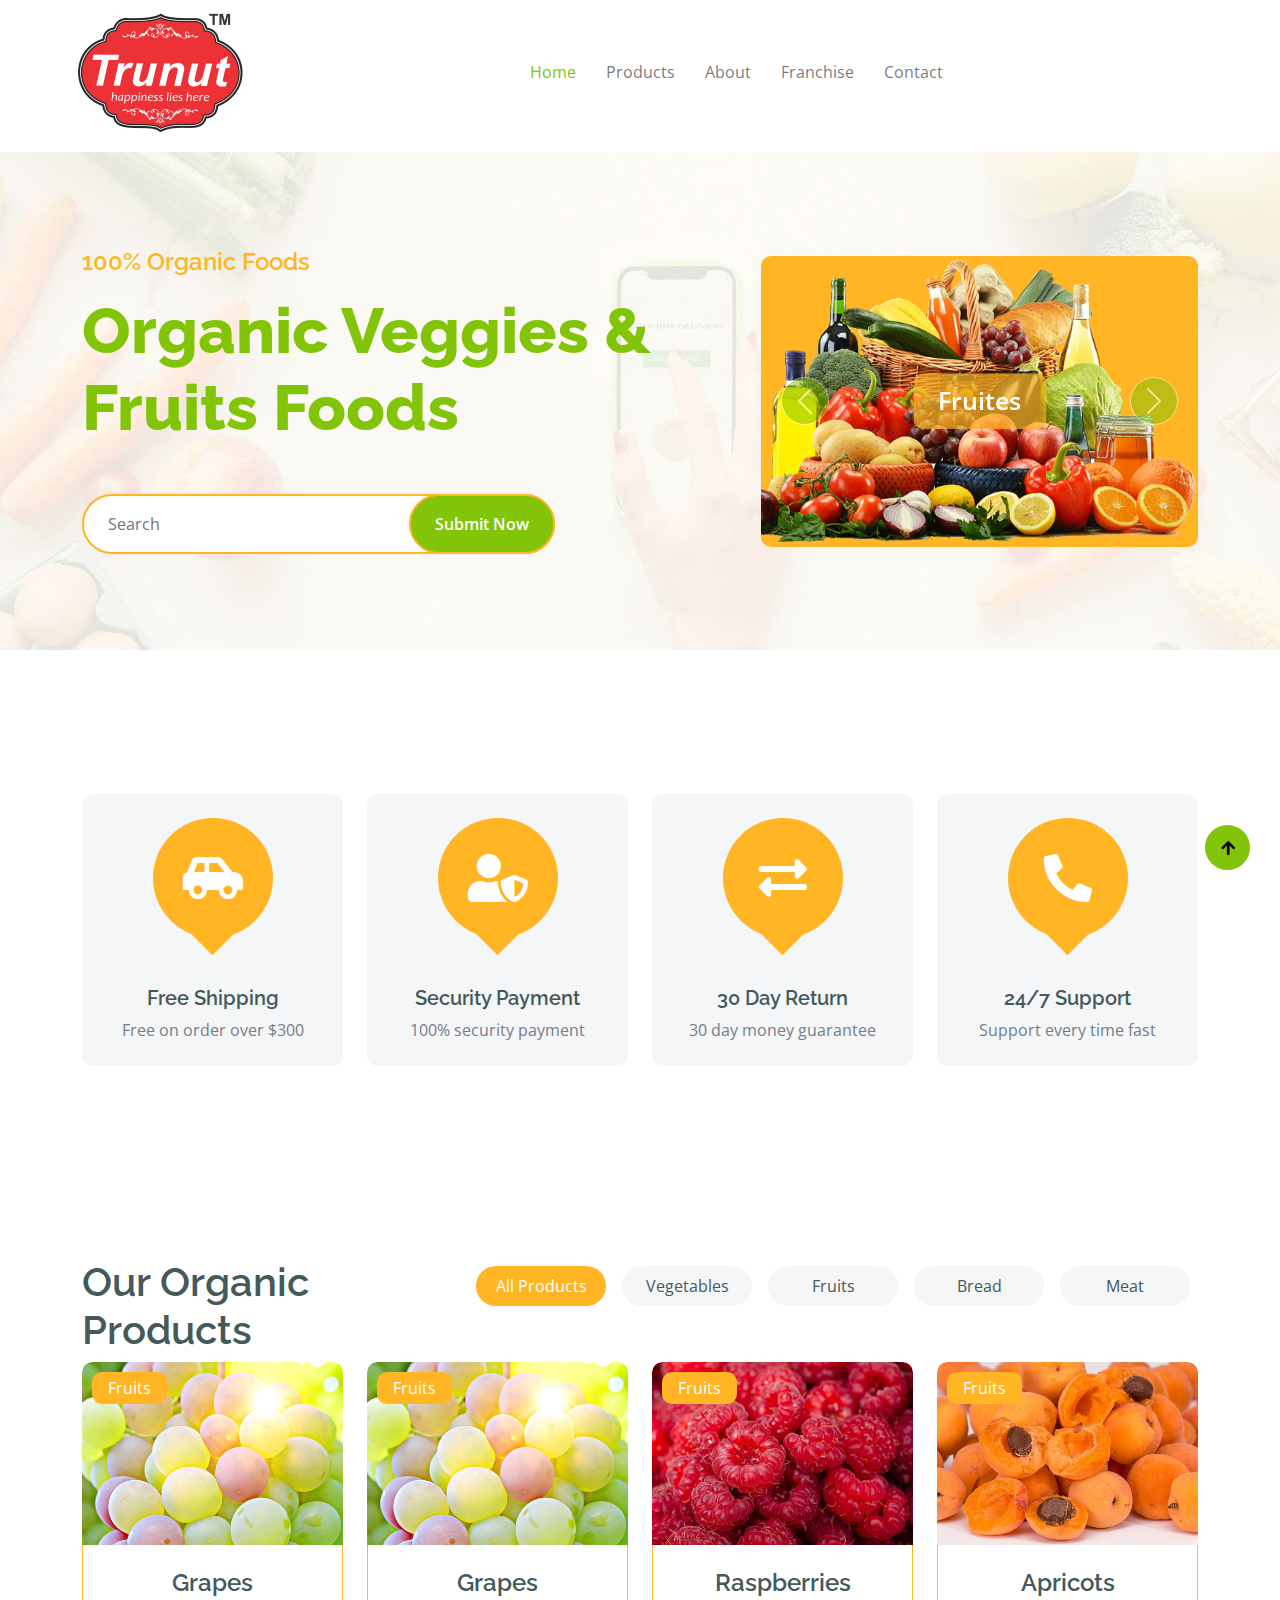
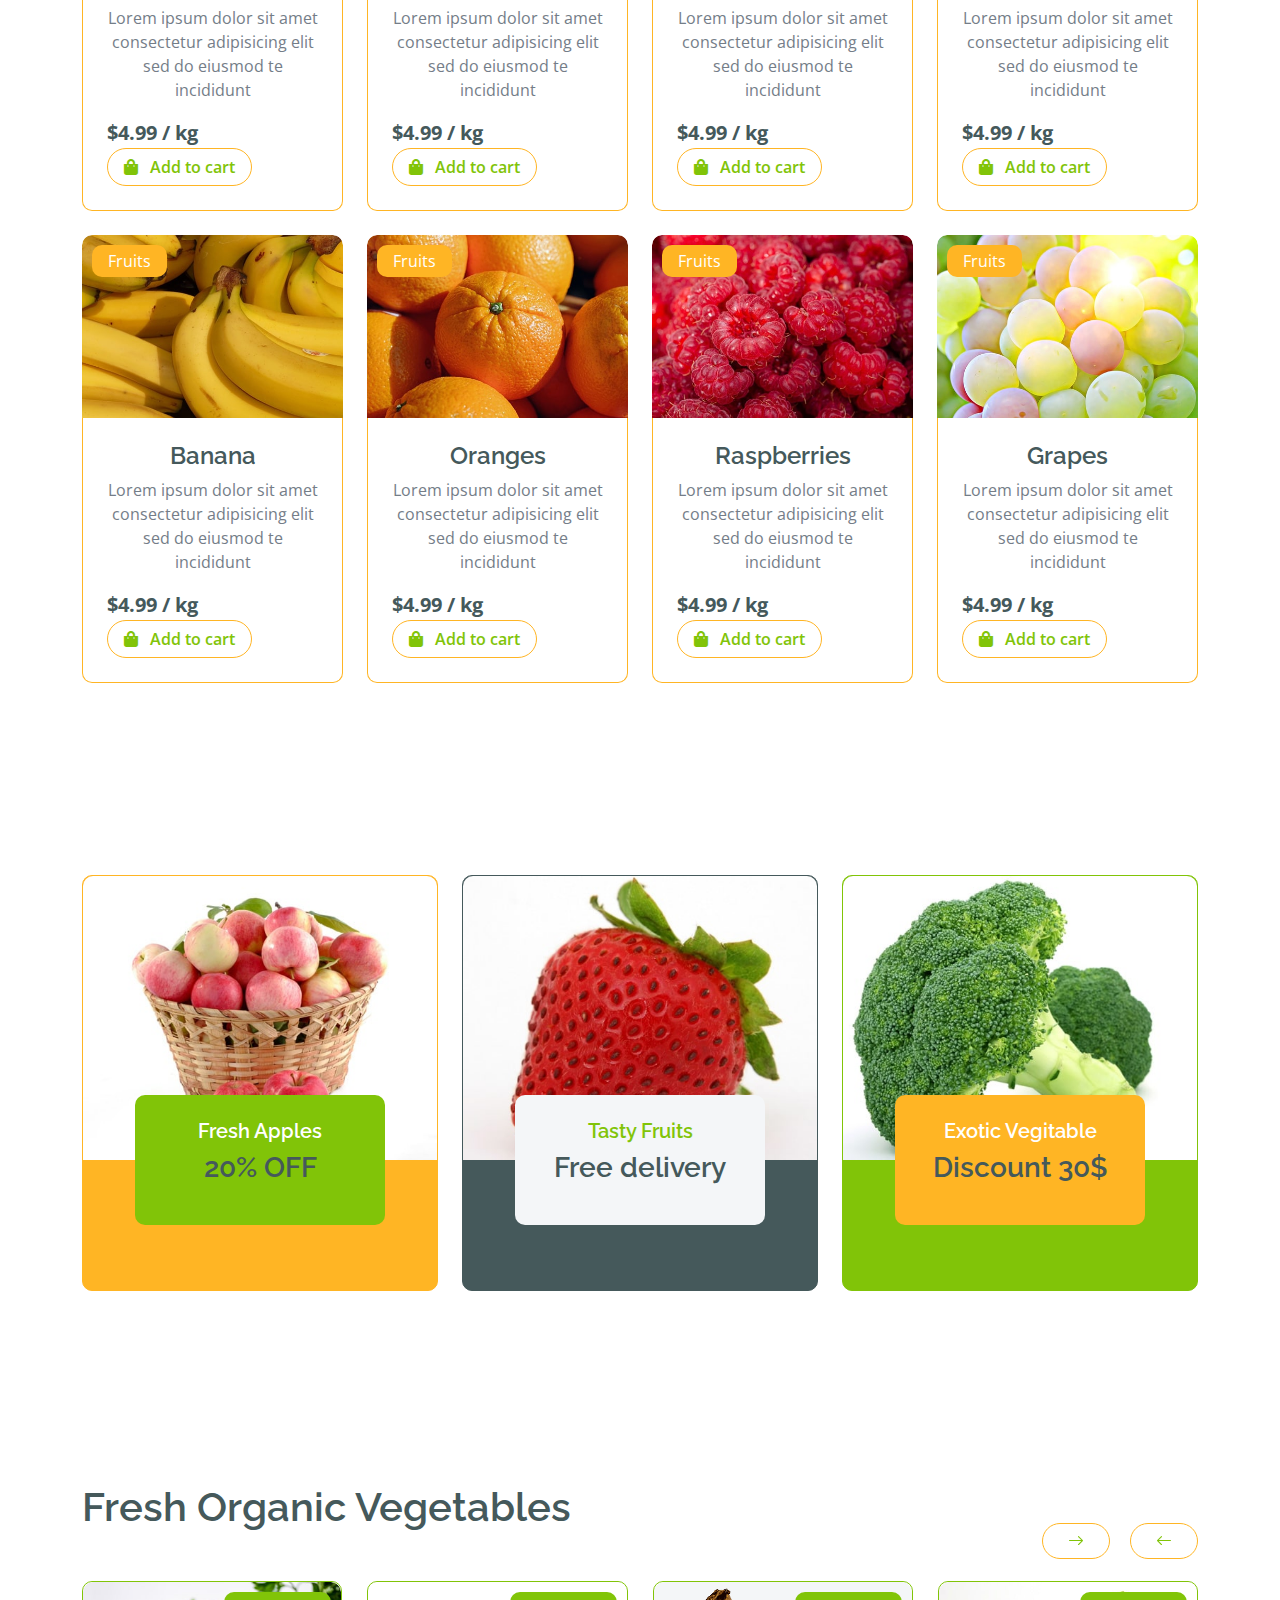
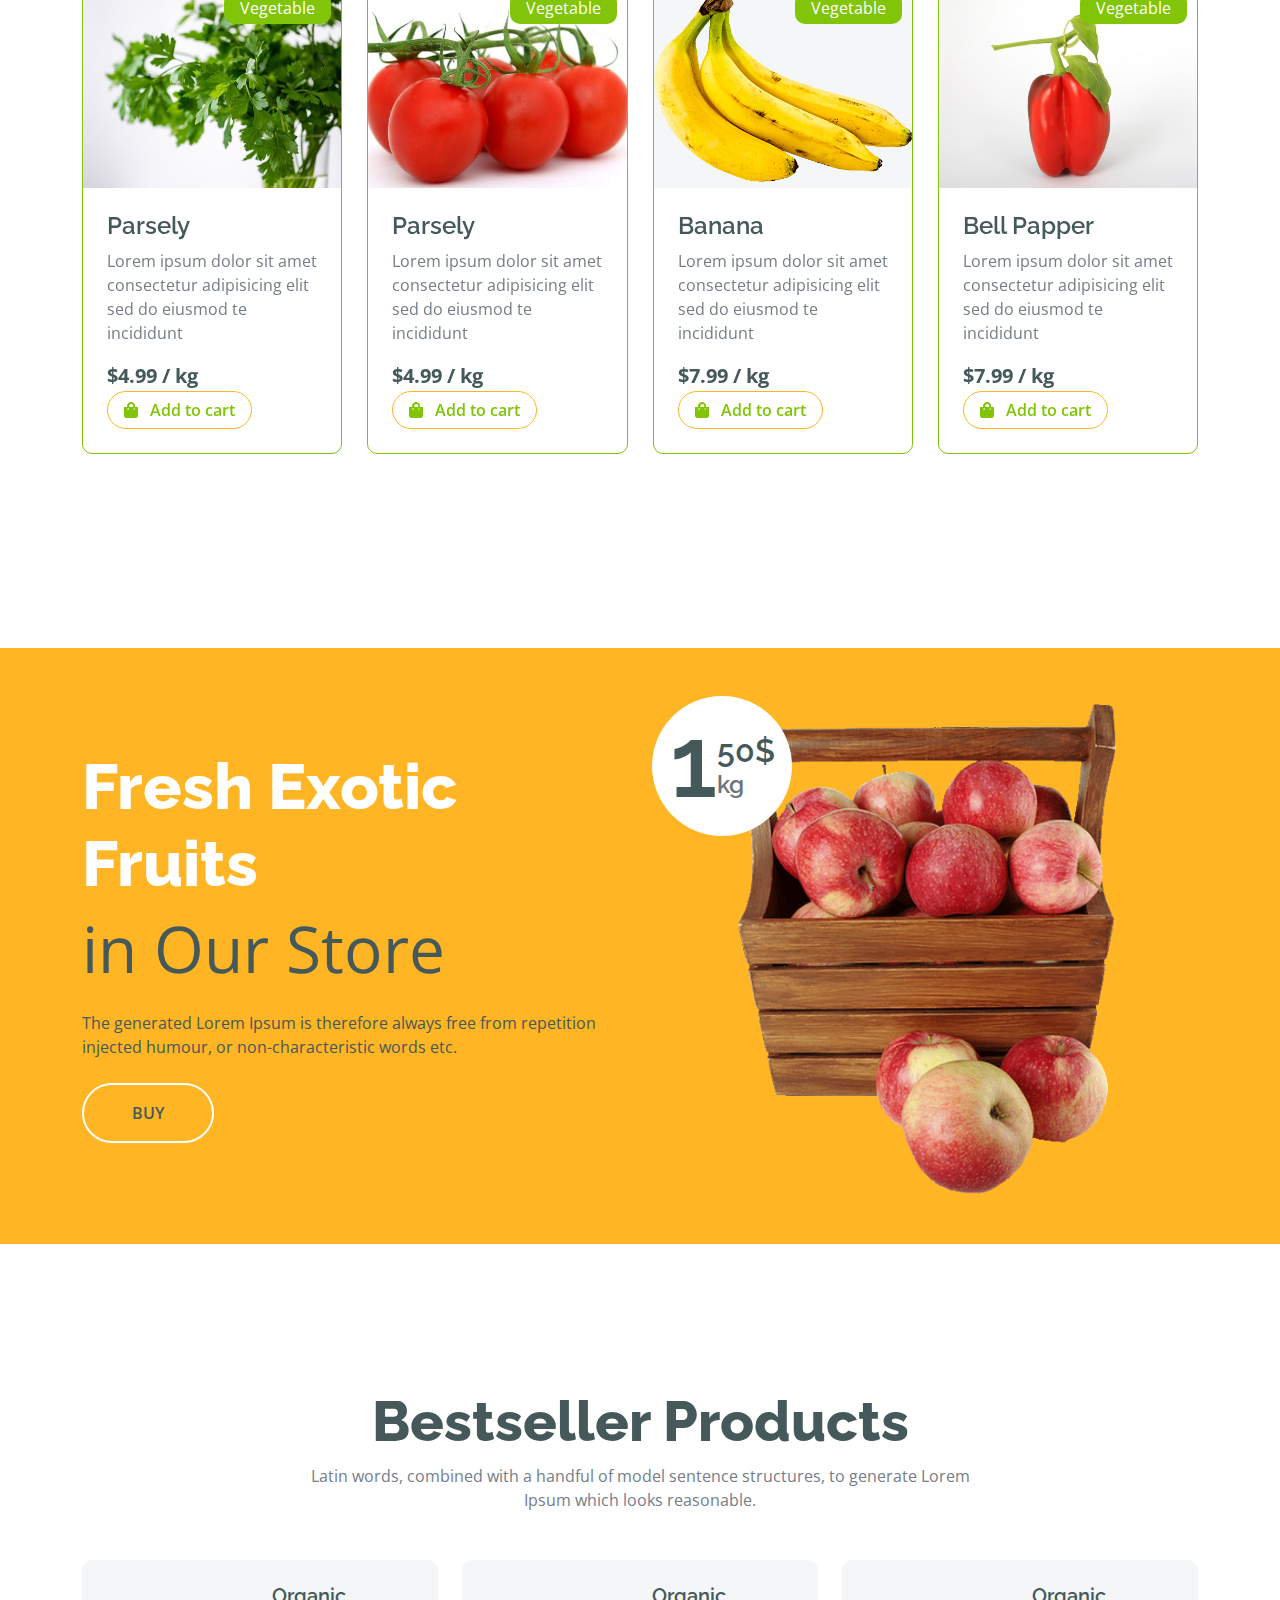
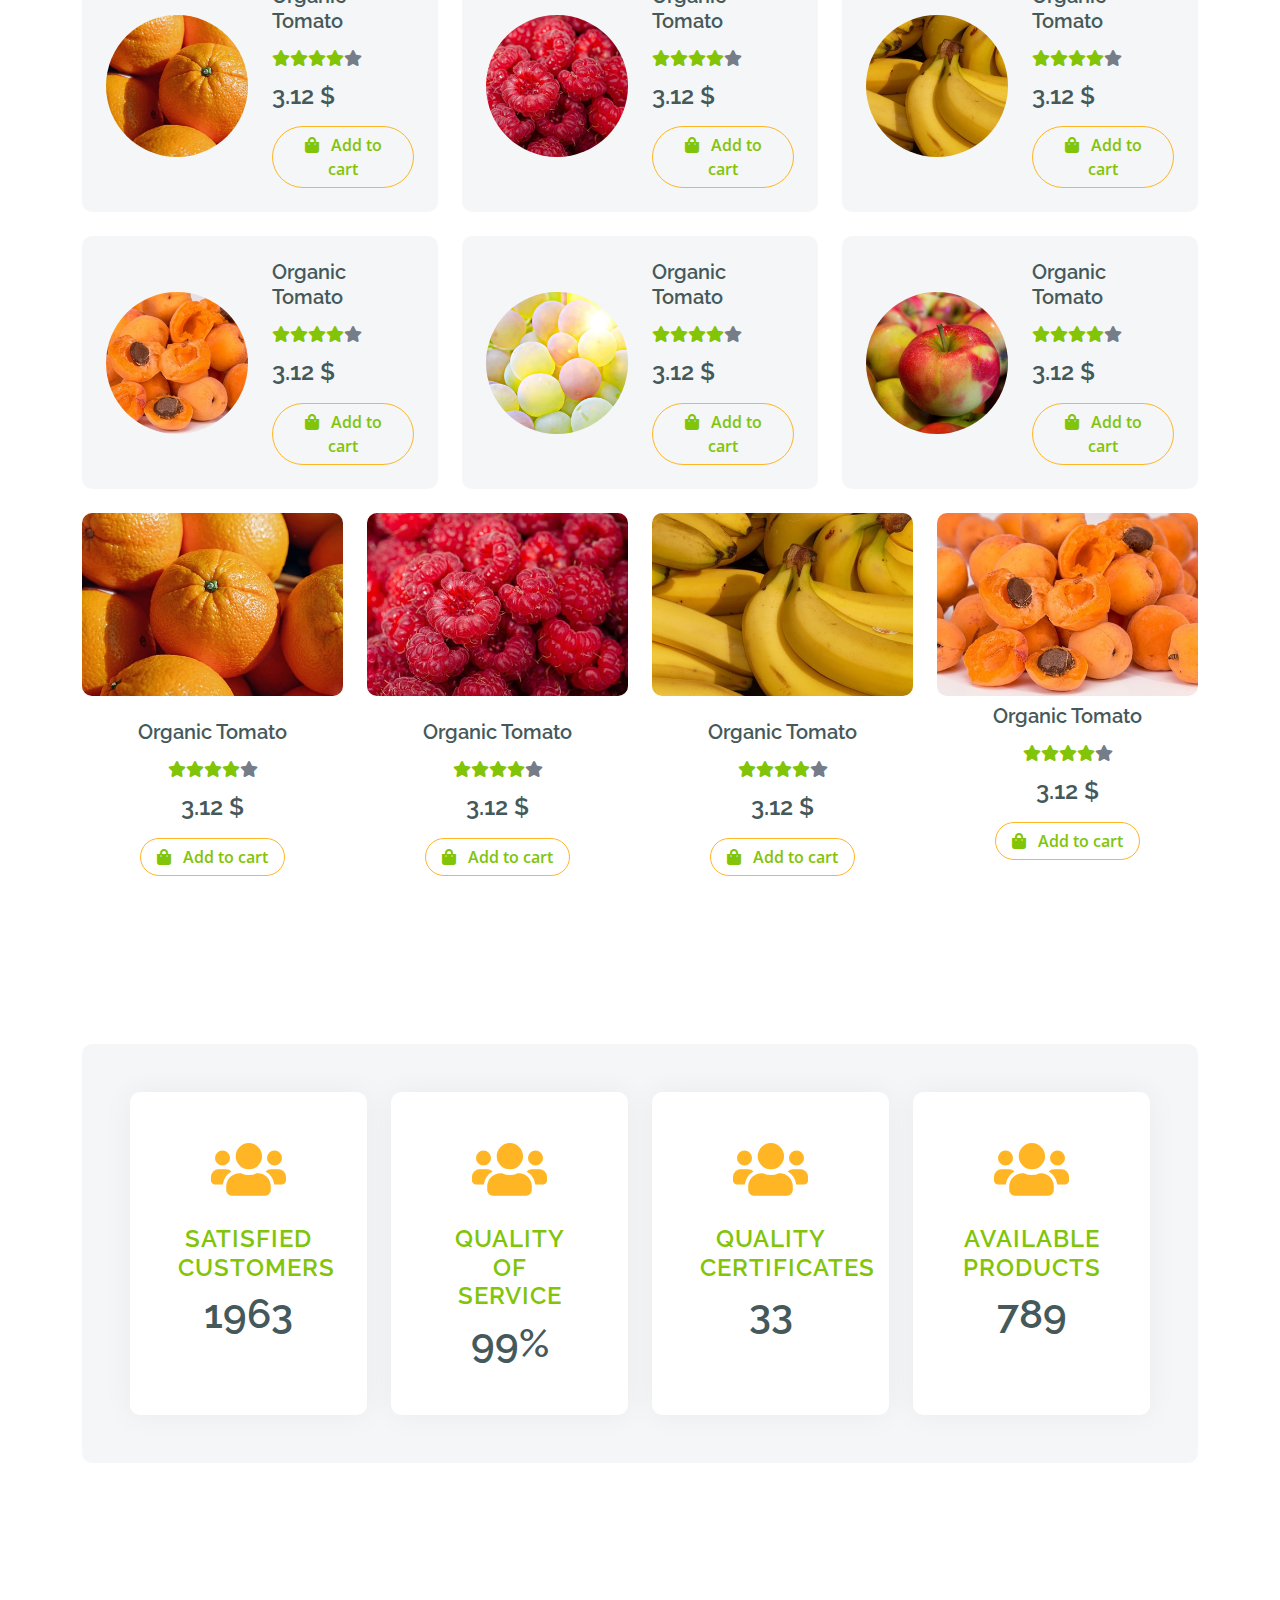
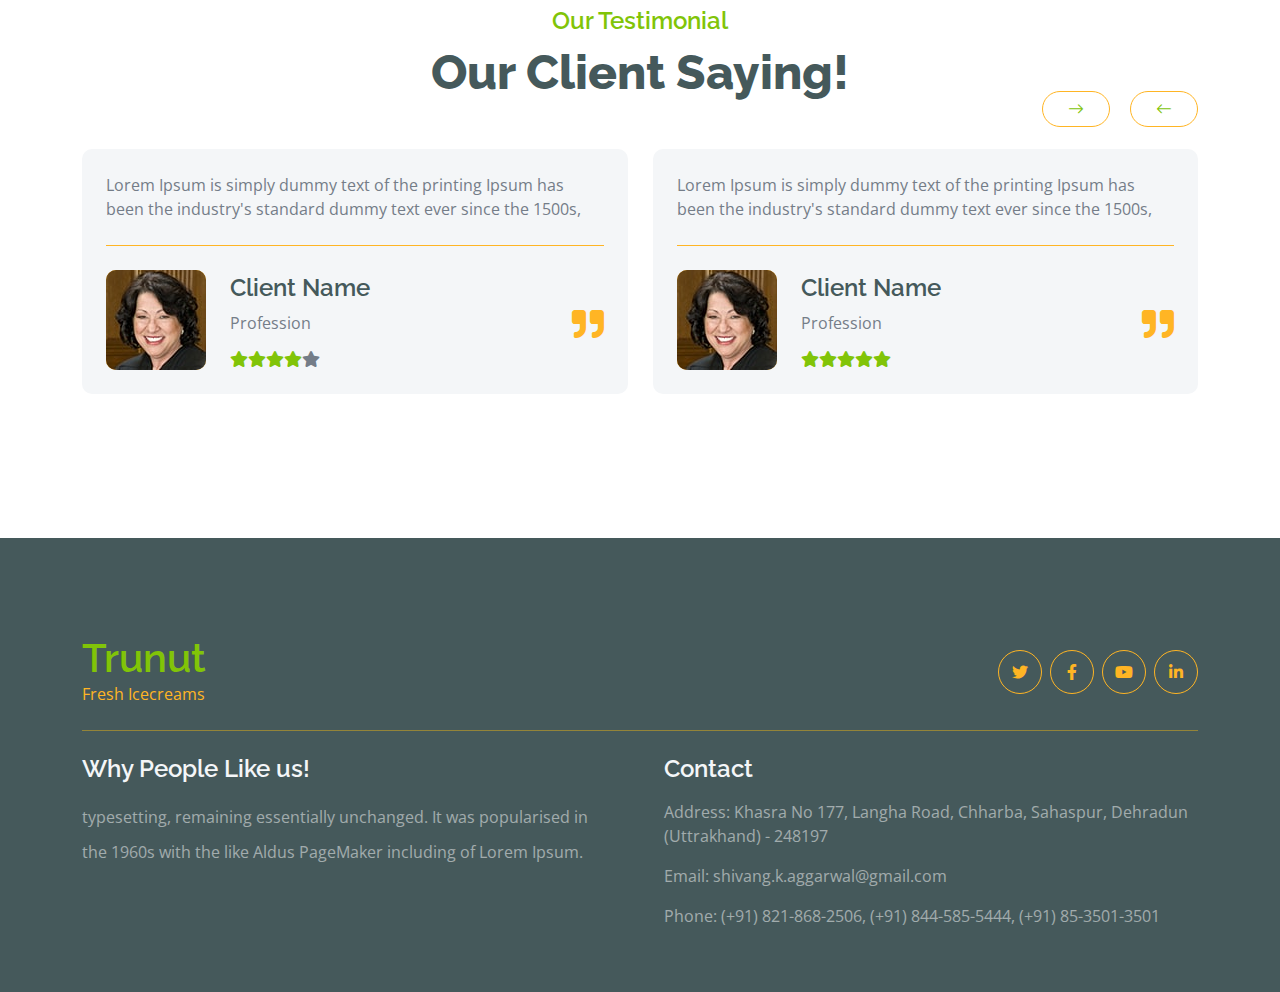
<file: index.html>
<!DOCTYPE html>
<html lang="en">

    <head>
        <meta charset="utf-8">
        <title>Fruitables - Vegetable Website Template</title>
        <meta content="width=device-width, initial-scale=1.0" name="viewport">
        <meta content="" name="keywords">
        <meta content="" name="description">

        <!-- Google Web Fonts -->
        <link rel="preconnect" href="https://fonts.googleapis.com">
        <link rel="preconnect" href="https://fonts.gstatic.com" crossorigin>
        <link href="https://fonts.googleapis.com/css2?family=Open+Sans:wght@400;600&family=Raleway:wght@600;800&display=swap" rel="stylesheet"> 

        <!-- Icon Font Stylesheet -->
        <link rel="stylesheet" href="https://use.fontawesome.com/releases/v5.15.4/css/all.css"/>
        <link href="https://cdn.jsdelivr.net/npm/bootstrap-icons@1.4.1/font/bootstrap-icons.css" rel="stylesheet">

        <!-- Libraries Stylesheet -->
        <link href="lib/lightbox/css/lightbox.min.css" rel="stylesheet">
        <link href="lib/owlcarousel/assets/owl.carousel.min.css" rel="stylesheet">


        <!-- Customized Bootstrap Stylesheet -->
        <link href="css/bootstrap.min.css" rel="stylesheet">

        <!-- Template Stylesheet -->
        <link href="css/style.css" rel="stylesheet">
    </head>

    <body>

        <!-- Spinner Start -->
        <div id="spinner" class="show w-100 vh-100 bg-white position-fixed translate-middle top-50 start-50  d-flex align-items-center justify-content-center">
            <div class="spinner-grow text-primary" role="status"></div>
        </div>
        <!-- Spinner End -->


        <!-- Navbar start -->
        <div class="container-fluid fixed-top">
            <div class="container px-0">
                <nav class="navbar navbar-light bg-white navbar-expand-xl">
                    <a href="index.html" class="navbar-brand"><img src="img/logo.png"  /></a>
                    <button class="navbar-toggler py-2 px-3" type="button" data-bs-toggle="collapse" data-bs-target="#navbarCollapse">
                        <span class="fa fa-bars text-primary"></span>
                    </button>
                    <div class="collapse navbar-collapse bg-white" id="navbarCollapse">
                        <div class="navbar-nav mx-auto">
                            <a href="index.html" class="nav-item nav-link active">Home</a>
                            <a href="shop.html" class="nav-item nav-link">Products</a>
                            <a href="shop-detail.html" class="nav-item nav-link">About</a>
                            <a href="testimonial.html" class="nav-item nav-link">Franchise</a>
                            <a href="contact.html" class="nav-item nav-link">Contact</a>
                        </div>
                    </div>
                </nav>
            </div>
        </div>
        <!-- Navbar End -->


        <!-- Modal Search Start -->
        <div class="modal fade" id="searchModal" tabindex="-1" aria-labelledby="exampleModalLabel" aria-hidden="true">
            <div class="modal-dialog modal-fullscreen">
                <div class="modal-content rounded-0">
                    <div class="modal-header">
                        <h5 class="modal-title" id="exampleModalLabel">Search by keyword</h5>
                        <button type="button" class="btn-close" data-bs-dismiss="modal" aria-label="Close"></button>
                    </div>
                    <div class="modal-body d-flex align-items-center">
                        <div class="input-group w-75 mx-auto d-flex">
                            <input type="search" class="form-control p-3" placeholder="keywords" aria-describedby="search-icon-1">
                            <span id="search-icon-1" class="input-group-text p-3"><i class="fa fa-search"></i></span>
                        </div>
                    </div>
                </div>
            </div>
        </div>
        <!-- Modal Search End -->


        <!-- Hero Start -->
        <div class="container-fluid py-5 mb-5 hero-header">
            <div class="container py-5">
                <div class="row g-5 align-items-center">
                    <div class="col-md-12 col-lg-7">
                        <h4 class="mb-3 text-secondary">100% Organic Foods</h4>
                        <h1 class="mb-5 display-3 text-primary">Organic Veggies & Fruits Foods</h1>
                        <div class="position-relative mx-auto">
                            <input class="form-control border-2 border-secondary w-75 py-3 px-4 rounded-pill" type="number" placeholder="Search">
                            <button type="submit" class="btn btn-primary border-2 border-secondary py-3 px-4 position-absolute rounded-pill text-white h-100" style="top: 0; right: 25%;">Submit Now</button>
                        </div>
                    </div>
                    <div class="col-md-12 col-lg-5">
                        <div id="carouselId" class="carousel slide position-relative" data-bs-ride="carousel">
                            <div class="carousel-inner" role="listbox">
                                <div class="carousel-item active rounded">
                                    <img src="img/hero-img-1.png" class="img-fluid w-100 h-100 bg-secondary rounded" alt="First slide">
                                    <a href="#" class="btn px-4 py-2 text-white rounded">Fruites</a>
                                </div>
                                <div class="carousel-item rounded">
                                    <img src="img/hero-img-2.jpg" class="img-fluid w-100 h-100 rounded" alt="Second slide">
                                    <a href="#" class="btn px-4 py-2 text-white rounded">Vesitables</a>
                                </div>
                            </div>
                            <button class="carousel-control-prev" type="button" data-bs-target="#carouselId" data-bs-slide="prev">
                                <span class="carousel-control-prev-icon" aria-hidden="true"></span>
                                <span class="visually-hidden">Previous</span>
                            </button>
                            <button class="carousel-control-next" type="button" data-bs-target="#carouselId" data-bs-slide="next">
                                <span class="carousel-control-next-icon" aria-hidden="true"></span>
                                <span class="visually-hidden">Next</span>
                            </button>
                        </div>
                    </div>
                </div>
            </div>
        </div>
        <!-- Hero End -->


        <!-- Featurs Section Start -->
        <div class="container-fluid featurs py-5">
            <div class="container py-5">
                <div class="row g-4">
                    <div class="col-md-6 col-lg-3">
                        <div class="featurs-item text-center rounded bg-light p-4">
                            <div class="featurs-icon btn-square rounded-circle bg-secondary mb-5 mx-auto">
                                <i class="fas fa-car-side fa-3x text-white"></i>
                            </div>
                            <div class="featurs-content text-center">
                                <h5>Free Shipping</h5>
                                <p class="mb-0">Free on order over $300</p>
                            </div>
                        </div>
                    </div>
                    <div class="col-md-6 col-lg-3">
                        <div class="featurs-item text-center rounded bg-light p-4">
                            <div class="featurs-icon btn-square rounded-circle bg-secondary mb-5 mx-auto">
                                <i class="fas fa-user-shield fa-3x text-white"></i>
                            </div>
                            <div class="featurs-content text-center">
                                <h5>Security Payment</h5>
                                <p class="mb-0">100% security payment</p>
                            </div>
                        </div>
                    </div>
                    <div class="col-md-6 col-lg-3">
                        <div class="featurs-item text-center rounded bg-light p-4">
                            <div class="featurs-icon btn-square rounded-circle bg-secondary mb-5 mx-auto">
                                <i class="fas fa-exchange-alt fa-3x text-white"></i>
                            </div>
                            <div class="featurs-content text-center">
                                <h5>30 Day Return</h5>
                                <p class="mb-0">30 day money guarantee</p>
                            </div>
                        </div>
                    </div>
                    <div class="col-md-6 col-lg-3">
                        <div class="featurs-item text-center rounded bg-light p-4">
                            <div class="featurs-icon btn-square rounded-circle bg-secondary mb-5 mx-auto">
                                <i class="fa fa-phone-alt fa-3x text-white"></i>
                            </div>
                            <div class="featurs-content text-center">
                                <h5>24/7 Support</h5>
                                <p class="mb-0">Support every time fast</p>
                            </div>
                        </div>
                    </div>
                </div>
            </div>
        </div>
        <!-- Featurs Section End -->


        <!-- Fruits Shop Start-->
        <div class="container-fluid fruite py-5">
            <div class="container py-5">
                <div class="tab-class text-center">
                    <div class="row g-4">
                        <div class="col-lg-4 text-start">
                            <h1>Our Organic Products</h1>
                        </div>
                        <div class="col-lg-8 text-end">
                            <ul class="nav nav-pills d-inline-flex text-center mb-5">
                                <li class="nav-item">
                                    <a class="d-flex m-2 py-2 bg-light rounded-pill active" data-bs-toggle="pill" href="#tab-1">
                                        <span class="text-dark" style="width: 130px;">All Products</span>
                                    </a>
                                </li>
                                <li class="nav-item">
                                    <a class="d-flex py-2 m-2 bg-light rounded-pill" data-bs-toggle="pill" href="#tab-2">
                                        <span class="text-dark" style="width: 130px;">Vegetables</span>
                                    </a>
                                </li>
                                <li class="nav-item">
                                    <a class="d-flex m-2 py-2 bg-light rounded-pill" data-bs-toggle="pill" href="#tab-3">
                                        <span class="text-dark" style="width: 130px;">Fruits</span>
                                    </a>
                                </li>
                                <li class="nav-item">
                                    <a class="d-flex m-2 py-2 bg-light rounded-pill" data-bs-toggle="pill" href="#tab-4">
                                        <span class="text-dark" style="width: 130px;">Bread</span>
                                    </a>
                                </li>
                                <li class="nav-item">
                                    <a class="d-flex m-2 py-2 bg-light rounded-pill" data-bs-toggle="pill" href="#tab-5">
                                        <span class="text-dark" style="width: 130px;">Meat</span>
                                    </a>
                                </li>
                            </ul>
                        </div>
                    </div>
                    <div class="tab-content">
                        <div id="tab-1" class="tab-pane fade show p-0 active">
                            <div class="row g-4">
                                <div class="col-lg-12">
                                    <div class="row g-4">
                                        <div class="col-md-6 col-lg-4 col-xl-3">
                                            <div class="rounded position-relative fruite-item">
                                                <div class="fruite-img">
                                                    <img src="img/fruite-item-5.jpg" class="img-fluid w-100 rounded-top" alt="">
                                                </div>
                                                <div class="text-white bg-secondary px-3 py-1 rounded position-absolute" style="top: 10px; left: 10px;">Fruits</div>
                                                <div class="p-4 border border-secondary border-top-0 rounded-bottom">
                                                    <h4>Grapes</h4>
                                                    <p>Lorem ipsum dolor sit amet consectetur adipisicing elit sed do eiusmod te incididunt</p>
                                                    <div class="d-flex justify-content-between flex-lg-wrap">
                                                        <p class="text-dark fs-5 fw-bold mb-0">$4.99 / kg</p>
                                                        <a href="#" class="btn border border-secondary rounded-pill px-3 text-primary"><i class="fa fa-shopping-bag me-2 text-primary"></i> Add to cart</a>
                                                    </div>
                                                </div>
                                            </div>
                                        </div>
                                        <div class="col-md-6 col-lg-4 col-xl-3">
                                            <div class="rounded position-relative fruite-item">
                                                <div class="fruite-img">
                                                    <img src="img/fruite-item-5.jpg" class="img-fluid w-100 rounded-top" alt="">
                                                </div>
                                                <div class="text-white bg-secondary px-3 py-1 rounded position-absolute" style="top: 10px; left: 10px;">Fruits</div>
                                                <div class="p-4 border border-secondary border-top-0 rounded-bottom">
                                                    <h4>Grapes</h4>
                                                    <p>Lorem ipsum dolor sit amet consectetur adipisicing elit sed do eiusmod te incididunt</p>
                                                    <div class="d-flex justify-content-between flex-lg-wrap">
                                                        <p class="text-dark fs-5 fw-bold mb-0">$4.99 / kg</p>
                                                        <a href="#" class="btn border border-secondary rounded-pill px-3 text-primary"><i class="fa fa-shopping-bag me-2 text-primary"></i> Add to cart</a>
                                                    </div>
                                                </div>
                                            </div>
                                        </div>
                                        <div class="col-md-6 col-lg-4 col-xl-3">
                                            <div class="rounded position-relative fruite-item">
                                                <div class="fruite-img">
                                                    <img src="img/fruite-item-2.jpg" class="img-fluid w-100 rounded-top" alt="">
                                                </div>
                                                <div class="text-white bg-secondary px-3 py-1 rounded position-absolute" style="top: 10px; left: 10px;">Fruits</div>
                                                <div class="p-4 border border-secondary border-top-0 rounded-bottom">
                                                    <h4>Raspberries</h4>
                                                    <p>Lorem ipsum dolor sit amet consectetur adipisicing elit sed do eiusmod te incididunt</p>
                                                    <div class="d-flex justify-content-between flex-lg-wrap">
                                                        <p class="text-dark fs-5 fw-bold mb-0">$4.99 / kg</p>
                                                        <a href="#" class="btn border border-secondary rounded-pill px-3 text-primary"><i class="fa fa-shopping-bag me-2 text-primary"></i> Add to cart</a>
                                                    </div>
                                                </div>
                                            </div>
                                        </div>
                                        <div class="col-md-6 col-lg-4 col-xl-3">
                                            <div class="rounded position-relative fruite-item">
                                                <div class="fruite-img">
                                                    <img src="img/fruite-item-4.jpg" class="img-fluid w-100 rounded-top" alt="">
                                                </div>
                                                <div class="text-white bg-secondary px-3 py-1 rounded position-absolute" style="top: 10px; left: 10px;">Fruits</div>
                                                <div class="p-4 border border-secondary border-top-0 rounded-bottom">
                                                    <h4>Apricots</h4>
                                                    <p>Lorem ipsum dolor sit amet consectetur adipisicing elit sed do eiusmod te incididunt</p>
                                                    <div class="d-flex justify-content-between flex-lg-wrap">
                                                        <p class="text-dark fs-5 fw-bold mb-0">$4.99 / kg</p>
                                                        <a href="#" class="btn border border-secondary rounded-pill px-3 text-primary"><i class="fa fa-shopping-bag me-2 text-primary"></i> Add to cart</a>
                                                    </div>
                                                </div>
                                            </div>
                                        </div>
                                        <div class="col-md-6 col-lg-4 col-xl-3">
                                            <div class="rounded position-relative fruite-item">
                                                <div class="fruite-img">
                                                    <img src="img/fruite-item-3.jpg" class="img-fluid w-100 rounded-top" alt="">
                                                </div>
                                                <div class="text-white bg-secondary px-3 py-1 rounded position-absolute" style="top: 10px; left: 10px;">Fruits</div>
                                                <div class="p-4 border border-secondary border-top-0 rounded-bottom">
                                                    <h4>Banana</h4>
                                                    <p>Lorem ipsum dolor sit amet consectetur adipisicing elit sed do eiusmod te incididunt</p>
                                                    <div class="d-flex justify-content-between flex-lg-wrap">
                                                        <p class="text-dark fs-5 fw-bold mb-0">$4.99 / kg</p>
                                                        <a href="#" class="btn border border-secondary rounded-pill px-3 text-primary"><i class="fa fa-shopping-bag me-2 text-primary"></i> Add to cart</a>
                                                    </div>
                                                </div>
                                            </div>
                                        </div>
                                        <div class="col-md-6 col-lg-4 col-xl-3">
                                            <div class="rounded position-relative fruite-item">
                                                <div class="fruite-img">
                                                    <img src="img/fruite-item-1.jpg" class="img-fluid w-100 rounded-top" alt="">
                                                </div>
                                                <div class="text-white bg-secondary px-3 py-1 rounded position-absolute" style="top: 10px; left: 10px;">Fruits</div>
                                                <div class="p-4 border border-secondary border-top-0 rounded-bottom">
                                                    <h4>Oranges</h4>
                                                    <p>Lorem ipsum dolor sit amet consectetur adipisicing elit sed do eiusmod te incididunt</p>
                                                    <div class="d-flex justify-content-between flex-lg-wrap">
                                                        <p class="text-dark fs-5 fw-bold mb-0">$4.99 / kg</p>
                                                        <a href="#" class="btn border border-secondary rounded-pill px-3 text-primary"><i class="fa fa-shopping-bag me-2 text-primary"></i> Add to cart</a>
                                                    </div>
                                                </div>
                                            </div>
                                        </div>
                                        <div class="col-md-6 col-lg-4 col-xl-3">
                                            <div class="rounded position-relative fruite-item">
                                                <div class="fruite-img">
                                                    <img src="img/fruite-item-2.jpg" class="img-fluid w-100 rounded-top" alt="">
                                                </div>
                                                <div class="text-white bg-secondary px-3 py-1 rounded position-absolute" style="top: 10px; left: 10px;">Fruits</div>
                                                <div class="p-4 border border-secondary border-top-0 rounded-bottom">
                                                    <h4>Raspberries</h4>
                                                    <p>Lorem ipsum dolor sit amet consectetur adipisicing elit sed do eiusmod te incididunt</p>
                                                    <div class="d-flex justify-content-between flex-lg-wrap">
                                                        <p class="text-dark fs-5 fw-bold mb-0">$4.99 / kg</p>
                                                        <a href="#" class="btn border border-secondary rounded-pill px-3 text-primary"><i class="fa fa-shopping-bag me-2 text-primary"></i> Add to cart</a>
                                                    </div>
                                                </div>
                                            </div>
                                        </div>
                                        <div class="col-md-6 col-lg-4 col-xl-3">
                                            <div class="rounded position-relative fruite-item">
                                                <div class="fruite-img">
                                                    <img src="img/fruite-item-5.jpg" class="img-fluid w-100 rounded-top" alt="">
                                                </div>
                                                <div class="text-white bg-secondary px-3 py-1 rounded position-absolute" style="top: 10px; left: 10px;">Fruits</div>
                                                <div class="p-4 border border-secondary border-top-0 rounded-bottom">
                                                    <h4>Grapes</h4>
                                                    <p>Lorem ipsum dolor sit amet consectetur adipisicing elit sed do eiusmod te incididunt</p>
                                                    <div class="d-flex justify-content-between flex-lg-wrap">
                                                        <p class="text-dark fs-5 fw-bold mb-0">$4.99 / kg</p>
                                                        <a href="#" class="btn border border-secondary rounded-pill px-3 text-primary"><i class="fa fa-shopping-bag me-2 text-primary"></i> Add to cart</a>
                                                    </div>
                                                </div>
                                            </div>
                                        </div>
                                    </div>
                                </div>
                            </div>
                        </div>
                        <div id="tab-2" class="tab-pane fade show p-0">
                            <div class="row g-4">
                                <div class="col-lg-12">
                                    <div class="row g-4">
                                        <div class="col-md-6 col-lg-4 col-xl-3">
                                            <div class="rounded position-relative fruite-item">
                                                <div class="fruite-img">
                                                    <img src="img/fruite-item-5.jpg" class="img-fluid w-100 rounded-top" alt="">
                                                </div>
                                                <div class="text-white bg-secondary px-3 py-1 rounded position-absolute" style="top: 10px; left: 10px;">Fruits</div>
                                                <div class="p-4 border border-secondary border-top-0 rounded-bottom">
                                                    <h4>Grapes</h4>
                                                    <p>Lorem ipsum dolor sit amet consectetur adipisicing elit sed do eiusmod te incididunt</p>
                                                    <div class="d-flex justify-content-between flex-lg-wrap">
                                                        <p class="text-dark fs-5 fw-bold mb-0">$4.99 / kg</p>
                                                        <a href="#" class="btn border border-secondary rounded-pill px-3 text-primary"><i class="fa fa-shopping-bag me-2 text-primary"></i> Add to cart</a>
                                                    </div>
                                                </div>
                                            </div>
                                        </div>
                                        <div class="col-md-6 col-lg-4 col-xl-3">
                                            <div class="rounded position-relative fruite-item">
                                                <div class="fruite-img">
                                                    <img src="img/fruite-item-2.jpg" class="img-fluid w-100 rounded-top" alt="">
                                                </div>
                                                <div class="text-white bg-secondary px-3 py-1 rounded position-absolute" style="top: 10px; left: 10px;">Fruits</div>
                                                <div class="p-4 border border-secondary border-top-0 rounded-bottom">
                                                    <h4>Raspberries</h4>
                                                    <p>Lorem ipsum dolor sit amet consectetur adipisicing elit sed do eiusmod te incididunt</p>
                                                    <div class="d-flex justify-content-between flex-lg-wrap">
                                                        <p class="text-dark fs-5 fw-bold mb-0">$4.99 / kg</p>
                                                        <a href="#" class="btn border border-secondary rounded-pill px-3 text-primary"><i class="fa fa-shopping-bag me-2 text-primary"></i> Add to cart</a>
                                                    </div>
                                                </div>
                                            </div>
                                        </div>
                                    </div>
                                </div>
                            </div>
                        </div>
                        <div id="tab-3" class="tab-pane fade show p-0">
                            <div class="row g-4">
                                <div class="col-lg-12">
                                    <div class="row g-4">
                                        <div class="col-md-6 col-lg-4 col-xl-3">
                                            <div class="rounded position-relative fruite-item">
                                                <div class="fruite-img">
                                                    <img src="img/fruite-item-1.jpg" class="img-fluid w-100 rounded-top" alt="">
                                                </div>
                                                <div class="text-white bg-secondary px-3 py-1 rounded position-absolute" style="top: 10px; left: 10px;">Fruits</div>
                                                <div class="p-4 border border-secondary border-top-0 rounded-bottom">
                                                    <h4>Oranges</h4>
                                                    <p>Lorem ipsum dolor sit amet consectetur adipisicing elit sed do eiusmod te incididunt</p>
                                                    <div class="d-flex justify-content-between flex-lg-wrap">
                                                        <p class="text-dark fs-5 fw-bold mb-0">$4.99 / kg</p>
                                                        <a href="#" class="btn border border-secondary rounded-pill px-3 text-primary"><i class="fa fa-shopping-bag me-2 text-primary"></i> Add to cart</a>
                                                    </div>
                                                </div>
                                            </div>
                                        </div>
                                        <div class="col-md-6 col-lg-4 col-xl-3">
                                            <div class="rounded position-relative fruite-item">
                                                <div class="fruite-img">
                                                    <img src="img/fruite-item-6.jpg" class="img-fluid w-100 rounded-top" alt="">
                                                </div>
                                                <div class="text-white bg-secondary px-3 py-1 rounded position-absolute" style="top: 10px; left: 10px;">Fruits</div>
                                                <div class="p-4 border border-secondary border-top-0 rounded-bottom">
                                                    <h4>Apple</h4>
                                                    <p>Lorem ipsum dolor sit amet consectetur adipisicing elit sed do eiusmod te incididunt</p>
                                                    <div class="d-flex justify-content-between flex-lg-wrap">
                                                        <p class="text-dark fs-5 fw-bold mb-0">$4.99 / kg</p>
                                                        <a href="#" class="btn border border-secondary rounded-pill px-3 text-primary"><i class="fa fa-shopping-bag me-2 text-primary"></i> Add to cart</a>
                                                    </div>
                                                </div>
                                            </div>
                                        </div>
                                    </div>
                                </div>
                            </div>
                        </div>
                        <div id="tab-4" class="tab-pane fade show p-0">
                            <div class="row g-4">
                                <div class="col-lg-12">
                                    <div class="row g-4">
                                        <div class="col-md-6 col-lg-4 col-xl-3">
                                            <div class="rounded position-relative fruite-item">
                                                <div class="fruite-img">
                                                    <img src="img/fruite-item-5.jpg" class="img-fluid w-100 rounded-top" alt="">
                                                </div>
                                                <div class="text-white bg-secondary px-3 py-1 rounded position-absolute" style="top: 10px; left: 10px;">Fruits</div>
                                                <div class="p-4 border border-secondary border-top-0 rounded-bottom">
                                                    <h4>Grapes</h4>
                                                    <p>Lorem ipsum dolor sit amet consectetur adipisicing elit sed do eiusmod te incididunt</p>
                                                    <div class="d-flex justify-content-between flex-lg-wrap">
                                                        <p class="text-dark fs-5 fw-bold mb-0">$4.99 / kg</p>
                                                        <a href="#" class="btn border border-secondary rounded-pill px-3 text-primary"><i class="fa fa-shopping-bag me-2 text-primary"></i> Add to cart</a>
                                                    </div>
                                                </div>
                                            </div>
                                        </div>
                                        <div class="col-md-6 col-lg-4 col-xl-3">
                                            <div class="rounded position-relative fruite-item">
                                                <div class="fruite-img">
                                                    <img src="img/fruite-item-4.jpg" class="img-fluid w-100 rounded-top" alt="">
                                                </div>
                                                <div class="text-white bg-secondary px-3 py-1 rounded position-absolute" style="top: 10px; left: 10px;">Fruits</div>
                                                <div class="p-4 border border-secondary border-top-0 rounded-bottom">
                                                    <h4>Apricots</h4>
                                                    <p>Lorem ipsum dolor sit amet consectetur adipisicing elit sed do eiusmod te incididunt</p>
                                                    <div class="d-flex justify-content-between flex-lg-wrap">
                                                        <p class="text-dark fs-5 fw-bold mb-0">$4.99 / kg</p>
                                                        <a href="#" class="btn border border-secondary rounded-pill px-3 text-primary"><i class="fa fa-shopping-bag me-2 text-primary"></i> Add to cart</a>
                                                    </div>
                                                </div>
                                            </div>
                                        </div>
                                    </div>
                                </div>
                            </div>
                        </div>
                        <div id="tab-5" class="tab-pane fade show p-0">
                            <div class="row g-4">
                                <div class="col-lg-12">
                                    <div class="row g-4">
                                        <div class="col-md-6 col-lg-4 col-xl-3">
                                            <div class="rounded position-relative fruite-item">
                                                <div class="fruite-img">
                                                    <img src="img/fruite-item-3.jpg" class="img-fluid w-100 rounded-top" alt="">
                                                </div>
                                                <div class="text-white bg-secondary px-3 py-1 rounded position-absolute" style="top: 10px; left: 10px;">Fruits</div>
                                                <div class="p-4 border border-secondary border-top-0 rounded-bottom">
                                                    <h4>Banana</h4>
                                                    <p>Lorem ipsum dolor sit amet consectetur adipisicing elit sed do eiusmod te incididunt</p>
                                                    <div class="d-flex justify-content-between flex-lg-wrap">
                                                        <p class="text-dark fs-5 fw-bold mb-0">$4.99 / kg</p>
                                                        <a href="#" class="btn border border-secondary rounded-pill px-3 text-primary"><i class="fa fa-shopping-bag me-2 text-primary"></i> Add to cart</a>
                                                    </div>
                                                </div>
                                            </div>
                                        </div>
                                        <div class="col-md-6 col-lg-4 col-xl-3">
                                            <div class="rounded position-relative fruite-item">
                                                <div class="fruite-img">
                                                    <img src="img/fruite-item-2.jpg" class="img-fluid w-100 rounded-top" alt="">
                                                </div>
                                                <div class="text-white bg-secondary px-3 py-1 rounded position-absolute" style="top: 10px; left: 10px;">Fruits</div>
                                                <div class="p-4 border border-secondary border-top-0 rounded-bottom">
                                                    <h4>Raspberries</h4>
                                                    <p>Lorem ipsum dolor sit amet consectetur adipisicing elit sed do eiusmod te incididunt</p>
                                                    <div class="d-flex justify-content-between flex-lg-wrap">
                                                        <p class="text-dark fs-5 fw-bold mb-0">$4.99 / kg</p>
                                                        <a href="#" class="btn border border-secondary rounded-pill px-3 text-primary"><i class="fa fa-shopping-bag me-2 text-primary"></i> Add to cart</a>
                                                    </div>
                                                </div>
                                            </div>
                                        </div>
                                        <div class="col-md-6 col-lg-4 col-xl-3">
                                            <div class="rounded position-relative fruite-item">
                                                <div class="fruite-img">
                                                    <img src="img/fruite-item-1.jpg" class="img-fluid w-100 rounded-top" alt="">
                                                </div>
                                                <div class="text-white bg-secondary px-3 py-1 rounded position-absolute" style="top: 10px; left: 10px;">Fruits</div>
                                                <div class="p-4 border border-secondary border-top-0 rounded-bottom">
                                                    <h4>Oranges</h4>
                                                    <p>Lorem ipsum dolor sit amet consectetur adipisicing elit sed do eiusmod te incididunt</p>
                                                    <div class="d-flex justify-content-between flex-lg-wrap">
                                                        <p class="text-dark fs-5 fw-bold mb-0">$4.99 / kg</p>
                                                        <a href="#" class="btn border border-secondary rounded-pill px-3 text-primary"><i class="fa fa-shopping-bag me-2 text-primary"></i> Add to cart</a>
                                                    </div>
                                                </div>
                                            </div>
                                        </div>
                                    </div>
                                </div>
                            </div>
                        </div>
                    </div>
                </div>      
            </div>
        </div>
        <!-- Fruits Shop End-->


        <!-- Featurs Start -->
        <div class="container-fluid service py-5">
            <div class="container py-5">
                <div class="row g-4 justify-content-center">
                    <div class="col-md-6 col-lg-4">
                        <a href="#">
                            <div class="service-item bg-secondary rounded border border-secondary">
                                <img src="img/featur-1.jpg" class="img-fluid rounded-top w-100" alt="">
                                <div class="px-4 rounded-bottom">
                                    <div class="service-content bg-primary text-center p-4 rounded">
                                        <h5 class="text-white">Fresh Apples</h5>
                                        <h3 class="mb-0">20% OFF</h3>
                                    </div>
                                </div>
                            </div>
                        </a>
                    </div>
                    <div class="col-md-6 col-lg-4">
                        <a href="#">
                            <div class="service-item bg-dark rounded border border-dark">
                                <img src="img/featur-2.jpg" class="img-fluid rounded-top w-100" alt="">
                                <div class="px-4 rounded-bottom">
                                    <div class="service-content bg-light text-center p-4 rounded">
                                        <h5 class="text-primary">Tasty Fruits</h5>
                                        <h3 class="mb-0">Free delivery</h3>
                                    </div>
                                </div>
                            </div>
                        </a>
                    </div>
                    <div class="col-md-6 col-lg-4">
                        <a href="#">
                            <div class="service-item bg-primary rounded border border-primary">
                                <img src="img/featur-3.jpg" class="img-fluid rounded-top w-100" alt="">
                                <div class="px-4 rounded-bottom">
                                    <div class="service-content bg-secondary text-center p-4 rounded">
                                        <h5 class="text-white">Exotic Vegitable</h5>
                                        <h3 class="mb-0">Discount 30$</h3>
                                    </div>
                                </div>
                            </div>
                        </a>
                    </div>
                </div>
            </div>
        </div>
        <!-- Featurs End -->


        <!-- Vesitable Shop Start-->
        <div class="container-fluid vesitable py-5">
            <div class="container py-5">
                <h1 class="mb-0">Fresh Organic Vegetables</h1>
                <div class="owl-carousel vegetable-carousel justify-content-center">
                    <div class="border border-primary rounded position-relative vesitable-item">
                        <div class="vesitable-img">
                            <img src="img/vegetable-item-6.jpg" class="img-fluid w-100 rounded-top" alt="">
                        </div>
                        <div class="text-white bg-primary px-3 py-1 rounded position-absolute" style="top: 10px; right: 10px;">Vegetable</div>
                        <div class="p-4 rounded-bottom">
                            <h4>Parsely</h4>
                            <p>Lorem ipsum dolor sit amet consectetur adipisicing elit sed do eiusmod te incididunt</p>
                            <div class="d-flex justify-content-between flex-lg-wrap">
                                <p class="text-dark fs-5 fw-bold mb-0">$4.99 / kg</p>
                                <a href="#" class="btn border border-secondary rounded-pill px-3 text-primary"><i class="fa fa-shopping-bag me-2 text-primary"></i> Add to cart</a>
                            </div>
                        </div>
                    </div>
                    <div class="border border-primary rounded position-relative vesitable-item">
                        <div class="vesitable-img">
                            <img src="img/vegetable-item-1.jpg" class="img-fluid w-100 rounded-top" alt="">
                        </div>
                        <div class="text-white bg-primary px-3 py-1 rounded position-absolute" style="top: 10px; right: 10px;">Vegetable</div>
                        <div class="p-4 rounded-bottom">
                            <h4>Parsely</h4>
                            <p>Lorem ipsum dolor sit amet consectetur adipisicing elit sed do eiusmod te incididunt</p>
                            <div class="d-flex justify-content-between flex-lg-wrap">
                                <p class="text-dark fs-5 fw-bold mb-0">$4.99 / kg</p>
                                <a href="#" class="btn border border-secondary rounded-pill px-3 text-primary"><i class="fa fa-shopping-bag me-2 text-primary"></i> Add to cart</a>
                            </div>
                        </div>
                    </div>
                    <div class="border border-primary rounded position-relative vesitable-item">
                        <div class="vesitable-img">
                            <img src="img/vegetable-item-3.png" class="img-fluid w-100 rounded-top bg-light" alt="">
                        </div>
                        <div class="text-white bg-primary px-3 py-1 rounded position-absolute" style="top: 10px; right: 10px;">Vegetable</div>
                        <div class="p-4 rounded-bottom">
                            <h4>Banana</h4>
                            <p>Lorem ipsum dolor sit amet consectetur adipisicing elit sed do eiusmod te incididunt</p>
                            <div class="d-flex justify-content-between flex-lg-wrap">
                                <p class="text-dark fs-5 fw-bold mb-0">$7.99 / kg</p>
                                <a href="#" class="btn border border-secondary rounded-pill px-3 text-primary"><i class="fa fa-shopping-bag me-2 text-primary"></i> Add to cart</a>
                            </div>
                        </div>
                    </div>
                    <div class="border border-primary rounded position-relative vesitable-item">
                        <div class="vesitable-img">
                            <img src="img/vegetable-item-4.jpg" class="img-fluid w-100 rounded-top" alt="">
                        </div>
                        <div class="text-white bg-primary px-3 py-1 rounded position-absolute" style="top: 10px; right: 10px;">Vegetable</div>
                        <div class="p-4 rounded-bottom">
                            <h4>Bell Papper</h4>
                            <p>Lorem ipsum dolor sit amet consectetur adipisicing elit sed do eiusmod te incididunt</p>
                            <div class="d-flex justify-content-between flex-lg-wrap">
                                <p class="text-dark fs-5 fw-bold mb-0">$7.99 / kg</p>
                                <a href="#" class="btn border border-secondary rounded-pill px-3 text-primary"><i class="fa fa-shopping-bag me-2 text-primary"></i> Add to cart</a>
                            </div>
                        </div>
                    </div>
                    <div class="border border-primary rounded position-relative vesitable-item">
                        <div class="vesitable-img">
                            <img src="img/vegetable-item-5.jpg" class="img-fluid w-100 rounded-top" alt="">
                        </div>
                        <div class="text-white bg-primary px-3 py-1 rounded position-absolute" style="top: 10px; right: 10px;">Vegetable</div>
                        <div class="p-4 rounded-bottom">
                            <h4>Potatoes</h4>
                            <p>Lorem ipsum dolor sit amet consectetur adipisicing elit sed do eiusmod te incididunt</p>
                            <div class="d-flex justify-content-between flex-lg-wrap">
                                <p class="text-dark fs-5 fw-bold mb-0">$7.99 / kg</p>
                                <a href="#" class="btn border border-secondary rounded-pill px-3 text-primary"><i class="fa fa-shopping-bag me-2 text-primary"></i> Add to cart</a>
                            </div>
                        </div>
                    </div>
                    <div class="border border-primary rounded position-relative vesitable-item">
                        <div class="vesitable-img">
                            <img src="img/vegetable-item-6.jpg" class="img-fluid w-100 rounded-top" alt="">
                        </div>
                        <div class="text-white bg-primary px-3 py-1 rounded position-absolute" style="top: 10px; right: 10px;">Vegetable</div>
                        <div class="p-4 rounded-bottom">
                            <h4>Parsely</h4>
                            <p>Lorem ipsum dolor sit amet consectetur adipisicing elit sed do eiusmod te incididunt</p>
                            <div class="d-flex justify-content-between flex-lg-wrap">
                                <p class="text-dark fs-5 fw-bold mb-0">$7.99 / kg</p>
                                <a href="#" class="btn border border-secondary rounded-pill px-3 text-primary"><i class="fa fa-shopping-bag me-2 text-primary"></i> Add to cart</a>
                            </div>
                        </div>
                    </div>
                    <div class="border border-primary rounded position-relative vesitable-item">
                        <div class="vesitable-img">
                            <img src="img/vegetable-item-5.jpg" class="img-fluid w-100 rounded-top" alt="">
                        </div>
                        <div class="text-white bg-primary px-3 py-1 rounded position-absolute" style="top: 10px; right: 10px;">Vegetable</div>
                        <div class="p-4 rounded-bottom">
                            <h4>Potatoes</h4>
                            <p>Lorem ipsum dolor sit amet consectetur adipisicing elit sed do eiusmod te incididunt</p>
                            <div class="d-flex justify-content-between flex-lg-wrap">
                                <p class="text-dark fs-5 fw-bold mb-0">$7.99 / kg</p>
                                <a href="#" class="btn border border-secondary rounded-pill px-3 text-primary"><i class="fa fa-shopping-bag me-2 text-primary"></i> Add to cart</a>
                            </div>
                        </div>
                    </div>
                    <div class="border border-primary rounded position-relative vesitable-item">
                        <div class="vesitable-img">
                            <img src="img/vegetable-item-6.jpg" class="img-fluid w-100 rounded-top" alt="">
                        </div>
                        <div class="text-white bg-primary px-3 py-1 rounded position-absolute" style="top: 10px; right: 10px;">Vegetable</div>
                        <div class="p-4 rounded-bottom">
                            <h4>Parsely</h4>
                            <p>Lorem ipsum dolor sit amet consectetur adipisicing elit sed do eiusmod te incididunt</p>
                            <div class="d-flex justify-content-between flex-lg-wrap">
                                <p class="text-dark fs-5 fw-bold mb-0">$7.99 / kg</p>
                                <a href="#" class="btn border border-secondary rounded-pill px-3 text-primary"><i class="fa fa-shopping-bag me-2 text-primary"></i> Add to cart</a>
                            </div>
                        </div>
                    </div>
                </div>
            </div>
        </div>
        <!-- Vesitable Shop End -->


        <!-- Banner Section Start-->
        <div class="container-fluid banner bg-secondary my-5">
            <div class="container py-5">
                <div class="row g-4 align-items-center">
                    <div class="col-lg-6">
                        <div class="py-4">
                            <h1 class="display-3 text-white">Fresh Exotic Fruits</h1>
                            <p class="fw-normal display-3 text-dark mb-4">in Our Store</p>
                            <p class="mb-4 text-dark">The generated Lorem Ipsum is therefore always free from repetition injected humour, or non-characteristic words etc.</p>
                            <a href="#" class="banner-btn btn border-2 border-white rounded-pill text-dark py-3 px-5">BUY</a>
                        </div>
                    </div>
                    <div class="col-lg-6">
                        <div class="position-relative">
                            <img src="img/baner-1.png" class="img-fluid w-100 rounded" alt="">
                            <div class="d-flex align-items-center justify-content-center bg-white rounded-circle position-absolute" style="width: 140px; height: 140px; top: 0; left: 0;">
                                <h1 style="font-size: 100px;">1</h1>
                                <div class="d-flex flex-column">
                                    <span class="h2 mb-0">50$</span>
                                    <span class="h4 text-muted mb-0">kg</span>
                                </div>
                            </div>
                        </div>
                    </div>
                </div>
            </div>
        </div>
        <!-- Banner Section End -->


        <!-- Bestsaler Product Start -->
        <div class="container-fluid py-5">
            <div class="container py-5">
                <div class="text-center mx-auto mb-5" style="max-width: 700px;">
                    <h1 class="display-4">Bestseller Products</h1>
                    <p>Latin words, combined with a handful of model sentence structures, to generate Lorem Ipsum which looks reasonable.</p>
                </div>
                <div class="row g-4">
                    <div class="col-lg-6 col-xl-4">
                        <div class="p-4 rounded bg-light">
                            <div class="row align-items-center">
                                <div class="col-6">
                                    <img src="img/best-product-1.jpg" class="img-fluid rounded-circle w-100" alt="">
                                </div>
                                <div class="col-6">
                                    <a href="#" class="h5">Organic Tomato</a>
                                    <div class="d-flex my-3">
                                        <i class="fas fa-star text-primary"></i>
                                        <i class="fas fa-star text-primary"></i>
                                        <i class="fas fa-star text-primary"></i>
                                        <i class="fas fa-star text-primary"></i>
                                        <i class="fas fa-star"></i>
                                    </div>
                                    <h4 class="mb-3">3.12 $</h4>
                                    <a href="#" class="btn border border-secondary rounded-pill px-3 text-primary"><i class="fa fa-shopping-bag me-2 text-primary"></i> Add to cart</a>
                                </div>
                            </div>
                        </div>
                    </div>
                    <div class="col-lg-6 col-xl-4">
                        <div class="p-4 rounded bg-light">
                            <div class="row align-items-center">
                                <div class="col-6">
                                    <img src="img/best-product-2.jpg" class="img-fluid rounded-circle w-100" alt="">
                                </div>
                                <div class="col-6">
                                    <a href="#" class="h5">Organic Tomato</a>
                                    <div class="d-flex my-3">
                                        <i class="fas fa-star text-primary"></i>
                                        <i class="fas fa-star text-primary"></i>
                                        <i class="fas fa-star text-primary"></i>
                                        <i class="fas fa-star text-primary"></i>
                                        <i class="fas fa-star"></i>
                                    </div>
                                    <h4 class="mb-3">3.12 $</h4>
                                    <a href="#" class="btn border border-secondary rounded-pill px-3 text-primary"><i class="fa fa-shopping-bag me-2 text-primary"></i> Add to cart</a>
                                </div>
                            </div>
                        </div>
                    </div>
                    <div class="col-lg-6 col-xl-4">
                        <div class="p-4 rounded bg-light">
                            <div class="row align-items-center">
                                <div class="col-6">
                                    <img src="img/best-product-3.jpg" class="img-fluid rounded-circle w-100" alt="">
                                </div>
                                <div class="col-6">
                                    <a href="#" class="h5">Organic Tomato</a>
                                    <div class="d-flex my-3">
                                        <i class="fas fa-star text-primary"></i>
                                        <i class="fas fa-star text-primary"></i>
                                        <i class="fas fa-star text-primary"></i>
                                        <i class="fas fa-star text-primary"></i>
                                        <i class="fas fa-star"></i>
                                    </div>
                                    <h4 class="mb-3">3.12 $</h4>
                                    <a href="#" class="btn border border-secondary rounded-pill px-3 text-primary"><i class="fa fa-shopping-bag me-2 text-primary"></i> Add to cart</a>
                                </div>
                            </div>
                        </div>
                    </div>
                    <div class="col-lg-6 col-xl-4">
                        <div class="p-4 rounded bg-light">
                            <div class="row align-items-center">
                                <div class="col-6">
                                    <img src="img/best-product-4.jpg" class="img-fluid rounded-circle w-100" alt="">
                                </div>
                                <div class="col-6">
                                    <a href="#" class="h5">Organic Tomato</a>
                                    <div class="d-flex my-3">
                                        <i class="fas fa-star text-primary"></i>
                                        <i class="fas fa-star text-primary"></i>
                                        <i class="fas fa-star text-primary"></i>
                                        <i class="fas fa-star text-primary"></i>
                                        <i class="fas fa-star"></i>
                                    </div>
                                    <h4 class="mb-3">3.12 $</h4>
                                    <a href="#" class="btn border border-secondary rounded-pill px-3 text-primary"><i class="fa fa-shopping-bag me-2 text-primary"></i> Add to cart</a>
                                </div>
                            </div>
                        </div>
                    </div>
                    <div class="col-lg-6 col-xl-4">
                        <div class="p-4 rounded bg-light">
                            <div class="row align-items-center">
                                <div class="col-6">
                                    <img src="img/best-product-5.jpg" class="img-fluid rounded-circle w-100" alt="">
                                </div>
                                <div class="col-6">
                                    <a href="#" class="h5">Organic Tomato</a>
                                    <div class="d-flex my-3">
                                        <i class="fas fa-star text-primary"></i>
                                        <i class="fas fa-star text-primary"></i>
                                        <i class="fas fa-star text-primary"></i>
                                        <i class="fas fa-star text-primary"></i>
                                        <i class="fas fa-star"></i>
                                    </div>
                                    <h4 class="mb-3">3.12 $</h4>
                                    <a href="#" class="btn border border-secondary rounded-pill px-3 text-primary"><i class="fa fa-shopping-bag me-2 text-primary"></i> Add to cart</a>
                                </div>
                            </div>
                        </div>
                    </div>
                    <div class="col-lg-6 col-xl-4">
                        <div class="p-4 rounded bg-light">
                            <div class="row align-items-center">
                                <div class="col-6">
                                    <img src="img/best-product-6.jpg" class="img-fluid rounded-circle w-100" alt="">
                                </div>
                                <div class="col-6">
                                    <a href="#" class="h5">Organic Tomato</a>
                                    <div class="d-flex my-3">
                                        <i class="fas fa-star text-primary"></i>
                                        <i class="fas fa-star text-primary"></i>
                                        <i class="fas fa-star text-primary"></i>
                                        <i class="fas fa-star text-primary"></i>
                                        <i class="fas fa-star"></i>
                                    </div>
                                    <h4 class="mb-3">3.12 $</h4>
                                    <a href="#" class="btn border border-secondary rounded-pill px-3 text-primary"><i class="fa fa-shopping-bag me-2 text-primary"></i> Add to cart</a>
                                </div>
                            </div>
                        </div>
                    </div>
                    <div class="col-md-6 col-lg-6 col-xl-3">
                        <div class="text-center">
                            <img src="img/fruite-item-1.jpg" class="img-fluid rounded" alt="">
                            <div class="py-4">
                                <a href="#" class="h5">Organic Tomato</a>
                                <div class="d-flex my-3 justify-content-center">
                                    <i class="fas fa-star text-primary"></i>
                                    <i class="fas fa-star text-primary"></i>
                                    <i class="fas fa-star text-primary"></i>
                                    <i class="fas fa-star text-primary"></i>
                                    <i class="fas fa-star"></i>
                                </div>
                                <h4 class="mb-3">3.12 $</h4>
                                <a href="#" class="btn border border-secondary rounded-pill px-3 text-primary"><i class="fa fa-shopping-bag me-2 text-primary"></i> Add to cart</a>
                            </div>
                        </div>
                    </div>
                    <div class="col-md-6 col-lg-6 col-xl-3">
                        <div class="text-center">
                            <img src="img/fruite-item-2.jpg" class="img-fluid rounded" alt="">
                            <div class="py-4">
                                <a href="#" class="h5">Organic Tomato</a>
                                <div class="d-flex my-3 justify-content-center">
                                    <i class="fas fa-star text-primary"></i>
                                    <i class="fas fa-star text-primary"></i>
                                    <i class="fas fa-star text-primary"></i>
                                    <i class="fas fa-star text-primary"></i>
                                    <i class="fas fa-star"></i>
                                </div>
                                <h4 class="mb-3">3.12 $</h4>
                                <a href="#" class="btn border border-secondary rounded-pill px-3 text-primary"><i class="fa fa-shopping-bag me-2 text-primary"></i> Add to cart</a>
                            </div>
                        </div>
                    </div>
                    <div class="col-md-6 col-lg-6 col-xl-3">
                        <div class="text-center">
                            <img src="img/fruite-item-3.jpg" class="img-fluid rounded" alt="">
                            <div class="py-4">
                                <a href="#" class="h5">Organic Tomato</a>
                                <div class="d-flex my-3 justify-content-center">
                                    <i class="fas fa-star text-primary"></i>
                                    <i class="fas fa-star text-primary"></i>
                                    <i class="fas fa-star text-primary"></i>
                                    <i class="fas fa-star text-primary"></i>
                                    <i class="fas fa-star"></i>
                                </div>
                                <h4 class="mb-3">3.12 $</h4>
                                <a href="#" class="btn border border-secondary rounded-pill px-3 text-primary"><i class="fa fa-shopping-bag me-2 text-primary"></i> Add to cart</a>
                            </div>
                        </div>
                    </div>
                    <div class="col-md-6 col-lg-6 col-xl-3">
                        <div class="text-center">
                            <img src="img/fruite-item-4.jpg" class="img-fluid rounded" alt="">
                            <div class="py-2">
                                <a href="#" class="h5">Organic Tomato</a>
                                <div class="d-flex my-3 justify-content-center">
                                    <i class="fas fa-star text-primary"></i>
                                    <i class="fas fa-star text-primary"></i>
                                    <i class="fas fa-star text-primary"></i>
                                    <i class="fas fa-star text-primary"></i>
                                    <i class="fas fa-star"></i>
                                </div>
                                <h4 class="mb-3">3.12 $</h4>
                                <a href="#" class="btn border border-secondary rounded-pill px-3 text-primary"><i class="fa fa-shopping-bag me-2 text-primary"></i> Add to cart</a>
                            </div>
                        </div>
                    </div>
                </div>
            </div>
        </div>
        <!-- Bestsaler Product End -->


        <!-- Fact Start -->
        <div class="container-fluid py-5">
            <div class="container">
                <div class="bg-light p-5 rounded">
                    <div class="row g-4 justify-content-center">
                        <div class="col-md-6 col-lg-6 col-xl-3">
                            <div class="counter bg-white rounded p-5">
                                <i class="fa fa-users text-secondary"></i>
                                <h4>satisfied customers</h4>
                                <h1>1963</h1>
                            </div>
                        </div>
                        <div class="col-md-6 col-lg-6 col-xl-3">
                            <div class="counter bg-white rounded p-5">
                                <i class="fa fa-users text-secondary"></i>
                                <h4>quality of service</h4>
                                <h1>99%</h1>
                            </div>
                        </div>
                        <div class="col-md-6 col-lg-6 col-xl-3">
                            <div class="counter bg-white rounded p-5">
                                <i class="fa fa-users text-secondary"></i>
                                <h4>quality certificates</h4>
                                <h1>33</h1>
                            </div>
                        </div>
                        <div class="col-md-6 col-lg-6 col-xl-3">
                            <div class="counter bg-white rounded p-5">
                                <i class="fa fa-users text-secondary"></i>
                                <h4>Available Products</h4>
                                <h1>789</h1>
                            </div>
                        </div>
                    </div>
                </div>
            </div>
        </div>
        <!-- Fact Start -->


        <!-- Tastimonial Start -->
        <div class="container-fluid testimonial py-5">
            <div class="container py-5">
                <div class="testimonial-header text-center">
                    <h4 class="text-primary">Our Testimonial</h4>
                    <h1 class="display-5 mb-5 text-dark">Our Client Saying!</h1>
                </div>
                <div class="owl-carousel testimonial-carousel">
                    <div class="testimonial-item img-border-radius bg-light rounded p-4">
                        <div class="position-relative">
                            <i class="fa fa-quote-right fa-2x text-secondary position-absolute" style="bottom: 30px; right: 0;"></i>
                            <div class="mb-4 pb-4 border-bottom border-secondary">
                                <p class="mb-0">Lorem Ipsum is simply dummy text of the printing Ipsum has been the industry's standard dummy text ever since the 1500s,
                                </p>
                            </div>
                            <div class="d-flex align-items-center flex-nowrap">
                                <div class="bg-secondary rounded">
                                    <img src="img/testimonial-1.jpg" class="img-fluid rounded" style="width: 100px; height: 100px;" alt="">
                                </div>
                                <div class="ms-4 d-block">
                                    <h4 class="text-dark">Client Name</h4>
                                    <p class="m-0 pb-3">Profession</p>
                                    <div class="d-flex pe-5">
                                        <i class="fas fa-star text-primary"></i>
                                        <i class="fas fa-star text-primary"></i>
                                        <i class="fas fa-star text-primary"></i>
                                        <i class="fas fa-star text-primary"></i>
                                        <i class="fas fa-star"></i>
                                    </div>
                                </div>
                            </div>
                        </div>
                    </div>
                    <div class="testimonial-item img-border-radius bg-light rounded p-4">
                        <div class="position-relative">
                            <i class="fa fa-quote-right fa-2x text-secondary position-absolute" style="bottom: 30px; right: 0;"></i>
                            <div class="mb-4 pb-4 border-bottom border-secondary">
                                <p class="mb-0">Lorem Ipsum is simply dummy text of the printing Ipsum has been the industry's standard dummy text ever since the 1500s,
                                </p>
                            </div>
                            <div class="d-flex align-items-center flex-nowrap">
                                <div class="bg-secondary rounded">
                                    <img src="img/testimonial-1.jpg" class="img-fluid rounded" style="width: 100px; height: 100px;" alt="">
                                </div>
                                <div class="ms-4 d-block">
                                    <h4 class="text-dark">Client Name</h4>
                                    <p class="m-0 pb-3">Profession</p>
                                    <div class="d-flex pe-5">
                                        <i class="fas fa-star text-primary"></i>
                                        <i class="fas fa-star text-primary"></i>
                                        <i class="fas fa-star text-primary"></i>
                                        <i class="fas fa-star text-primary"></i>
                                        <i class="fas fa-star text-primary"></i>
                                    </div>
                                </div>
                            </div>
                        </div>
                    </div>
                    <div class="testimonial-item img-border-radius bg-light rounded p-4">
                        <div class="position-relative">
                            <i class="fa fa-quote-right fa-2x text-secondary position-absolute" style="bottom: 30px; right: 0;"></i>
                            <div class="mb-4 pb-4 border-bottom border-secondary">
                                <p class="mb-0">Lorem Ipsum is simply dummy text of the printing Ipsum has been the industry's standard dummy text ever since the 1500s,
                                </p>
                            </div>
                            <div class="d-flex align-items-center flex-nowrap">
                                <div class="bg-secondary rounded">
                                    <img src="img/testimonial-1.jpg" class="img-fluid rounded" style="width: 100px; height: 100px;" alt="">
                                </div>
                                <div class="ms-4 d-block">
                                    <h4 class="text-dark">Client Name</h4>
                                    <p class="m-0 pb-3">Profession</p>
                                    <div class="d-flex pe-5">
                                        <i class="fas fa-star text-primary"></i>
                                        <i class="fas fa-star text-primary"></i>
                                        <i class="fas fa-star text-primary"></i>
                                        <i class="fas fa-star text-primary"></i>
                                        <i class="fas fa-star text-primary"></i>
                                    </div>
                                </div>
                            </div>
                        </div>
                    </div>
                </div>
            </div>
        </div>
        <!-- Tastimonial End -->


        <!-- Footer Start -->
        <div class="container-fluid bg-dark text-white-50 footer pt-5 mt-5">
            <div class="container py-5">
                <div class="pb-4 mb-4" style="border-bottom: 1px solid rgba(226, 175, 24, 0.5) ;">
                    <div class="row g-4">
                        <div class="col-lg-3">
                            <a href="#">
                                <h1 class="text-primary mb-0">Trunut</h1>
                                <p class="text-secondary mb-0">Fresh Icecreams</p>
                            </a>
                        </div>
                        <div class="col-lg-6">
                        </div>
                        <div class="col-lg-3">
                            <div class="d-flex justify-content-end pt-3">
                                <a class="btn  btn-outline-secondary me-2 btn-md-square rounded-circle" href=""><i class="fab fa-twitter"></i></a>
                                <a class="btn btn-outline-secondary me-2 btn-md-square rounded-circle" href=""><i class="fab fa-facebook-f"></i></a>
                                <a class="btn btn-outline-secondary me-2 btn-md-square rounded-circle" href=""><i class="fab fa-youtube"></i></a>
                                <a class="btn btn-outline-secondary btn-md-square rounded-circle" href=""><i class="fab fa-linkedin-in"></i></a>
                            </div>
                        </div>
                    </div>
                </div>
                <div class="row g-5">
                    <div class="col-lg-6 col-md-12">
                        <div class="footer-item">
                            <h4 class="text-light mb-3">Why People Like us!</h4>
                            <p class="mb-4">typesetting, remaining essentially unchanged. It was 
                                popularised in the 1960s with the like Aldus PageMaker including of Lorem Ipsum.</p>
                        </div>
                    </div>
                    <div class="col-lg-6 col-md-12">
                        <div class="footer-item">
                            <h4 class="text-light mb-3">Contact</h4>
                            <p>Address: Khasra No 177, Langha Road, Chharba, Sahaspur, Dehradun (Uttrakhand) - 248197</p>
                            <p>Email: shivang.k.aggarwal@gmail.com</p>
                            <p>Phone: (+91) 821-868-2506, (+91) 844-585-5444, (+91) 85-3501-3501</p>
                        </div>
                    </div>
                </div>
            </div>
        </div>
        <!-- Footer End -->



        <!-- Back to Top -->
        <a href="#" class="btn btn-primary border-3 border-primary rounded-circle back-to-top"><i class="fa fa-arrow-up"></i></a>   

        
    <!-- JavaScript Libraries -->
    <script src="https://ajax.googleapis.com/ajax/libs/jquery/3.6.4/jquery.min.js"></script>
    <script src="https://cdn.jsdelivr.net/npm/bootstrap@5.0.0/dist/js/bootstrap.bundle.min.js"></script>
    <script src="lib/easing/easing.min.js"></script>
    <script src="lib/waypoints/waypoints.min.js"></script>
    <script src="lib/lightbox/js/lightbox.min.js"></script>
    <script src="lib/owlcarousel/owl.carousel.min.js"></script>

    <!-- Template Javascript -->
    <script src="js/main.js"></script>
    </body>

</html>
</file>
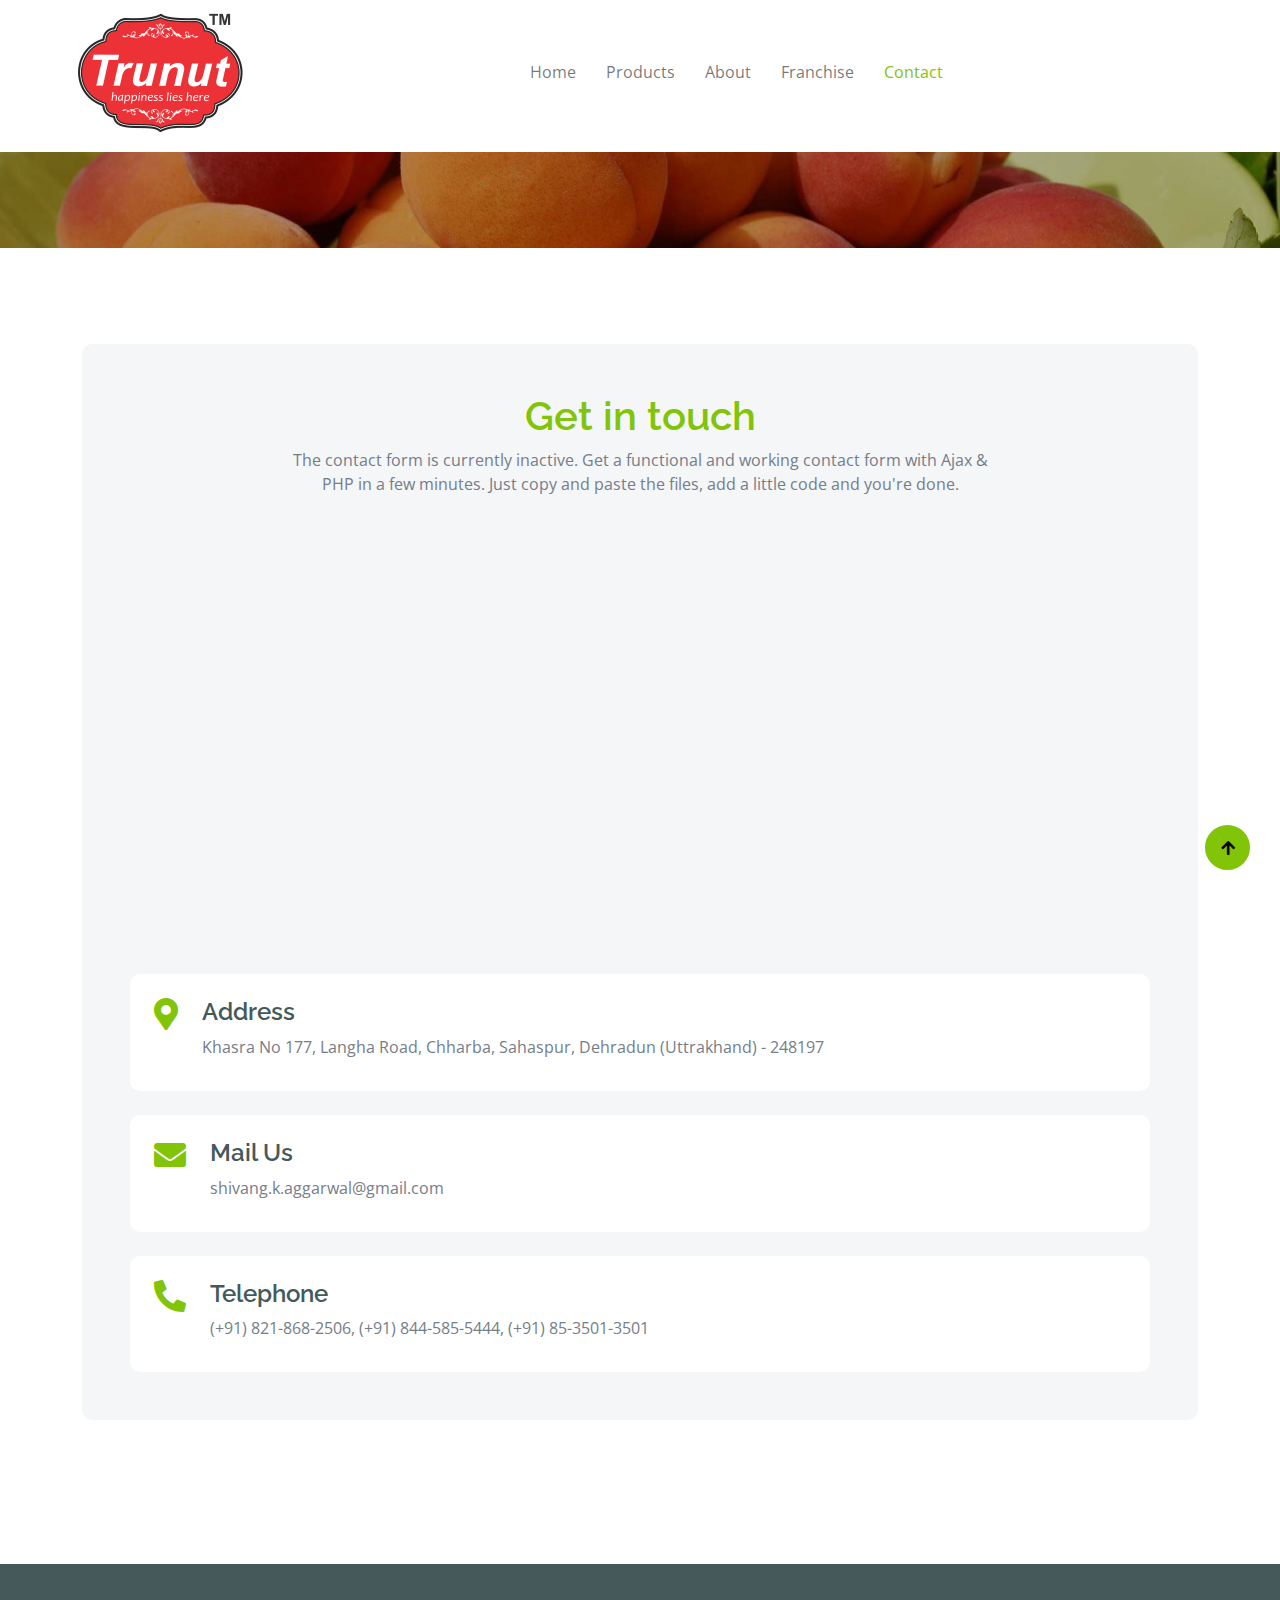
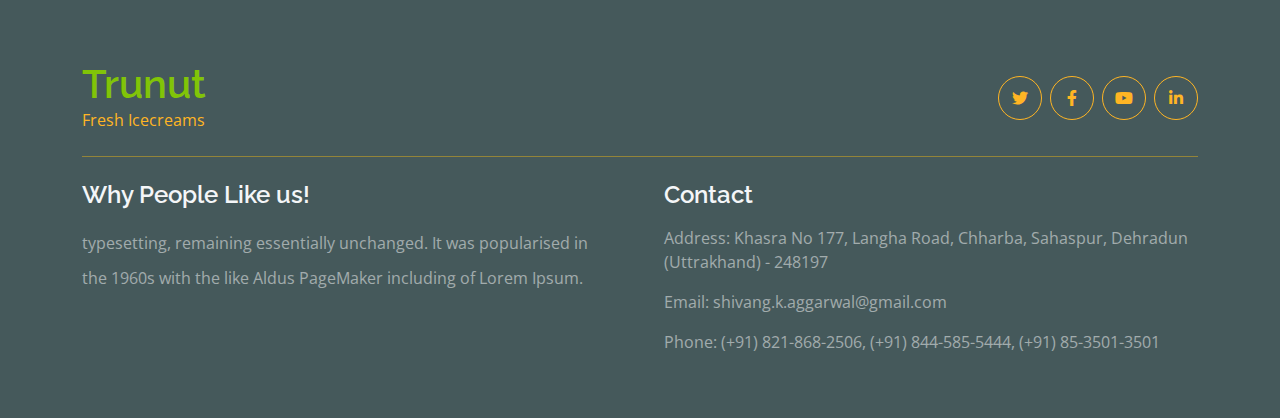
<file: contact.html>
<!DOCTYPE html>
<html lang="en">

    <head>
        <meta charset="utf-8">
        <title>Fruitables - Vegetable Website Template</title>
        <meta content="width=device-width, initial-scale=1.0" name="viewport">
        <meta content="" name="keywords">
        <meta content="" name="description">

        <!-- Google Web Fonts -->
        <link rel="preconnect" href="https://fonts.googleapis.com">
        <link rel="preconnect" href="https://fonts.gstatic.com" crossorigin>
        <link href="https://fonts.googleapis.com/css2?family=Open+Sans:wght@400;600&family=Raleway:wght@600;800&display=swap" rel="stylesheet"> 

        <!-- Icon Font Stylesheet -->
        <link rel="stylesheet" href="https://use.fontawesome.com/releases/v5.15.4/css/all.css"/>
        <link href="https://cdn.jsdelivr.net/npm/bootstrap-icons@1.4.1/font/bootstrap-icons.css" rel="stylesheet">

        <!-- Libraries Stylesheet -->
        <link href="lib/lightbox/css/lightbox.min.css" rel="stylesheet">
        <link href="lib/owlcarousel/assets/owl.carousel.min.css" rel="stylesheet">


        <!-- Customized Bootstrap Stylesheet -->
        <link href="css/bootstrap.min.css" rel="stylesheet">

        <!-- Template Stylesheet -->
        <link href="css/style.css" rel="stylesheet">
    </head>

    <body>

        <!-- Spinner Start -->
        <div id="spinner" class="show w-100 vh-100 bg-white position-fixed translate-middle top-50 start-50  d-flex align-items-center justify-content-center">
            <div class="spinner-grow text-primary" role="status"></div>
        </div>
        <!-- Spinner End -->


        <!-- Navbar start -->
        <div class="container-fluid fixed-top">
            <div class="container px-0">
                <nav class="navbar navbar-light bg-white navbar-expand-xl">
                    <a href="index.html" class="navbar-brand"><img src="img/logo.png"  /></a>
                    <button class="navbar-toggler py-2 px-3" type="button" data-bs-toggle="collapse" data-bs-target="#navbarCollapse">
                        <span class="fa fa-bars text-primary"></span>
                    </button>
                    <div class="collapse navbar-collapse bg-white" id="navbarCollapse">
                        <div class="navbar-nav mx-auto">
                            <a href="index.html" class="nav-item nav-link">Home</a>
                            <a href="shop.html" class="nav-item nav-link">Products</a>
			    <a href="shop-detail.html" class="nav-item nav-link">About</a>
                            <a href="testimonial.html" class="nav-item nav-link">Franchise</a>
                            <a href="contact.html" class="nav-item nav-link active">Contact</a>
                        </div>
                    </div>
                </nav>
            </div>
        </div>
        <!-- Navbar End -->


        <!-- Modal Search Start -->
        <div class="modal fade" id="searchModal" tabindex="-1" aria-labelledby="exampleModalLabel" aria-hidden="true">
            <div class="modal-dialog modal-fullscreen">
                <div class="modal-content rounded-0">
                    <div class="modal-header">
                        <h5 class="modal-title" id="exampleModalLabel">Search by keyword</h5>
                        <button type="button" class="btn-close" data-bs-dismiss="modal" aria-label="Close"></button>
                    </div>
                    <div class="modal-body d-flex align-items-center">
                        <div class="input-group w-75 mx-auto d-flex">
                            <input type="search" class="form-control p-3" placeholder="keywords" aria-describedby="search-icon-1">
                            <span id="search-icon-1" class="input-group-text p-3"><i class="fa fa-search"></i></span>
                        </div>
                    </div>
                </div>
            </div>
        </div>
        <!-- Modal Search End -->


        <div class="container-fluid page-header py-5">
        </div>

        <!-- Contact Start -->
        <div class="container-fluid contact py-5">
            <div class="container py-5">
                <div class="p-5 bg-light rounded">
                    <div class="row g-4">
                        <div class="col-12">
                            <div class="text-center mx-auto" style="max-width: 700px;">
                                <h1 class="text-primary">Get in touch</h1>
                                <p class="mb-4">The contact form is currently inactive. Get a functional and working contact form with Ajax & PHP in a few minutes. Just copy and paste the files, add a little code and you're done.</p>
                            </div>
                        </div>
                        <div class="col-lg-12">
                            <div class="h-100 rounded">
<iframe class="rounded w-100" style="height: 400px;"  src="https://www.google.com/maps/embed?pb=!1m17!1m12!1m3!1d3440.7041531060663!2d77.78893707430397!3d30.416134600866958!2m3!1f0!2f0!3f0!3m2!1i1024!2i768!4f13.1!3m2!1m1!2s!5e0!3m2!1sen!2sin!4v1736318387143!5m2!1sen!2sin" width="600" height="450" style="border:0;" allowfullscreen="" loading="lazy" referrerpolicy="no-referrer-when-downgrade"></iframe>
                            </div>
                        </div>
                        <div class="col-lg-12">
                            <div class="d-flex p-4 rounded mb-4 bg-white">
                                <i class="fas fa-map-marker-alt fa-2x text-primary me-4"></i>
                                <div>
                                    <h4>Address</h4>
                                    <p class="mb-2">Khasra No 177, Langha Road, Chharba, Sahaspur, Dehradun (Uttrakhand) - 248197</p>
                                </div>
                            </div>
                            <div class="d-flex p-4 rounded mb-4 bg-white">
                                <i class="fas fa-envelope fa-2x text-primary me-4"></i>
                                <div>
                                    <h4>Mail Us</h4>
                                    <p class="mb-2">shivang.k.aggarwal@gmail.com</p>
                                </div>
                            </div>
                            <div class="d-flex p-4 rounded bg-white">
                                <i class="fa fa-phone-alt fa-2x text-primary me-4"></i>
                                <div>
                                    <h4>Telephone</h4>
                                    <p class="mb-2">(+91) 821-868-2506, (+91) 844-585-5444, (+91) 85-3501-3501</p>
                                </div>
                            </div>
                        </div>
                    </div>
                </div>
            </div>
        </div>
        <!-- Contact End -->


        <!-- Footer Start -->
        <div class="container-fluid bg-dark text-white-50 footer pt-5 mt-5">
            <div class="container py-5">
                <div class="pb-4 mb-4" style="border-bottom: 1px solid rgba(226, 175, 24, 0.5) ;">
                    <div class="row g-4">
                        <div class="col-lg-3">
                            <a href="#">
                                <h1 class="text-primary mb-0">Trunut</h1>
                                <p class="text-secondary mb-0">Fresh Icecreams</p>
                            </a>
                        </div>
                        <div class="col-lg-6">
                        </div>
                        <div class="col-lg-3">
                            <div class="d-flex justify-content-end pt-3">
                                <a class="btn  btn-outline-secondary me-2 btn-md-square rounded-circle" href=""><i class="fab fa-twitter"></i></a>
                                <a class="btn btn-outline-secondary me-2 btn-md-square rounded-circle" href=""><i class="fab fa-facebook-f"></i></a>
                                <a class="btn btn-outline-secondary me-2 btn-md-square rounded-circle" href=""><i class="fab fa-youtube"></i></a>
                                <a class="btn btn-outline-secondary btn-md-square rounded-circle" href=""><i class="fab fa-linkedin-in"></i></a>
                            </div>
                        </div>
                    </div>
                </div>
                <div class="row g-5">
                    <div class="col-lg-6 col-md-12">
                        <div class="footer-item">
                            <h4 class="text-light mb-3">Why People Like us!</h4>
                            <p class="mb-4">typesetting, remaining essentially unchanged. It was 
                                popularised in the 1960s with the like Aldus PageMaker including of Lorem Ipsum.</p>
                        </div>
                    </div>
                    <div class="col-lg-6 col-md-12">
                        <div class="footer-item">
                            <h4 class="text-light mb-3">Contact</h4>
                            <p>Address: Khasra No 177, Langha Road, Chharba, Sahaspur, Dehradun (Uttrakhand) - 248197</p>
                            <p>Email: shivang.k.aggarwal@gmail.com</p>
                            <p>Phone: (+91) 821-868-2506, (+91) 844-585-5444, (+91) 85-3501-3501</p>
                        </div>
                    </div>
                </div>
            </div>
        </div>
        <!-- Footer End -->


        <!-- Back to Top -->
        <a href="#" class="btn btn-primary border-3 border-primary rounded-circle back-to-top"><i class="fa fa-arrow-up"></i></a>   

        
    <!-- JavaScript Libraries -->
    <script src="https://ajax.googleapis.com/ajax/libs/jquery/3.6.4/jquery.min.js"></script>
    <script src="https://cdn.jsdelivr.net/npm/bootstrap@5.0.0/dist/js/bootstrap.bundle.min.js"></script>
    <script src="lib/easing/easing.min.js"></script>
    <script src="lib/waypoints/waypoints.min.js"></script>
    <script src="lib/lightbox/js/lightbox.min.js"></script>
    <script src="lib/owlcarousel/owl.carousel.min.js"></script>

    <!-- Template Javascript -->
    <script src="js/main.js"></script>
    </body>

</html>
</file>
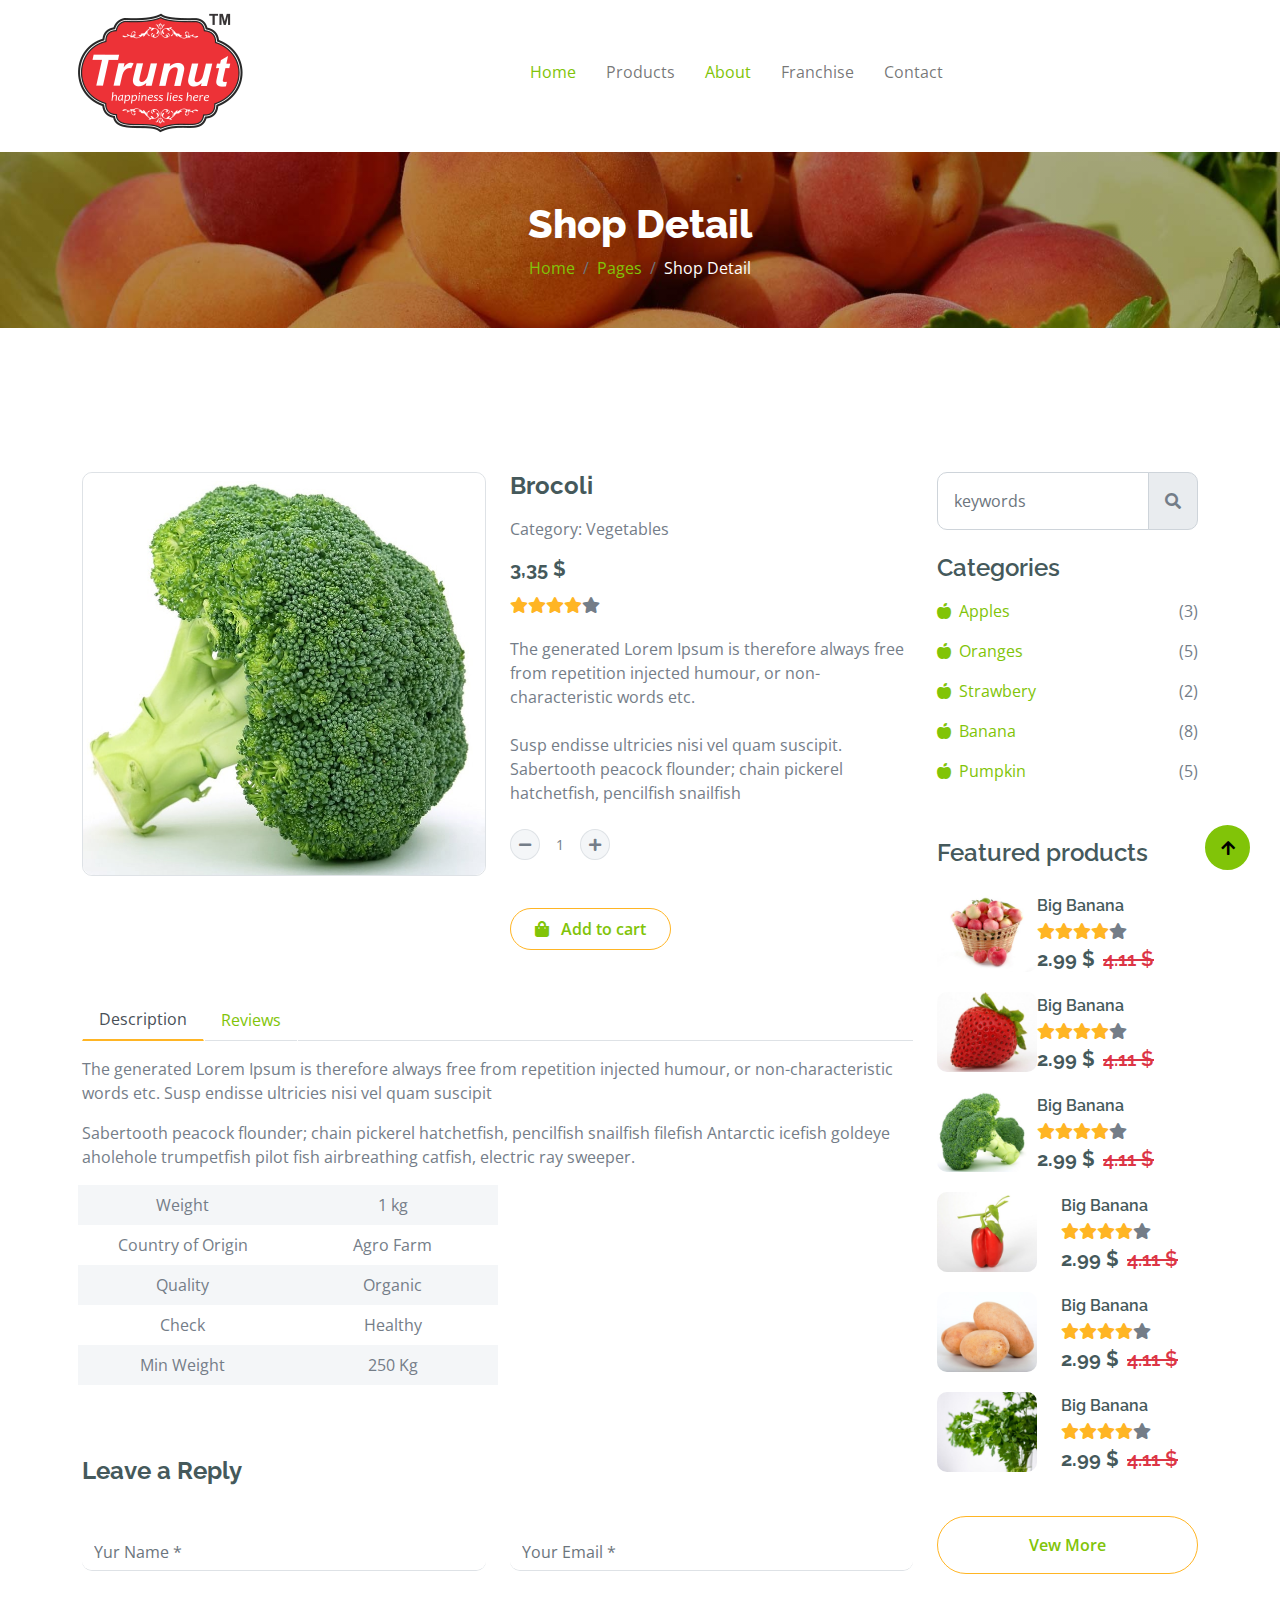
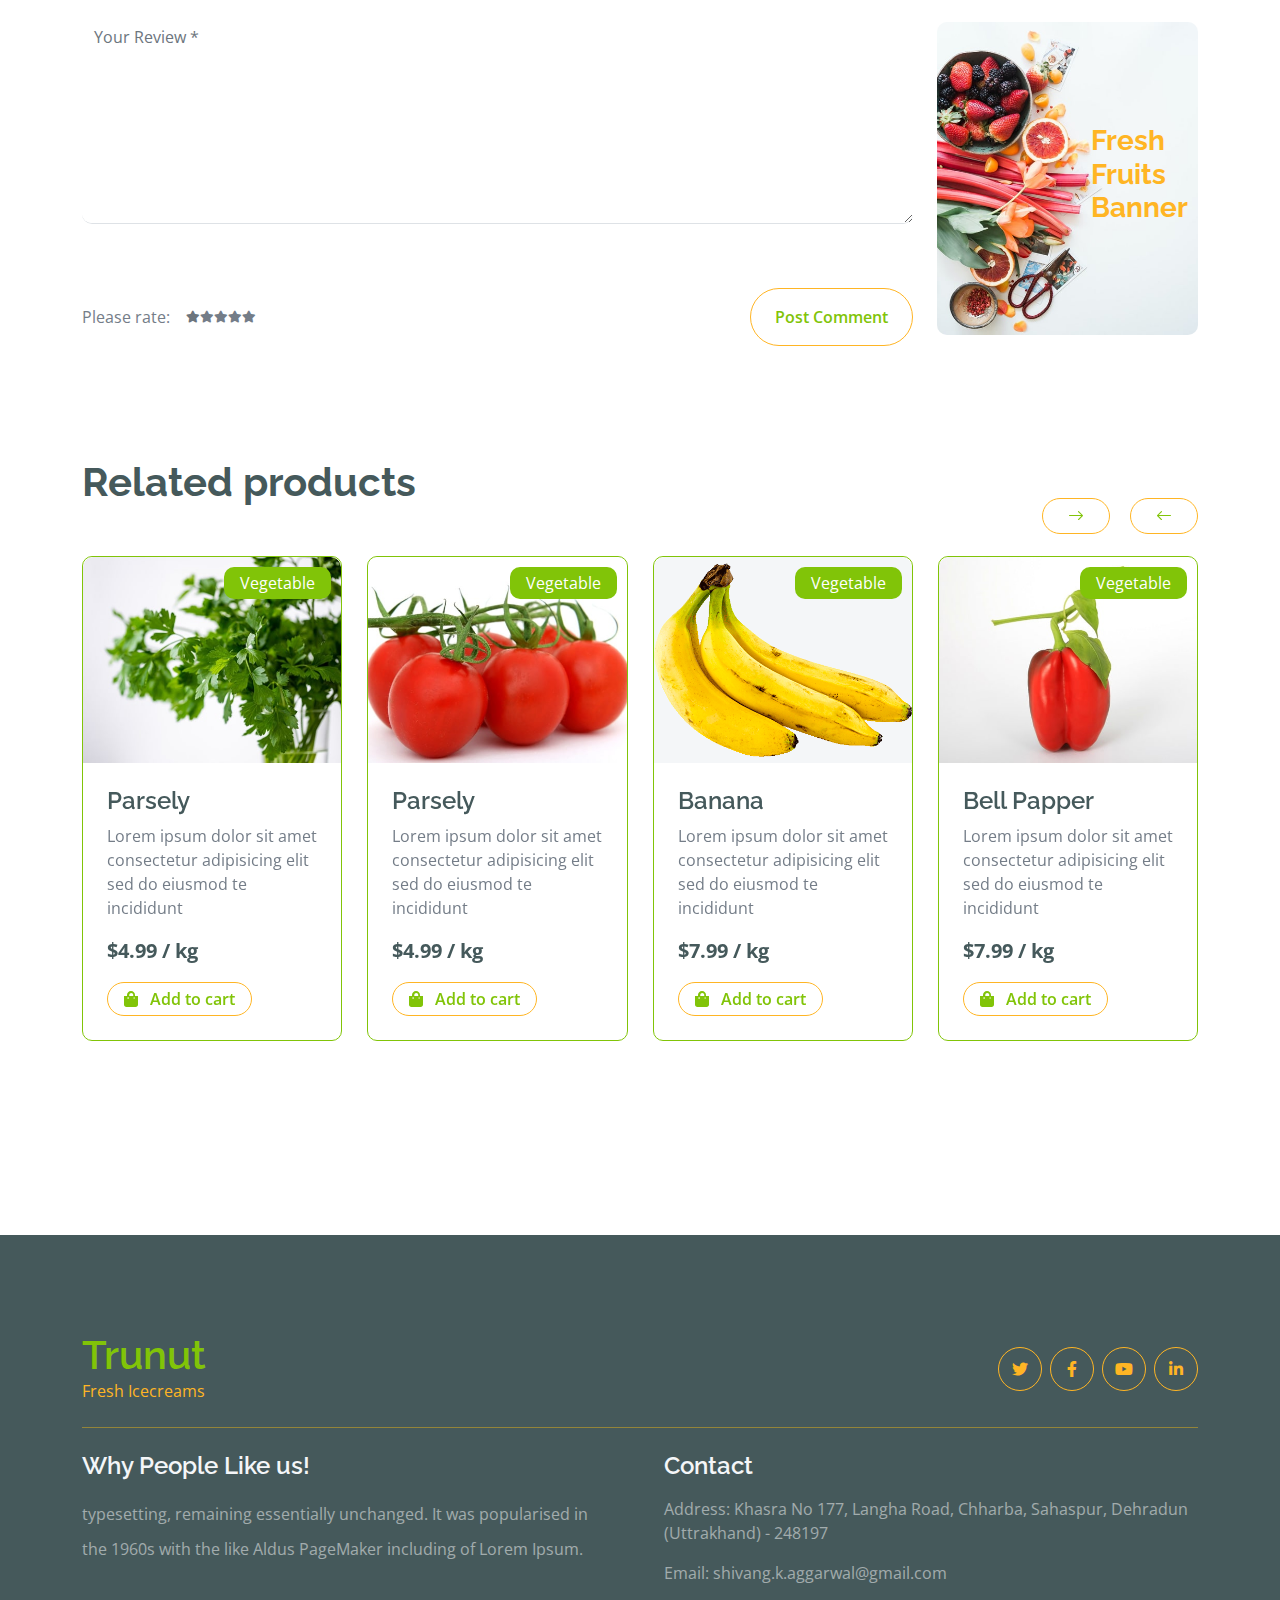
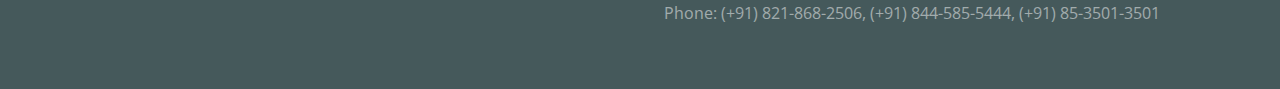
<file: shop-detail.html>
<!DOCTYPE html>
<html lang="en">

    <head>
        <meta charset="utf-8">
        <title>Fruitables - Vegetable Website Template</title>
        <meta content="width=device-width, initial-scale=1.0" name="viewport">
        <meta content="" name="keywords">
        <meta content="" name="description">

        <!-- Google Web Fonts -->
        <link rel="preconnect" href="https://fonts.googleapis.com">
        <link rel="preconnect" href="https://fonts.gstatic.com" crossorigin>
        <link href="https://fonts.googleapis.com/css2?family=Open+Sans:wght@400;600&family=Raleway:wght@600;800&display=swap" rel="stylesheet"> 

        <!-- Icon Font Stylesheet -->
        <link rel="stylesheet" href="https://use.fontawesome.com/releases/v5.15.4/css/all.css"/>
        <link href="https://cdn.jsdelivr.net/npm/bootstrap-icons@1.4.1/font/bootstrap-icons.css" rel="stylesheet">

        <!-- Libraries Stylesheet -->
        <link href="lib/lightbox/css/lightbox.min.css" rel="stylesheet">
        <link href="lib/owlcarousel/assets/owl.carousel.min.css" rel="stylesheet">


        <!-- Customized Bootstrap Stylesheet -->
        <link href="css/bootstrap.min.css" rel="stylesheet">

        <!-- Template Stylesheet -->
        <link href="css/style.css" rel="stylesheet">
    </head>

    <body>

        <!-- Spinner Start -->
        <div id="spinner" class="show w-100 vh-100 bg-white position-fixed translate-middle top-50 start-50  d-flex align-items-center justify-content-center">
            <div class="spinner-grow text-primary" role="status"></div>
        </div>
        <!-- Spinner End -->


        <!-- Navbar start -->
        <div class="container-fluid fixed-top">
            <div class="container px-0">
                <nav class="navbar navbar-light bg-white navbar-expand-xl">
                    <a href="index.html" class="navbar-brand"><img src="img/logo.png"  /></a>
                    <button class="navbar-toggler py-2 px-3" type="button" data-bs-toggle="collapse" data-bs-target="#navbarCollapse">
                        <span class="fa fa-bars text-primary"></span>
                    </button>
                    <div class="collapse navbar-collapse bg-white" id="navbarCollapse">
                        <div class="navbar-nav mx-auto">
                            <a href="index.html" class="nav-item nav-link active">Home</a>
                            <a href="shop.html" class="nav-item nav-link">Products</a>
			    <a href="shop-detail.html" class="nav-item nav-link active">About</a>
                            <a href="testimonial.html" class="nav-item nav-link">Franchise</a>
                            <a href="contact.html" class="nav-item nav-link">Contact</a>
                        </div>
                    </div>
                </nav>
            </div>
        </div>
        <!-- Navbar End -->


        <!-- Modal Search Start -->
        <div class="modal fade" id="searchModal" tabindex="-1" aria-labelledby="exampleModalLabel" aria-hidden="true">
            <div class="modal-dialog modal-fullscreen">
                <div class="modal-content rounded-0">
                    <div class="modal-header">
                        <h5 class="modal-title" id="exampleModalLabel">Search by keyword</h5>
                        <button type="button" class="btn-close" data-bs-dismiss="modal" aria-label="Close"></button>
                    </div>
                    <div class="modal-body d-flex align-items-center">
                        <div class="input-group w-75 mx-auto d-flex">
                            <input type="search" class="form-control p-3" placeholder="keywords" aria-describedby="search-icon-1">
                            <span id="search-icon-1" class="input-group-text p-3"><i class="fa fa-search"></i></span>
                        </div>
                    </div>
                </div>
            </div>
        </div>
        <!-- Modal Search End -->


        <!-- Single Page Header start -->
        <div class="container-fluid page-header py-5">
            <h1 class="text-center text-white display-6">Shop Detail</h1>
            <ol class="breadcrumb justify-content-center mb-0">
                <li class="breadcrumb-item"><a href="#">Home</a></li>
                <li class="breadcrumb-item"><a href="#">Pages</a></li>
                <li class="breadcrumb-item active text-white">Shop Detail</li>
            </ol>
        </div>
        <!-- Single Page Header End -->


        <!-- Single Product Start -->
        <div class="container-fluid py-5 mt-5">
            <div class="container py-5">
                <div class="row g-4 mb-5">
                    <div class="col-lg-8 col-xl-9">
                        <div class="row g-4">
                            <div class="col-lg-6">
                                <div class="border rounded">
                                    <a href="#">
                                        <img src="img/single-item.jpg" class="img-fluid rounded" alt="Image">
                                    </a>
                                </div>
                            </div>
                            <div class="col-lg-6">
                                <h4 class="fw-bold mb-3">Brocoli</h4>
                                <p class="mb-3">Category: Vegetables</p>
                                <h5 class="fw-bold mb-3">3,35 $</h5>
                                <div class="d-flex mb-4">
                                    <i class="fa fa-star text-secondary"></i>
                                    <i class="fa fa-star text-secondary"></i>
                                    <i class="fa fa-star text-secondary"></i>
                                    <i class="fa fa-star text-secondary"></i>
                                    <i class="fa fa-star"></i>
                                </div>
                                <p class="mb-4">The generated Lorem Ipsum is therefore always free from repetition injected humour, or non-characteristic words etc.</p>
                                <p class="mb-4">Susp endisse ultricies nisi vel quam suscipit. Sabertooth peacock flounder; chain pickerel hatchetfish, pencilfish snailfish</p>
                                <div class="input-group quantity mb-5" style="width: 100px;">
                                    <div class="input-group-btn">
                                        <button class="btn btn-sm btn-minus rounded-circle bg-light border" >
                                            <i class="fa fa-minus"></i>
                                        </button>
                                    </div>
                                    <input type="text" class="form-control form-control-sm text-center border-0" value="1">
                                    <div class="input-group-btn">
                                        <button class="btn btn-sm btn-plus rounded-circle bg-light border">
                                            <i class="fa fa-plus"></i>
                                        </button>
                                    </div>
                                </div>
                                <a href="#" class="btn border border-secondary rounded-pill px-4 py-2 mb-4 text-primary"><i class="fa fa-shopping-bag me-2 text-primary"></i> Add to cart</a>
                            </div>
                            <div class="col-lg-12">
                                <nav>
                                    <div class="nav nav-tabs mb-3">
                                        <button class="nav-link active border-white border-bottom-0" type="button" role="tab"
                                            id="nav-about-tab" data-bs-toggle="tab" data-bs-target="#nav-about"
                                            aria-controls="nav-about" aria-selected="true">Description</button>
                                        <button class="nav-link border-white border-bottom-0" type="button" role="tab"
                                            id="nav-mission-tab" data-bs-toggle="tab" data-bs-target="#nav-mission"
                                            aria-controls="nav-mission" aria-selected="false">Reviews</button>
                                    </div>
                                </nav>
                                <div class="tab-content mb-5">
                                    <div class="tab-pane active" id="nav-about" role="tabpanel" aria-labelledby="nav-about-tab">
                                        <p>The generated Lorem Ipsum is therefore always free from repetition injected humour, or non-characteristic words etc. 
                                            Susp endisse ultricies nisi vel quam suscipit </p>
                                        <p>Sabertooth peacock flounder; chain pickerel hatchetfish, pencilfish snailfish filefish Antarctic 
                                            icefish goldeye aholehole trumpetfish pilot fish airbreathing catfish, electric ray sweeper.</p>
                                        <div class="px-2">
                                            <div class="row g-4">
                                                <div class="col-6">
                                                    <div class="row bg-light align-items-center text-center justify-content-center py-2">
                                                        <div class="col-6">
                                                            <p class="mb-0">Weight</p>
                                                        </div>
                                                        <div class="col-6">
                                                            <p class="mb-0">1 kg</p>
                                                        </div>
                                                    </div>
                                                    <div class="row text-center align-items-center justify-content-center py-2">
                                                        <div class="col-6">
                                                            <p class="mb-0">Country of Origin</p>
                                                        </div>
                                                        <div class="col-6">
                                                            <p class="mb-0">Agro Farm</p>
                                                        </div>
                                                    </div>
                                                    <div class="row bg-light text-center align-items-center justify-content-center py-2">
                                                        <div class="col-6">
                                                            <p class="mb-0">Quality</p>
                                                        </div>
                                                        <div class="col-6">
                                                            <p class="mb-0">Organic</p>
                                                        </div>
                                                    </div>
                                                    <div class="row text-center align-items-center justify-content-center py-2">
                                                        <div class="col-6">
                                                            <p class="mb-0">Сheck</p>
                                                        </div>
                                                        <div class="col-6">
                                                            <p class="mb-0">Healthy</p>
                                                        </div>
                                                    </div>
                                                    <div class="row bg-light text-center align-items-center justify-content-center py-2">
                                                        <div class="col-6">
                                                            <p class="mb-0">Min Weight</p>
                                                        </div>
                                                        <div class="col-6">
                                                            <p class="mb-0">250 Kg</p>
                                                        </div>
                                                    </div>
                                                </div>
                                            </div>
                                        </div>
                                    </div>
                                    <div class="tab-pane" id="nav-mission" role="tabpanel" aria-labelledby="nav-mission-tab">
                                        <div class="d-flex">
                                            <img src="img/avatar.jpg" class="img-fluid rounded-circle p-3" style="width: 100px; height: 100px;" alt="">
                                            <div class="">
                                                <p class="mb-2" style="font-size: 14px;">April 12, 2024</p>
                                                <div class="d-flex justify-content-between">
                                                    <h5>Jason Smith</h5>
                                                    <div class="d-flex mb-3">
                                                        <i class="fa fa-star text-secondary"></i>
                                                        <i class="fa fa-star text-secondary"></i>
                                                        <i class="fa fa-star text-secondary"></i>
                                                        <i class="fa fa-star text-secondary"></i>
                                                        <i class="fa fa-star"></i>
                                                    </div>
                                                </div>
                                                <p>The generated Lorem Ipsum is therefore always free from repetition injected humour, or non-characteristic 
                                                    words etc. Susp endisse ultricies nisi vel quam suscipit </p>
                                            </div>
                                        </div>
                                        <div class="d-flex">
                                            <img src="img/avatar.jpg" class="img-fluid rounded-circle p-3" style="width: 100px; height: 100px;" alt="">
                                            <div class="">
                                                <p class="mb-2" style="font-size: 14px;">April 12, 2024</p>
                                                <div class="d-flex justify-content-between">
                                                    <h5>Sam Peters</h5>
                                                    <div class="d-flex mb-3">
                                                        <i class="fa fa-star text-secondary"></i>
                                                        <i class="fa fa-star text-secondary"></i>
                                                        <i class="fa fa-star text-secondary"></i>
                                                        <i class="fa fa-star"></i>
                                                        <i class="fa fa-star"></i>
                                                    </div>
                                                </div>
                                                <p class="text-dark">The generated Lorem Ipsum is therefore always free from repetition injected humour, or non-characteristic 
                                                    words etc. Susp endisse ultricies nisi vel quam suscipit </p>
                                            </div>
                                        </div>
                                    </div>
                                    <div class="tab-pane" id="nav-vision" role="tabpanel">
                                        <p class="text-dark">Tempor erat elitr rebum at clita. Diam dolor diam ipsum et tempor sit. Aliqu diam
                                            amet diam et eos labore. 3</p>
                                        <p class="mb-0">Diam dolor diam ipsum et tempor sit. Aliqu diam amet diam et eos labore.
                                            Clita erat ipsum et lorem et sit</p>
                                    </div>
                                </div>
                            </div>
                            <form action="#">
                                <h4 class="mb-5 fw-bold">Leave a Reply</h4>
                                <div class="row g-4">
                                    <div class="col-lg-6">
                                        <div class="border-bottom rounded">
                                            <input type="text" class="form-control border-0 me-4" placeholder="Yur Name *">
                                        </div>
                                    </div>
                                    <div class="col-lg-6">
                                        <div class="border-bottom rounded">
                                            <input type="email" class="form-control border-0" placeholder="Your Email *">
                                        </div>
                                    </div>
                                    <div class="col-lg-12">
                                        <div class="border-bottom rounded my-4">
                                            <textarea name="" id="" class="form-control border-0" cols="30" rows="8" placeholder="Your Review *" spellcheck="false"></textarea>
                                        </div>
                                    </div>
                                    <div class="col-lg-12">
                                        <div class="d-flex justify-content-between py-3 mb-5">
                                            <div class="d-flex align-items-center">
                                                <p class="mb-0 me-3">Please rate:</p>
                                                <div class="d-flex align-items-center" style="font-size: 12px;">
                                                    <i class="fa fa-star text-muted"></i>
                                                    <i class="fa fa-star"></i>
                                                    <i class="fa fa-star"></i>
                                                    <i class="fa fa-star"></i>
                                                    <i class="fa fa-star"></i>
                                                </div>
                                            </div>
                                            <a href="#" class="btn border border-secondary text-primary rounded-pill px-4 py-3"> Post Comment</a>
                                        </div>
                                    </div>
                                </div>
                            </form>
                        </div>
                    </div>
                    <div class="col-lg-4 col-xl-3">
                        <div class="row g-4 fruite">
                            <div class="col-lg-12">
                                <div class="input-group w-100 mx-auto d-flex mb-4">
                                    <input type="search" class="form-control p-3" placeholder="keywords" aria-describedby="search-icon-1">
                                    <span id="search-icon-1" class="input-group-text p-3"><i class="fa fa-search"></i></span>
                                </div>
                                <div class="mb-4">
                                    <h4>Categories</h4>
                                    <ul class="list-unstyled fruite-categorie">
                                        <li>
                                            <div class="d-flex justify-content-between fruite-name">
                                                <a href="#"><i class="fas fa-apple-alt me-2"></i>Apples</a>
                                                <span>(3)</span>
                                            </div>
                                        </li>
                                        <li>
                                            <div class="d-flex justify-content-between fruite-name">
                                                <a href="#"><i class="fas fa-apple-alt me-2"></i>Oranges</a>
                                                <span>(5)</span>
                                            </div>
                                        </li>
                                        <li>
                                            <div class="d-flex justify-content-between fruite-name">
                                                <a href="#"><i class="fas fa-apple-alt me-2"></i>Strawbery</a>
                                                <span>(2)</span>
                                            </div>
                                        </li>
                                        <li>
                                            <div class="d-flex justify-content-between fruite-name">
                                                <a href="#"><i class="fas fa-apple-alt me-2"></i>Banana</a>
                                                <span>(8)</span>
                                            </div>
                                        </li>
                                        <li>
                                            <div class="d-flex justify-content-between fruite-name">
                                                <a href="#"><i class="fas fa-apple-alt me-2"></i>Pumpkin</a>
                                                <span>(5)</span>
                                            </div>
                                        </li>
                                    </ul>
                                </div>
                            </div>
                            <div class="col-lg-12">
                                <h4 class="mb-4">Featured products</h4>
                                <div class="d-flex align-items-center justify-content-start">
                                    <div class="rounded" style="width: 100px; height: 100px;">
                                        <img src="img/featur-1.jpg" class="img-fluid rounded" alt="Image">
                                    </div>
                                    <div>
                                        <h6 class="mb-2">Big Banana</h6>
                                        <div class="d-flex mb-2">
                                            <i class="fa fa-star text-secondary"></i>
                                            <i class="fa fa-star text-secondary"></i>
                                            <i class="fa fa-star text-secondary"></i>
                                            <i class="fa fa-star text-secondary"></i>
                                            <i class="fa fa-star"></i>
                                        </div>
                                        <div class="d-flex mb-2">
                                            <h5 class="fw-bold me-2">2.99 $</h5>
                                            <h5 class="text-danger text-decoration-line-through">4.11 $</h5>
                                        </div>
                                    </div>
                                </div>
                                <div class="d-flex align-items-center justify-content-start">
                                    <div class="rounded" style="width: 100px; height: 100px;">
                                        <img src="img/featur-2.jpg" class="img-fluid rounded" alt="">
                                    </div>
                                    <div>
                                        <h6 class="mb-2">Big Banana</h6>
                                        <div class="d-flex mb-2">
                                            <i class="fa fa-star text-secondary"></i>
                                            <i class="fa fa-star text-secondary"></i>
                                            <i class="fa fa-star text-secondary"></i>
                                            <i class="fa fa-star text-secondary"></i>
                                            <i class="fa fa-star"></i>
                                        </div>
                                        <div class="d-flex mb-2">
                                            <h5 class="fw-bold me-2">2.99 $</h5>
                                            <h5 class="text-danger text-decoration-line-through">4.11 $</h5>
                                        </div>
                                    </div>
                                </div>
                                <div class="d-flex align-items-center justify-content-start">
                                    <div class="rounded" style="width: 100px; height: 100px;">
                                        <img src="img/featur-3.jpg" class="img-fluid rounded" alt="">
                                    </div>
                                    <div>
                                        <h6 class="mb-2">Big Banana</h6>
                                        <div class="d-flex mb-2">
                                            <i class="fa fa-star text-secondary"></i>
                                            <i class="fa fa-star text-secondary"></i>
                                            <i class="fa fa-star text-secondary"></i>
                                            <i class="fa fa-star text-secondary"></i>
                                            <i class="fa fa-star"></i>
                                        </div>
                                        <div class="d-flex mb-2">
                                            <h5 class="fw-bold me-2">2.99 $</h5>
                                            <h5 class="text-danger text-decoration-line-through">4.11 $</h5>
                                        </div>
                                    </div>
                                </div>
                                <div class="d-flex align-items-center justify-content-start">
                                    <div class="rounded me-4" style="width: 100px; height: 100px;">
                                        <img src="img/vegetable-item-4.jpg" class="img-fluid rounded" alt="">
                                    </div>
                                    <div>
                                        <h6 class="mb-2">Big Banana</h6>
                                        <div class="d-flex mb-2">
                                            <i class="fa fa-star text-secondary"></i>
                                            <i class="fa fa-star text-secondary"></i>
                                            <i class="fa fa-star text-secondary"></i>
                                            <i class="fa fa-star text-secondary"></i>
                                            <i class="fa fa-star"></i>
                                        </div>
                                        <div class="d-flex mb-2">
                                            <h5 class="fw-bold me-2">2.99 $</h5>
                                            <h5 class="text-danger text-decoration-line-through">4.11 $</h5>
                                        </div>
                                    </div>
                                </div>
                                <div class="d-flex align-items-center justify-content-start">
                                    <div class="rounded me-4" style="width: 100px; height: 100px;">
                                        <img src="img/vegetable-item-5.jpg" class="img-fluid rounded" alt="">
                                    </div>
                                    <div>
                                        <h6 class="mb-2">Big Banana</h6>
                                        <div class="d-flex mb-2">
                                            <i class="fa fa-star text-secondary"></i>
                                            <i class="fa fa-star text-secondary"></i>
                                            <i class="fa fa-star text-secondary"></i>
                                            <i class="fa fa-star text-secondary"></i>
                                            <i class="fa fa-star"></i>
                                        </div>
                                        <div class="d-flex mb-2">
                                            <h5 class="fw-bold me-2">2.99 $</h5>
                                            <h5 class="text-danger text-decoration-line-through">4.11 $</h5>
                                        </div>
                                    </div>
                                </div>
                                <div class="d-flex align-items-center justify-content-start">
                                    <div class="rounded me-4" style="width: 100px; height: 100px;">
                                        <img src="img/vegetable-item-6.jpg" class="img-fluid rounded" alt="">
                                    </div>
                                    <div>
                                        <h6 class="mb-2">Big Banana</h6>
                                        <div class="d-flex mb-2">
                                            <i class="fa fa-star text-secondary"></i>
                                            <i class="fa fa-star text-secondary"></i>
                                            <i class="fa fa-star text-secondary"></i>
                                            <i class="fa fa-star text-secondary"></i>
                                            <i class="fa fa-star"></i>
                                        </div>
                                        <div class="d-flex mb-2">
                                            <h5 class="fw-bold me-2">2.99 $</h5>
                                            <h5 class="text-danger text-decoration-line-through">4.11 $</h5>
                                        </div>
                                    </div>
                                </div>
                                <div class="d-flex justify-content-center my-4">
                                    <a href="#" class="btn border border-secondary px-4 py-3 rounded-pill text-primary w-100">Vew More</a>
                                </div>
                            </div>
                            <div class="col-lg-12">
                                <div class="position-relative">
                                    <img src="img/banner-fruits.jpg" class="img-fluid w-100 rounded" alt="">
                                    <div class="position-absolute" style="top: 50%; right: 10px; transform: translateY(-50%);">
                                        <h3 class="text-secondary fw-bold">Fresh <br> Fruits <br> Banner</h3>
                                    </div>
                                </div>
                            </div>
                        </div>
                    </div>
                </div>
                <h1 class="fw-bold mb-0">Related products</h1>
                <div class="vesitable">
                    <div class="owl-carousel vegetable-carousel justify-content-center">
                        <div class="border border-primary rounded position-relative vesitable-item">
                            <div class="vesitable-img">
                                <img src="img/vegetable-item-6.jpg" class="img-fluid w-100 rounded-top" alt="">
                            </div>
                            <div class="text-white bg-primary px-3 py-1 rounded position-absolute" style="top: 10px; right: 10px;">Vegetable</div>
                            <div class="p-4 pb-0 rounded-bottom">
                                <h4>Parsely</h4>
                                <p>Lorem ipsum dolor sit amet consectetur adipisicing elit sed do eiusmod te incididunt</p>
                                <div class="d-flex justify-content-between flex-lg-wrap">
                                    <p class="text-dark fs-5 fw-bold">$4.99 / kg</p>
                                    <a href="#" class="btn border border-secondary rounded-pill px-3 py-1 mb-4 text-primary"><i class="fa fa-shopping-bag me-2 text-primary"></i> Add to cart</a>
                                </div>
                            </div>
                        </div>
                        <div class="border border-primary rounded position-relative vesitable-item">
                            <div class="vesitable-img">
                                <img src="img/vegetable-item-1.jpg" class="img-fluid w-100 rounded-top" alt="">
                            </div>
                            <div class="text-white bg-primary px-3 py-1 rounded position-absolute" style="top: 10px; right: 10px;">Vegetable</div>
                            <div class="p-4 pb-0 rounded-bottom">
                                <h4>Parsely</h4>
                                <p>Lorem ipsum dolor sit amet consectetur adipisicing elit sed do eiusmod te incididunt</p>
                                <div class="d-flex justify-content-between flex-lg-wrap">
                                    <p class="text-dark fs-5 fw-bold">$4.99 / kg</p>
                                    <a href="#" class="btn border border-secondary rounded-pill px-3 py-1 mb-4 text-primary"><i class="fa fa-shopping-bag me-2 text-primary"></i> Add to cart</a>
                                </div>
                            </div>
                        </div>
                        <div class="border border-primary rounded position-relative vesitable-item">
                            <div class="vesitable-img">
                                <img src="img/vegetable-item-3.png" class="img-fluid w-100 rounded-top bg-light" alt="">
                            </div>
                            <div class="text-white bg-primary px-3 py-1 rounded position-absolute" style="top: 10px; right: 10px;">Vegetable</div>
                            <div class="p-4 pb-0 rounded-bottom">
                                <h4>Banana</h4>
                                <p>Lorem ipsum dolor sit amet consectetur adipisicing elit sed do eiusmod te incididunt</p>
                                <div class="d-flex justify-content-between flex-lg-wrap">
                                    <p class="text-dark fs-5 fw-bold">$7.99 / kg</p>
                                    <a href="#" class="btn border border-secondary rounded-pill px-3 py-1 mb-4 text-primary"><i class="fa fa-shopping-bag me-2 text-primary"></i> Add to cart</a>
                                </div>
                            </div>
                        </div>
                        <div class="border border-primary rounded position-relative vesitable-item">
                            <div class="vesitable-img">
                                <img src="img/vegetable-item-4.jpg" class="img-fluid w-100 rounded-top" alt="">
                            </div>
                            <div class="text-white bg-primary px-3 py-1 rounded position-absolute" style="top: 10px; right: 10px;">Vegetable</div>
                            <div class="p-4 pb-0 rounded-bottom">
                                <h4>Bell Papper</h4>
                                <p>Lorem ipsum dolor sit amet consectetur adipisicing elit sed do eiusmod te incididunt</p>
                                <div class="d-flex justify-content-between flex-lg-wrap">
                                    <p class="text-dark fs-5 fw-bold">$7.99 / kg</p>
                                    <a href="#" class="btn border border-secondary rounded-pill px-3 py-1 mb-4 text-primary"><i class="fa fa-shopping-bag me-2 text-primary"></i> Add to cart</a>
                                </div>
                            </div>
                        </div>
                        <div class="border border-primary rounded position-relative vesitable-item">
                            <div class="vesitable-img">
                                <img src="img/vegetable-item-5.jpg" class="img-fluid w-100 rounded-top" alt="">
                            </div>
                            <div class="text-white bg-primary px-3 py-1 rounded position-absolute" style="top: 10px; right: 10px;">Vegetable</div>
                            <div class="p-4 pb-0 rounded-bottom">
                                <h4>Potatoes</h4>
                                <p>Lorem ipsum dolor sit amet consectetur adipisicing elit sed do eiusmod te incididunt</p>
                                <div class="d-flex justify-content-between flex-lg-wrap">
                                    <p class="text-dark fs-5 fw-bold">$7.99 / kg</p>
                                    <a href="#" class="btn border border-secondary rounded-pill px-3 py-1 mb-4 text-primary"><i class="fa fa-shopping-bag me-2 text-primary"></i> Add to cart</a>
                                </div>
                            </div>
                        </div>
                        <div class="border border-primary rounded position-relative vesitable-item">
                            <div class="vesitable-img">
                                <img src="img/vegetable-item-6.jpg" class="img-fluid w-100 rounded-top" alt="">
                            </div>
                            <div class="text-white bg-primary px-3 py-1 rounded position-absolute" style="top: 10px; right: 10px;">Vegetable</div>
                            <div class="p-4 pb-0 rounded-bottom">
                                <h4>Parsely</h4>
                                <p>Lorem ipsum dolor sit amet consectetur adipisicing elit sed do eiusmod te incididunt</p>
                                <div class="d-flex justify-content-between flex-lg-wrap">
                                    <p class="text-dark fs-5 fw-bold">$7.99 / kg</p>
                                    <a href="#" class="btn border border-secondary rounded-pill px-3 py-1 mb-4 text-primary"><i class="fa fa-shopping-bag me-2 text-primary"></i> Add to cart</a>
                                </div>
                            </div>
                        </div>
                        <div class="border border-primary rounded position-relative vesitable-item">
                            <div class="vesitable-img">
                                <img src="img/vegetable-item-5.jpg" class="img-fluid w-100 rounded-top" alt="">
                            </div>
                            <div class="text-white bg-primary px-3 py-1 rounded position-absolute" style="top: 10px; right: 10px;">Vegetable</div>
                            <div class="p-4 pb-0 rounded-bottom">
                                <h4>Potatoes</h4>
                                <p>Lorem ipsum dolor sit amet consectetur adipisicing elit sed do eiusmod te incididunt</p>
                                <div class="d-flex justify-content-between flex-lg-wrap">
                                    <p class="text-dark fs-5 fw-bold">$7.99 / kg</p>
                                    <a href="#" class="btn border border-secondary rounded-pill px-3 py-1 mb-4 text-primary"><i class="fa fa-shopping-bag me-2 text-primary"></i> Add to cart</a>
                                </div>
                            </div>
                        </div>
                        <div class="border border-primary rounded position-relative vesitable-item">
                            <div class="vesitable-img">
                                <img src="img/vegetable-item-6.jpg" class="img-fluid w-100 rounded-top" alt="">
                            </div>
                            <div class="text-white bg-primary px-3 py-1 rounded position-absolute" style="top: 10px; right: 10px;">Vegetable</div>
                            <div class="p-4 pb-0 rounded-bottom">
                                <h4>Parsely</h4>
                                <p>Lorem ipsum dolor sit amet consectetur adipisicing elit sed do eiusmod te incididunt</p>
                                <div class="d-flex justify-content-between flex-lg-wrap">
                                    <p class="text-dark fs-5 fw-bold">$7.99 / kg</p>
                                    <a href="#" class="btn border border-secondary rounded-pill px-3 py-1 mb-4 text-primary"><i class="fa fa-shopping-bag me-2 text-primary"></i> Add to cart</a>
                                </div>
                            </div>
                        </div>
                    </div>
                </div>
            </div>
        </div>
        <!-- Single Product End -->
    

        <!-- Footer Start -->
        <div class="container-fluid bg-dark text-white-50 footer pt-5 mt-5">
            <div class="container py-5">
                <div class="pb-4 mb-4" style="border-bottom: 1px solid rgba(226, 175, 24, 0.5) ;">
                    <div class="row g-4">
                        <div class="col-lg-3">
                            <a href="#">
                                <h1 class="text-primary mb-0">Trunut</h1>
                                <p class="text-secondary mb-0">Fresh Icecreams</p>
                            </a>
                        </div>
                        <div class="col-lg-6">
                        </div>
                        <div class="col-lg-3">
                            <div class="d-flex justify-content-end pt-3">
                                <a class="btn  btn-outline-secondary me-2 btn-md-square rounded-circle" href=""><i class="fab fa-twitter"></i></a>
                                <a class="btn btn-outline-secondary me-2 btn-md-square rounded-circle" href=""><i class="fab fa-facebook-f"></i></a>
                                <a class="btn btn-outline-secondary me-2 btn-md-square rounded-circle" href=""><i class="fab fa-youtube"></i></a>
                                <a class="btn btn-outline-secondary btn-md-square rounded-circle" href=""><i class="fab fa-linkedin-in"></i></a>
                            </div>
                        </div>
                    </div>
                </div>
                <div class="row g-5">
                    <div class="col-lg-6 col-md-12">
                        <div class="footer-item">
                            <h4 class="text-light mb-3">Why People Like us!</h4>
                            <p class="mb-4">typesetting, remaining essentially unchanged. It was 
                                popularised in the 1960s with the like Aldus PageMaker including of Lorem Ipsum.</p>
                        </div>
                    </div>
                    <div class="col-lg-6 col-md-12">
                        <div class="footer-item">
                            <h4 class="text-light mb-3">Contact</h4>
                            <p>Address: Khasra No 177, Langha Road, Chharba, Sahaspur, Dehradun (Uttrakhand) - 248197</p>
                            <p>Email: shivang.k.aggarwal@gmail.com</p>
                            <p>Phone: (+91) 821-868-2506, (+91) 844-585-5444, (+91) 85-3501-3501</p>
                        </div>
                    </div>
                </div>
            </div>
        </div>
        <!-- Footer End -->



        <!-- Back to Top -->
        <a href="#" class="btn btn-primary border-3 border-primary rounded-circle back-to-top"><i class="fa fa-arrow-up"></i></a>   

        
    <!-- JavaScript Libraries -->
    <script src="https://ajax.googleapis.com/ajax/libs/jquery/3.6.4/jquery.min.js"></script>
    <script src="https://cdn.jsdelivr.net/npm/bootstrap@5.0.0/dist/js/bootstrap.bundle.min.js"></script>
    <script src="lib/easing/easing.min.js"></script>
    <script src="lib/waypoints/waypoints.min.js"></script>
    <script src="lib/lightbox/js/lightbox.min.js"></script>
    <script src="lib/owlcarousel/owl.carousel.min.js"></script>

    <!-- Template Javascript -->
    <script src="js/main.js"></script>
    </body>

</html>
</file>
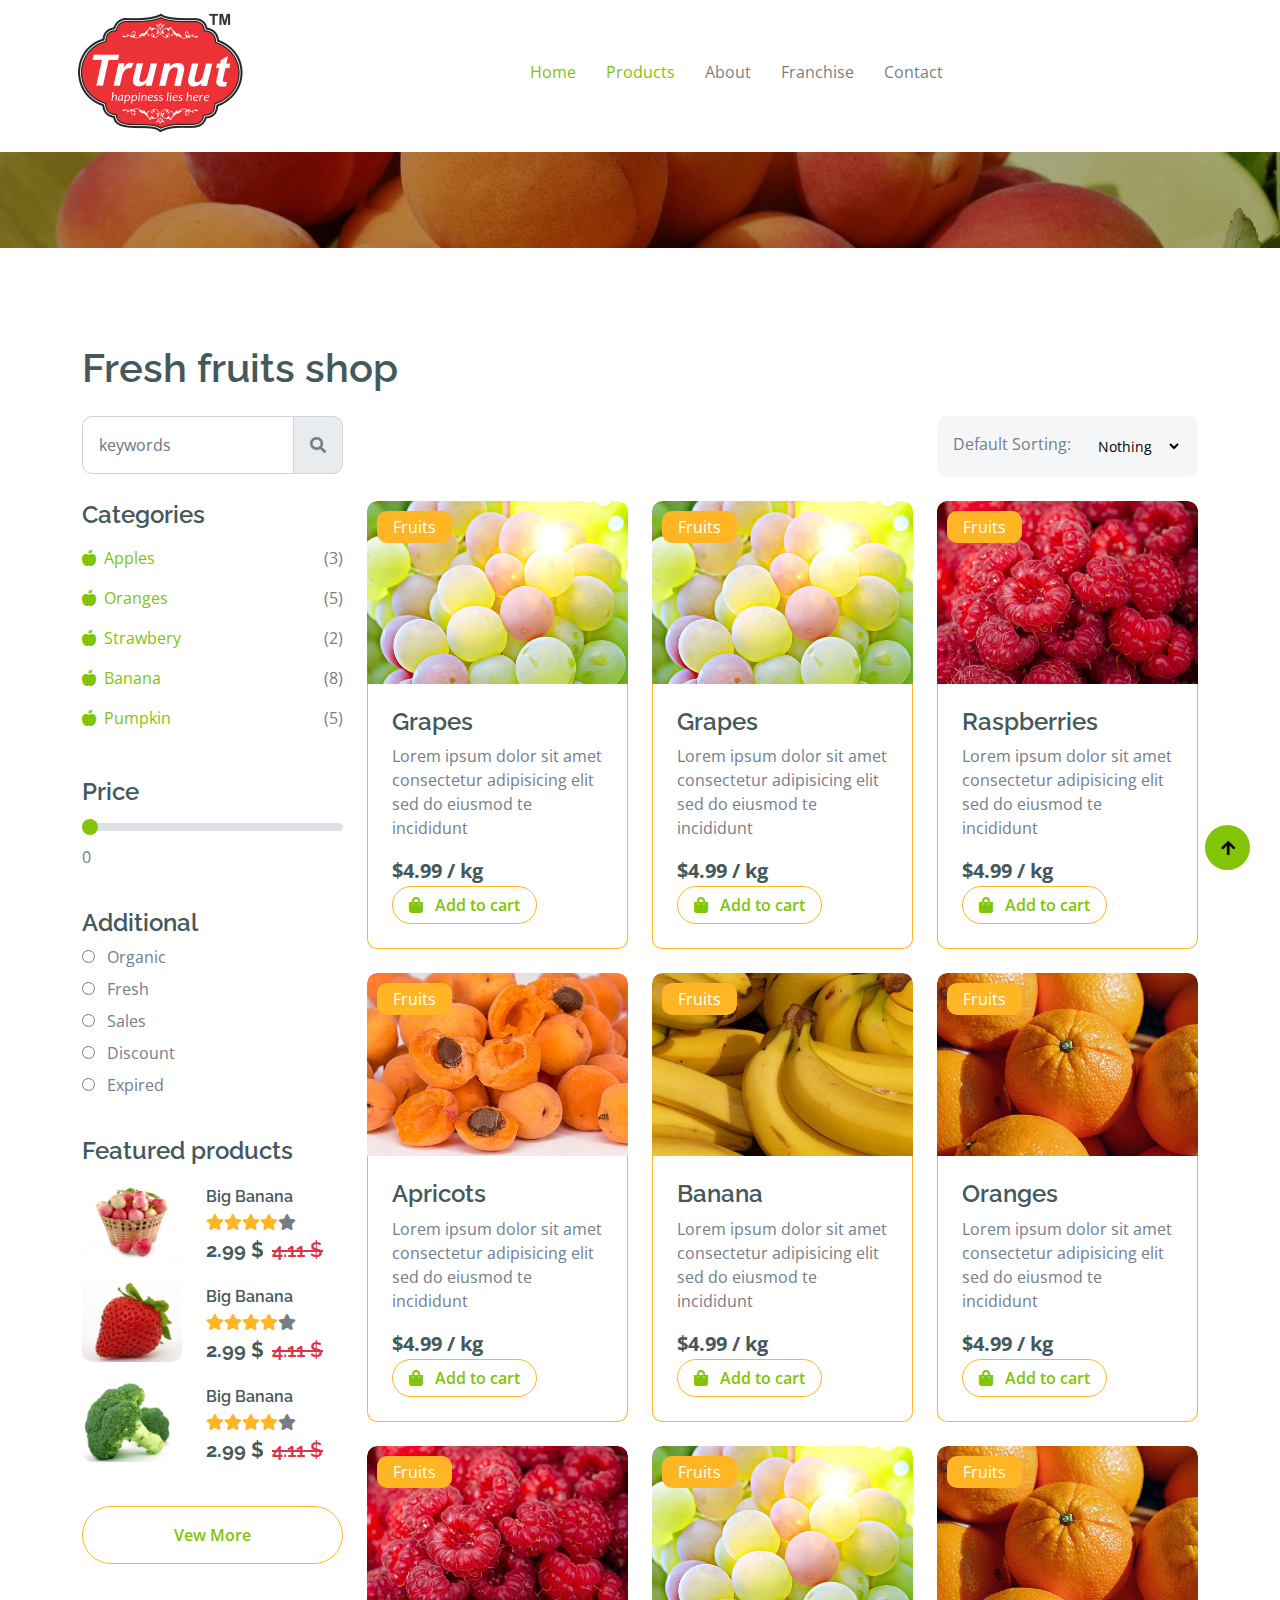
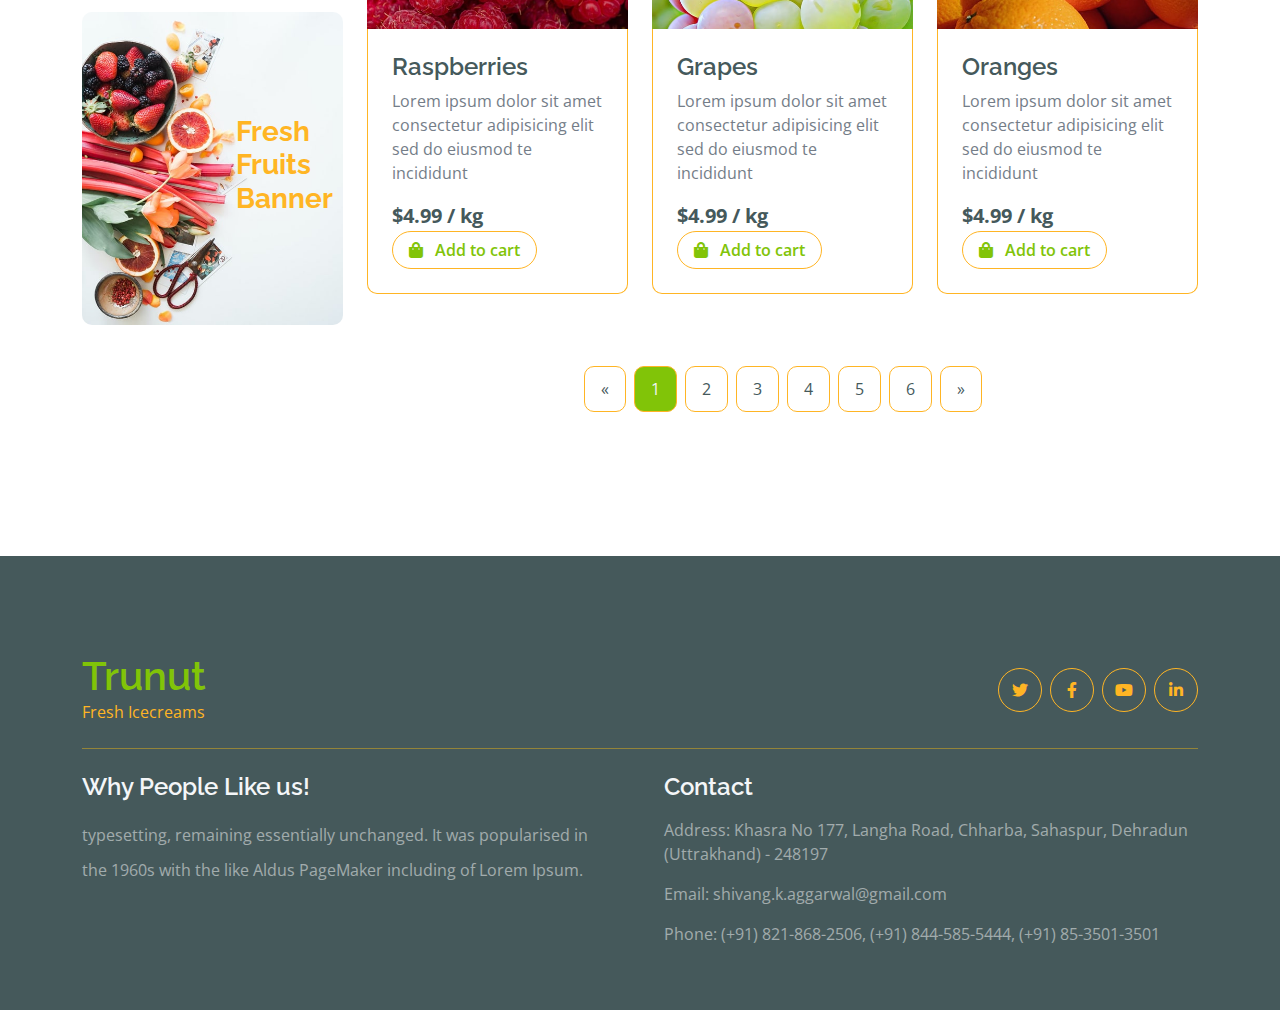
<file: shop.html>
<!DOCTYPE html>
<html lang="en">

    <head>
        <meta charset="utf-8">
        <title>Fruitables - Vegetable Website Template</title>
        <meta content="width=device-width, initial-scale=1.0" name="viewport">
        <meta content="" name="keywords">
        <meta content="" name="description">

        <!-- Google Web Fonts -->
        <link rel="preconnect" href="https://fonts.googleapis.com">
        <link rel="preconnect" href="https://fonts.gstatic.com" crossorigin>
        <link href="https://fonts.googleapis.com/css2?family=Open+Sans:wght@400;600&family=Raleway:wght@600;800&display=swap" rel="stylesheet"> 

        <!-- Icon Font Stylesheet -->
        <link rel="stylesheet" href="https://use.fontawesome.com/releases/v5.15.4/css/all.css"/>
        <link href="https://cdn.jsdelivr.net/npm/bootstrap-icons@1.4.1/font/bootstrap-icons.css" rel="stylesheet">

        <!-- Libraries Stylesheet -->
        <link href="lib/lightbox/css/lightbox.min.css" rel="stylesheet">
        <link href="lib/owlcarousel/assets/owl.carousel.min.css" rel="stylesheet">


        <!-- Customized Bootstrap Stylesheet -->
        <link href="css/bootstrap.min.css" rel="stylesheet">

        <!-- Template Stylesheet -->
        <link href="css/style.css" rel="stylesheet">
    </head>

    <body>

        <!-- Spinner Start -->
        <div id="spinner" class="show w-100 vh-100 bg-white position-fixed translate-middle top-50 start-50  d-flex align-items-center justify-content-center">
            <div class="spinner-grow text-primary" role="status"></div>
        </div>
        <!-- Spinner End -->


        <!-- Navbar start -->
        <div class="container-fluid fixed-top">
            <div class="container px-0">
                <nav class="navbar navbar-light bg-white navbar-expand-xl">
                    <a href="index.html" class="navbar-brand"><img src="img/logo.png"  /></a>
                    <button class="navbar-toggler py-2 px-3" type="button" data-bs-toggle="collapse" data-bs-target="#navbarCollapse">
                        <span class="fa fa-bars text-primary"></span>
                    </button>
                    <div class="collapse navbar-collapse bg-white" id="navbarCollapse">
                        <div class="navbar-nav mx-auto">
                            <a href="index.html" class="nav-item nav-link active">Home</a>
                            <a href="shop.html" class="nav-item nav-link active">Products</a>
			    <a href="shop-detail.html" class="nav-item nav-link">About</a>
                            <a href="testimonial.html" class="nav-item nav-link">Franchise</a>
                            <a href="contact.html" class="nav-item nav-link">Contact</a>
                        </div>
                    </div>
                </nav>
            </div>
        </div>
        <!-- Navbar End -->


        <!-- Modal Search Start -->
        <div class="modal fade" id="searchModal" tabindex="-1" aria-labelledby="exampleModalLabel" aria-hidden="true">
            <div class="modal-dialog modal-fullscreen">
                <div class="modal-content rounded-0">
                    <div class="modal-header">
                        <h5 class="modal-title" id="exampleModalLabel">Search by keyword</h5>
                        <button type="button" class="btn-close" data-bs-dismiss="modal" aria-label="Close"></button>
                    </div>
                    <div class="modal-body d-flex align-items-center">
                        <div class="input-group w-75 mx-auto d-flex">
                            <input type="search" class="form-control p-3" placeholder="keywords" aria-describedby="search-icon-1">
                            <span id="search-icon-1" class="input-group-text p-3"><i class="fa fa-search"></i></span>
                        </div>
                    </div>
                </div>
            </div>
        </div>
        <!-- Modal Search End -->


        <!-- Single Page Header start -->
        <div class="container-fluid page-header py-5">
        </div>
        <!-- Single Page Header End -->


        <!-- Fruits Shop Start-->
        <div class="container-fluid fruite py-5">
            <div class="container py-5">
                <h1 class="mb-4">Fresh fruits shop</h1>
                <div class="row g-4">
                    <div class="col-lg-12">
                        <div class="row g-4">
                            <div class="col-xl-3">
                                <div class="input-group w-100 mx-auto d-flex">
                                    <input type="search" class="form-control p-3" placeholder="keywords" aria-describedby="search-icon-1">
                                    <span id="search-icon-1" class="input-group-text p-3"><i class="fa fa-search"></i></span>
                                </div>
                            </div>
                            <div class="col-6"></div>
                            <div class="col-xl-3">
                                <div class="bg-light ps-3 py-3 rounded d-flex justify-content-between mb-4">
                                    <label for="fruits">Default Sorting:</label>
                                    <select id="fruits" name="fruitlist" class="border-0 form-select-sm bg-light me-3" form="fruitform">
                                        <option value="volvo">Nothing</option>
                                        <option value="saab">Popularity</option>
                                        <option value="opel">Organic</option>
                                        <option value="audi">Fantastic</option>
                                    </select>
                                </div>
                            </div>
                        </div>
                        <div class="row g-4">
                            <div class="col-lg-3">
                                <div class="row g-4">
                                    <div class="col-lg-12">
                                        <div class="mb-3">
                                            <h4>Categories</h4>
                                            <ul class="list-unstyled fruite-categorie">
                                                <li>
                                                    <div class="d-flex justify-content-between fruite-name">
                                                        <a href="#"><i class="fas fa-apple-alt me-2"></i>Apples</a>
                                                        <span>(3)</span>
                                                    </div>
                                                </li>
                                                <li>
                                                    <div class="d-flex justify-content-between fruite-name">
                                                        <a href="#"><i class="fas fa-apple-alt me-2"></i>Oranges</a>
                                                        <span>(5)</span>
                                                    </div>
                                                </li>
                                                <li>
                                                    <div class="d-flex justify-content-between fruite-name">
                                                        <a href="#"><i class="fas fa-apple-alt me-2"></i>Strawbery</a>
                                                        <span>(2)</span>
                                                    </div>
                                                </li>
                                                <li>
                                                    <div class="d-flex justify-content-between fruite-name">
                                                        <a href="#"><i class="fas fa-apple-alt me-2"></i>Banana</a>
                                                        <span>(8)</span>
                                                    </div>
                                                </li>
                                                <li>
                                                    <div class="d-flex justify-content-between fruite-name">
                                                        <a href="#"><i class="fas fa-apple-alt me-2"></i>Pumpkin</a>
                                                        <span>(5)</span>
                                                    </div>
                                                </li>
                                            </ul>
                                        </div>
                                    </div>
                                    <div class="col-lg-12">
                                        <div class="mb-3">
                                            <h4 class="mb-2">Price</h4>
                                            <input type="range" class="form-range w-100" id="rangeInput" name="rangeInput" min="0" max="500" value="0" oninput="amount.value=rangeInput.value">
                                            <output id="amount" name="amount" min-velue="0" max-value="500" for="rangeInput">0</output>
                                        </div>
                                    </div>
                                    <div class="col-lg-12">
                                        <div class="mb-3">
                                            <h4>Additional</h4>
                                            <div class="mb-2">
                                                <input type="radio" class="me-2" id="Categories-1" name="Categories-1" value="Beverages">
                                                <label for="Categories-1"> Organic</label>
                                            </div>
                                            <div class="mb-2">
                                                <input type="radio" class="me-2" id="Categories-2" name="Categories-1" value="Beverages">
                                                <label for="Categories-2"> Fresh</label>
                                            </div>
                                            <div class="mb-2">
                                                <input type="radio" class="me-2" id="Categories-3" name="Categories-1" value="Beverages">
                                                <label for="Categories-3"> Sales</label>
                                            </div>
                                            <div class="mb-2">
                                                <input type="radio" class="me-2" id="Categories-4" name="Categories-1" value="Beverages">
                                                <label for="Categories-4"> Discount</label>
                                            </div>
                                            <div class="mb-2">
                                                <input type="radio" class="me-2" id="Categories-5" name="Categories-1" value="Beverages">
                                                <label for="Categories-5"> Expired</label>
                                            </div>
                                        </div>
                                    </div>
                                    <div class="col-lg-12">
                                        <h4 class="mb-3">Featured products</h4>
                                        <div class="d-flex align-items-center justify-content-start">
                                            <div class="rounded me-4" style="width: 100px; height: 100px;">
                                                <img src="img/featur-1.jpg" class="img-fluid rounded" alt="">
                                            </div>
                                            <div>
                                                <h6 class="mb-2">Big Banana</h6>
                                                <div class="d-flex mb-2">
                                                    <i class="fa fa-star text-secondary"></i>
                                                    <i class="fa fa-star text-secondary"></i>
                                                    <i class="fa fa-star text-secondary"></i>
                                                    <i class="fa fa-star text-secondary"></i>
                                                    <i class="fa fa-star"></i>
                                                </div>
                                                <div class="d-flex mb-2">
                                                    <h5 class="fw-bold me-2">2.99 $</h5>
                                                    <h5 class="text-danger text-decoration-line-through">4.11 $</h5>
                                                </div>
                                            </div>
                                        </div>
                                        <div class="d-flex align-items-center justify-content-start">
                                            <div class="rounded me-4" style="width: 100px; height: 100px;">
                                                <img src="img/featur-2.jpg" class="img-fluid rounded" alt="">
                                            </div>
                                            <div>
                                                <h6 class="mb-2">Big Banana</h6>
                                                <div class="d-flex mb-2">
                                                    <i class="fa fa-star text-secondary"></i>
                                                    <i class="fa fa-star text-secondary"></i>
                                                    <i class="fa fa-star text-secondary"></i>
                                                    <i class="fa fa-star text-secondary"></i>
                                                    <i class="fa fa-star"></i>
                                                </div>
                                                <div class="d-flex mb-2">
                                                    <h5 class="fw-bold me-2">2.99 $</h5>
                                                    <h5 class="text-danger text-decoration-line-through">4.11 $</h5>
                                                </div>
                                            </div>
                                        </div>
                                        <div class="d-flex align-items-center justify-content-start">
                                            <div class="rounded me-4" style="width: 100px; height: 100px;">
                                                <img src="img/featur-3.jpg" class="img-fluid rounded" alt="">
                                            </div>
                                            <div>
                                                <h6 class="mb-2">Big Banana</h6>
                                                <div class="d-flex mb-2">
                                                    <i class="fa fa-star text-secondary"></i>
                                                    <i class="fa fa-star text-secondary"></i>
                                                    <i class="fa fa-star text-secondary"></i>
                                                    <i class="fa fa-star text-secondary"></i>
                                                    <i class="fa fa-star"></i>
                                                </div>
                                                <div class="d-flex mb-2">
                                                    <h5 class="fw-bold me-2">2.99 $</h5>
                                                    <h5 class="text-danger text-decoration-line-through">4.11 $</h5>
                                                </div>
                                            </div>
                                        </div>
                                        <div class="d-flex justify-content-center my-4">
                                            <a href="#" class="btn border border-secondary px-4 py-3 rounded-pill text-primary w-100">Vew More</a>
                                        </div>
                                    </div>
                                    <div class="col-lg-12">
                                        <div class="position-relative">
                                            <img src="img/banner-fruits.jpg" class="img-fluid w-100 rounded" alt="">
                                            <div class="position-absolute" style="top: 50%; right: 10px; transform: translateY(-50%);">
                                                <h3 class="text-secondary fw-bold">Fresh <br> Fruits <br> Banner</h3>
                                            </div>
                                        </div>
                                    </div>
                                </div>
                            </div>
                            <div class="col-lg-9">
                                <div class="row g-4 justify-content-center">
                                    <div class="col-md-6 col-lg-6 col-xl-4">
                                        <div class="rounded position-relative fruite-item">
                                            <div class="fruite-img">
                                                <img src="img/fruite-item-5.jpg" class="img-fluid w-100 rounded-top" alt="">
                                            </div>
                                            <div class="text-white bg-secondary px-3 py-1 rounded position-absolute" style="top: 10px; left: 10px;">Fruits</div>
                                            <div class="p-4 border border-secondary border-top-0 rounded-bottom">
                                                <h4>Grapes</h4>
                                                <p>Lorem ipsum dolor sit amet consectetur adipisicing elit sed do eiusmod te incididunt</p>
                                                <div class="d-flex justify-content-between flex-lg-wrap">
                                                    <p class="text-dark fs-5 fw-bold mb-0">$4.99 / kg</p>
                                                    <a href="#" class="btn border border-secondary rounded-pill px-3 text-primary"><i class="fa fa-shopping-bag me-2 text-primary"></i> Add to cart</a>
                                                </div>
                                            </div>
                                        </div>
                                    </div>
                                    <div class="col-md-6 col-lg-6 col-xl-4">
                                        <div class="rounded position-relative fruite-item">
                                            <div class="fruite-img">
                                                <img src="img/fruite-item-5.jpg" class="img-fluid w-100 rounded-top" alt="">
                                            </div>
                                            <div class="text-white bg-secondary px-3 py-1 rounded position-absolute" style="top: 10px; left: 10px;">Fruits</div>
                                            <div class="p-4 border border-secondary border-top-0 rounded-bottom">
                                                <h4>Grapes</h4>
                                                <p>Lorem ipsum dolor sit amet consectetur adipisicing elit sed do eiusmod te incididunt</p>
                                                <div class="d-flex justify-content-between flex-lg-wrap">
                                                    <p class="text-dark fs-5 fw-bold mb-0">$4.99 / kg</p>
                                                    <a href="#" class="btn border border-secondary rounded-pill px-3 text-primary"><i class="fa fa-shopping-bag me-2 text-primary"></i> Add to cart</a>
                                                </div>
                                            </div>
                                        </div>
                                    </div>
                                    <div class="col-md-6 col-lg-6 col-xl-4">
                                        <div class="rounded position-relative fruite-item">
                                            <div class="fruite-img">
                                                <img src="img/fruite-item-2.jpg" class="img-fluid w-100 rounded-top" alt="">
                                            </div>
                                            <div class="text-white bg-secondary px-3 py-1 rounded position-absolute" style="top: 10px; left: 10px;">Fruits</div>
                                            <div class="p-4 border border-secondary border-top-0 rounded-bottom">
                                                <h4>Raspberries</h4>
                                                <p>Lorem ipsum dolor sit amet consectetur adipisicing elit sed do eiusmod te incididunt</p>
                                                <div class="d-flex justify-content-between flex-lg-wrap">
                                                    <p class="text-dark fs-5 fw-bold mb-0">$4.99 / kg</p>
                                                    <a href="#" class="btn border border-secondary rounded-pill px-3 text-primary"><i class="fa fa-shopping-bag me-2 text-primary"></i> Add to cart</a>
                                                </div>
                                            </div>
                                        </div>
                                    </div>
                                    <div class="col-md-6 col-lg-6 col-xl-4">
                                        <div class="rounded position-relative fruite-item">
                                            <div class="fruite-img">
                                                <img src="img/fruite-item-4.jpg" class="img-fluid w-100 rounded-top" alt="">
                                            </div>
                                            <div class="text-white bg-secondary px-3 py-1 rounded position-absolute" style="top: 10px; left: 10px;">Fruits</div>
                                            <div class="p-4 border border-secondary border-top-0 rounded-bottom">
                                                <h4>Apricots</h4>
                                                <p>Lorem ipsum dolor sit amet consectetur adipisicing elit sed do eiusmod te incididunt</p>
                                                <div class="d-flex justify-content-between flex-lg-wrap">
                                                    <p class="text-dark fs-5 fw-bold mb-0">$4.99 / kg</p>
                                                    <a href="#" class="btn border border-secondary rounded-pill px-3 text-primary"><i class="fa fa-shopping-bag me-2 text-primary"></i> Add to cart</a>
                                                </div>
                                            </div>
                                        </div>
                                    </div>
                                    <div class="col-md-6 col-lg-6 col-xl-4">
                                        <div class="rounded position-relative fruite-item">
                                            <div class="fruite-img">
                                                <img src="img/fruite-item-3.jpg" class="img-fluid w-100 rounded-top" alt="">
                                            </div>
                                            <div class="text-white bg-secondary px-3 py-1 rounded position-absolute" style="top: 10px; left: 10px;">Fruits</div>
                                            <div class="p-4 border border-secondary border-top-0 rounded-bottom">
                                                <h4>Banana</h4>
                                                <p>Lorem ipsum dolor sit amet consectetur adipisicing elit sed do eiusmod te incididunt</p>
                                                <div class="d-flex justify-content-between flex-lg-wrap">
                                                    <p class="text-dark fs-5 fw-bold mb-0">$4.99 / kg</p>
                                                    <a href="#" class="btn border border-secondary rounded-pill px-3 text-primary"><i class="fa fa-shopping-bag me-2 text-primary"></i> Add to cart</a>
                                                </div>
                                            </div>
                                        </div>
                                    </div>
                                    <div class="col-md-6 col-lg-6 col-xl-4">
                                        <div class="rounded position-relative fruite-item">
                                            <div class="fruite-img">
                                                <img src="img/fruite-item-1.jpg" class="img-fluid w-100 rounded-top" alt="">
                                            </div>
                                            <div class="text-white bg-secondary px-3 py-1 rounded position-absolute" style="top: 10px; left: 10px;">Fruits</div>
                                            <div class="p-4 border border-secondary border-top-0 rounded-bottom">
                                                <h4>Oranges</h4>
                                                <p>Lorem ipsum dolor sit amet consectetur adipisicing elit sed do eiusmod te incididunt</p>
                                                <div class="d-flex justify-content-between flex-lg-wrap">
                                                    <p class="text-dark fs-5 fw-bold mb-0">$4.99 / kg</p>
                                                    <a href="#" class="btn border border-secondary rounded-pill px-3 text-primary"><i class="fa fa-shopping-bag me-2 text-primary"></i> Add to cart</a>
                                                </div>
                                            </div>
                                        </div>
                                    </div>
                                    <div class="col-md-6 col-lg-6 col-xl-4">
                                        <div class="rounded position-relative fruite-item">
                                            <div class="fruite-img">
                                                <img src="img/fruite-item-2.jpg" class="img-fluid w-100 rounded-top" alt="">
                                            </div>
                                            <div class="text-white bg-secondary px-3 py-1 rounded position-absolute" style="top: 10px; left: 10px;">Fruits</div>
                                            <div class="p-4 border border-secondary border-top-0 rounded-bottom">
                                                <h4>Raspberries</h4>
                                                <p>Lorem ipsum dolor sit amet consectetur adipisicing elit sed do eiusmod te incididunt</p>
                                                <div class="d-flex justify-content-between flex-lg-wrap">
                                                    <p class="text-dark fs-5 fw-bold mb-0">$4.99 / kg</p>
                                                    <a href="#" class="btn border border-secondary rounded-pill px-3 text-primary"><i class="fa fa-shopping-bag me-2 text-primary"></i> Add to cart</a>
                                                </div>
                                            </div>
                                        </div>
                                    </div>
                                    <div class="col-md-6 col-lg-6 col-xl-4">
                                        <div class="rounded position-relative fruite-item">
                                            <div class="fruite-img">
                                                <img src="img/fruite-item-5.jpg" class="img-fluid w-100 rounded-top" alt="">
                                            </div>
                                            <div class="text-white bg-secondary px-3 py-1 rounded position-absolute" style="top: 10px; left: 10px;">Fruits</div>
                                            <div class="p-4 border border-secondary border-top-0 rounded-bottom">
                                                <h4>Grapes</h4>
                                                <p>Lorem ipsum dolor sit amet consectetur adipisicing elit sed do eiusmod te incididunt</p>
                                                <div class="d-flex justify-content-between flex-lg-wrap">
                                                    <p class="text-dark fs-5 fw-bold mb-0">$4.99 / kg</p>
                                                    <a href="#" class="btn border border-secondary rounded-pill px-3 text-primary"><i class="fa fa-shopping-bag me-2 text-primary"></i> Add to cart</a>
                                                </div>
                                            </div>
                                        </div>
                                    </div>
                                    <div class="col-md-6 col-lg-6 col-xl-4">
                                        <div class="rounded position-relative fruite-item">
                                            <div class="fruite-img">
                                                <img src="img/fruite-item-1.jpg" class="img-fluid w-100 rounded-top" alt="">
                                            </div>
                                            <div class="text-white bg-secondary px-3 py-1 rounded position-absolute" style="top: 10px; left: 10px;">Fruits</div>
                                            <div class="p-4 border border-secondary border-top-0 rounded-bottom">
                                                <h4>Oranges</h4>
                                                <p>Lorem ipsum dolor sit amet consectetur adipisicing elit sed do eiusmod te incididunt</p>
                                                <div class="d-flex justify-content-between flex-lg-wrap">
                                                    <p class="text-dark fs-5 fw-bold mb-0">$4.99 / kg</p>
                                                    <a href="#" class="btn border border-secondary rounded-pill px-3 text-primary"><i class="fa fa-shopping-bag me-2 text-primary"></i> Add to cart</a>
                                                </div>
                                            </div>
                                        </div>
                                    </div>
                                    <div class="col-12">
                                        <div class="pagination d-flex justify-content-center mt-5">
                                            <a href="#" class="rounded">&laquo;</a>
                                            <a href="#" class="active rounded">1</a>
                                            <a href="#" class="rounded">2</a>
                                            <a href="#" class="rounded">3</a>
                                            <a href="#" class="rounded">4</a>
                                            <a href="#" class="rounded">5</a>
                                            <a href="#" class="rounded">6</a>
                                            <a href="#" class="rounded">&raquo;</a>
                                        </div>
                                    </div>
                                </div>
                            </div>
                        </div>
                    </div>
                </div>
            </div>
        </div>
        <!-- Fruits Shop End-->


        <!-- Footer Start -->
        <div class="container-fluid bg-dark text-white-50 footer pt-5 mt-5">
            <div class="container py-5">
                <div class="pb-4 mb-4" style="border-bottom: 1px solid rgba(226, 175, 24, 0.5) ;">
                    <div class="row g-4">
                        <div class="col-lg-3">
                            <a href="#">
                                <h1 class="text-primary mb-0">Trunut</h1>
                                <p class="text-secondary mb-0">Fresh Icecreams</p>
                            </a>
                        </div>
                        <div class="col-lg-6">
                        </div>
                        <div class="col-lg-3">
                            <div class="d-flex justify-content-end pt-3">
                                <a class="btn  btn-outline-secondary me-2 btn-md-square rounded-circle" href=""><i class="fab fa-twitter"></i></a>
                                <a class="btn btn-outline-secondary me-2 btn-md-square rounded-circle" href=""><i class="fab fa-facebook-f"></i></a>
                                <a class="btn btn-outline-secondary me-2 btn-md-square rounded-circle" href=""><i class="fab fa-youtube"></i></a>
                                <a class="btn btn-outline-secondary btn-md-square rounded-circle" href=""><i class="fab fa-linkedin-in"></i></a>
                            </div>
                        </div>
                    </div>
                </div>
                <div class="row g-5">
                    <div class="col-lg-6 col-md-12">
                        <div class="footer-item">
                            <h4 class="text-light mb-3">Why People Like us!</h4>
                            <p class="mb-4">typesetting, remaining essentially unchanged. It was 
                                popularised in the 1960s with the like Aldus PageMaker including of Lorem Ipsum.</p>
                        </div>
                    </div>
                    <div class="col-lg-6 col-md-12">
                        <div class="footer-item">
                            <h4 class="text-light mb-3">Contact</h4>
                            <p>Address: Khasra No 177, Langha Road, Chharba, Sahaspur, Dehradun (Uttrakhand) - 248197</p>
                            <p>Email: shivang.k.aggarwal@gmail.com</p>
                            <p>Phone: (+91) 821-868-2506, (+91) 844-585-5444, (+91) 85-3501-3501</p>
                        </div>
                    </div>
                </div>
            </div>
        </div>
        <!-- Footer End -->



        <!-- Back to Top -->
        <a href="#" class="btn btn-primary border-3 border-primary rounded-circle back-to-top"><i class="fa fa-arrow-up"></i></a>   

        
    <!-- JavaScript Libraries -->
    <script src="https://ajax.googleapis.com/ajax/libs/jquery/3.6.4/jquery.min.js"></script>
    <script src="https://cdn.jsdelivr.net/npm/bootstrap@5.0.0/dist/js/bootstrap.bundle.min.js"></script>
    <script src="lib/easing/easing.min.js"></script>
    <script src="lib/waypoints/waypoints.min.js"></script>
    <script src="lib/lightbox/js/lightbox.min.js"></script>
    <script src="lib/owlcarousel/owl.carousel.min.js"></script>

    <!-- Template Javascript -->
    <script src="js/main.js"></script>
    </body>

</html>
</file>
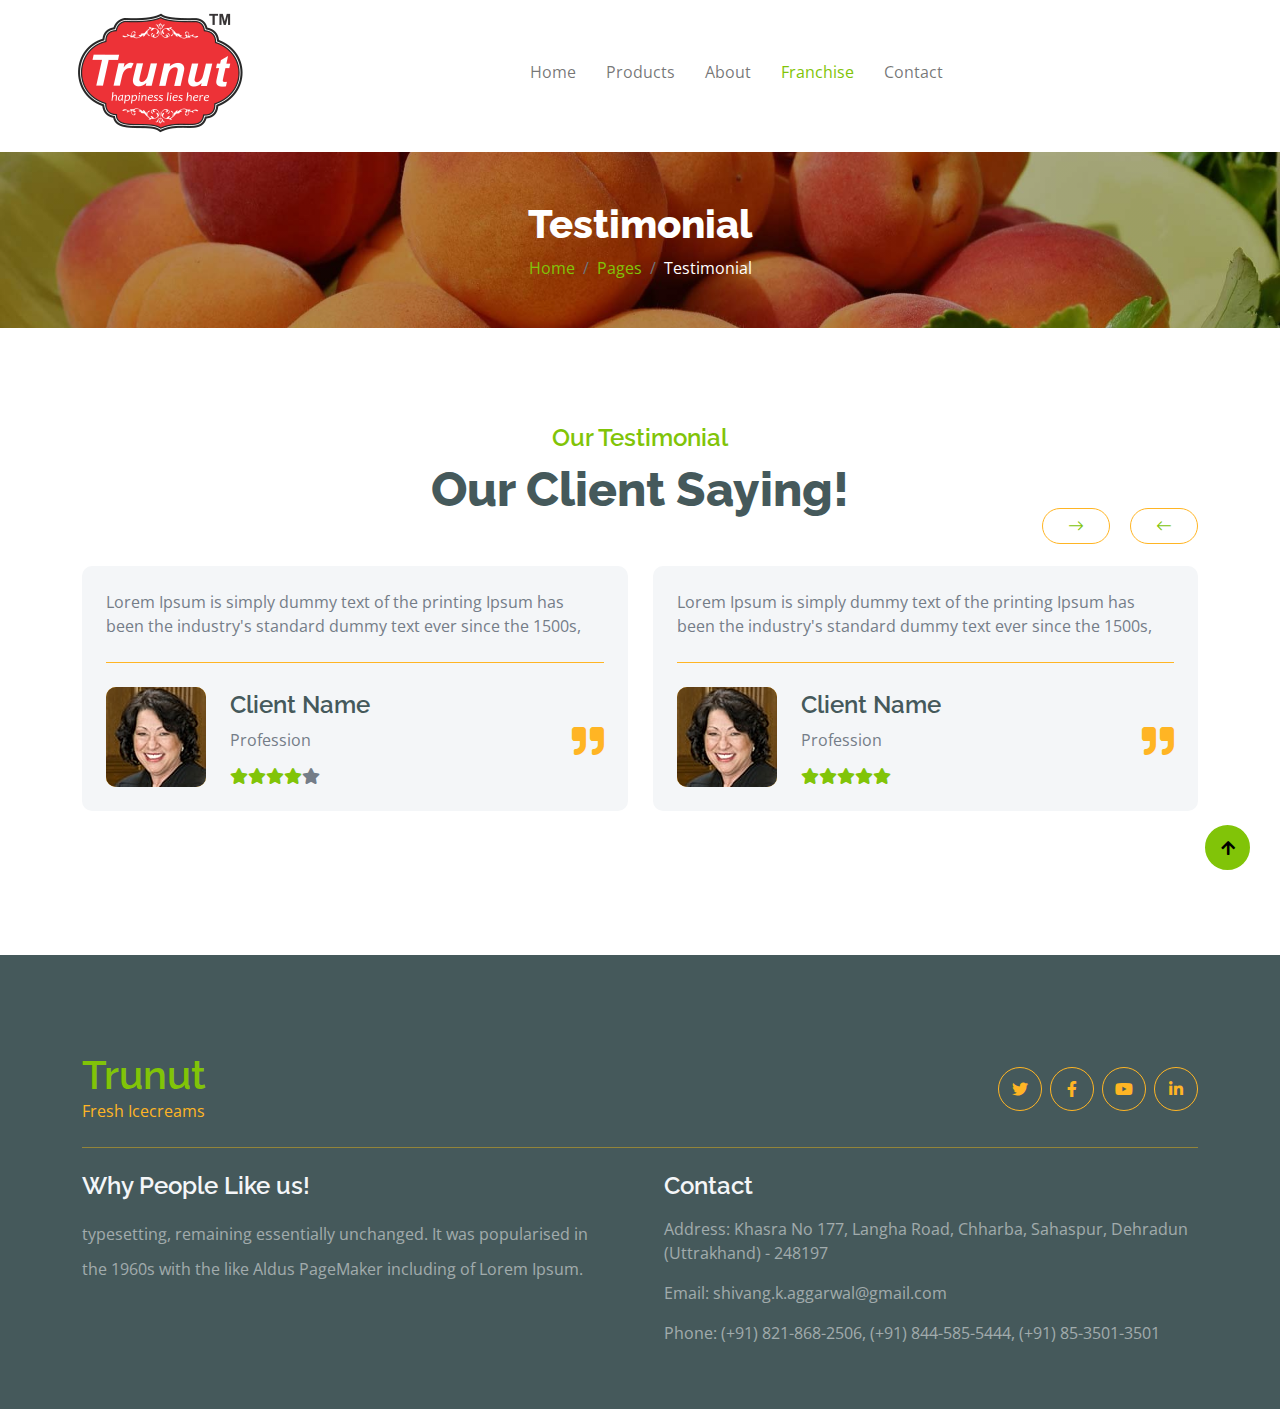
<file: testimonial.html>
<!DOCTYPE html>
<html lang="en">

    <head>
        <meta charset="utf-8">
        <title>Fruitables - Vegetable Website Template</title>
        <meta content="width=device-width, initial-scale=1.0" name="viewport">
        <meta content="" name="keywords">
        <meta content="" name="description">

        <!-- Google Web Fonts -->
        <link rel="preconnect" href="https://fonts.googleapis.com">
        <link rel="preconnect" href="https://fonts.gstatic.com" crossorigin>
        <link href="https://fonts.googleapis.com/css2?family=Open+Sans:wght@400;600&family=Raleway:wght@600;800&display=swap" rel="stylesheet"> 

        <!-- Icon Font Stylesheet -->
        <link rel="stylesheet" href="https://use.fontawesome.com/releases/v5.15.4/css/all.css"/>
        <link href="https://cdn.jsdelivr.net/npm/bootstrap-icons@1.4.1/font/bootstrap-icons.css" rel="stylesheet">

        <!-- Libraries Stylesheet -->
        <link href="lib/lightbox/css/lightbox.min.css" rel="stylesheet">
        <link href="lib/owlcarousel/assets/owl.carousel.min.css" rel="stylesheet">


        <!-- Customized Bootstrap Stylesheet -->
        <link href="css/bootstrap.min.css" rel="stylesheet">

        <!-- Template Stylesheet -->
        <link href="css/style.css" rel="stylesheet">
    </head>

    <body>

        <!-- Spinner Start -->
        <div id="spinner" class="show w-100 vh-100 bg-white position-fixed translate-middle top-50 start-50  d-flex align-items-center justify-content-center">
            <div class="spinner-grow text-primary" role="status"></div>
        </div>
        <!-- Spinner End -->


        <!-- Navbar start -->
        <div class="container-fluid fixed-top">
            <div class="container px-0">
                <nav class="navbar navbar-light bg-white navbar-expand-xl">
                    <a href="index.html" class="navbar-brand"><img src="img/logo.png" /></a>
                    <button class="navbar-toggler py-2 px-3" type="button" data-bs-toggle="collapse" data-bs-target="#navbarCollapse">
                        <span class="fa fa-bars text-primary"></span>
                    </button>
                    <div class="collapse navbar-collapse bg-white" id="navbarCollapse">
                        <div class="navbar-nav mx-auto">
                            <a href="index.html" class="nav-item nav-link">Home</a>
                            <a href="shop.html" class="nav-item nav-link">Products</a>
                            <a href="shop-detail.html" class="nav-item nav-link">About</a>
                            <a href="testimonial.html" class="nav-item nav-link active">Franchise</a>
                            <a href="contact.html" class="nav-item nav-link">Contact</a>
                        </div>
                    </div>
                </nav>
            </div>
        </div>
        <!-- Navbar End -->


        <!-- Modal Search Start -->
        <div class="modal fade" id="searchModal" tabindex="-1" aria-labelledby="exampleModalLabel" aria-hidden="true">
            <div class="modal-dialog modal-fullscreen">
                <div class="modal-content rounded-0">
                    <div class="modal-header">
                        <h5 class="modal-title" id="exampleModalLabel">Search by keyword</h5>
                        <button type="button" class="btn-close" data-bs-dismiss="modal" aria-label="Close"></button>
                    </div>
                    <div class="modal-body d-flex align-items-center">
                        <div class="input-group w-75 mx-auto d-flex">
                            <input type="search" class="form-control p-3" placeholder="keywords" aria-describedby="search-icon-1">
                            <span id="search-icon-1" class="input-group-text p-3"><i class="fa fa-search"></i></span>
                        </div>
                    </div>
                </div>
            </div>
        </div>
        <!-- Modal Search End -->


        <!-- Single Page Header start -->
        <div class="container-fluid page-header py-5">
            <h1 class="text-center text-white display-6">Testimonial</h1>
            <ol class="breadcrumb justify-content-center mb-0">
                <li class="breadcrumb-item"><a href="#">Home</a></li>
                <li class="breadcrumb-item"><a href="#">Pages</a></li>
                <li class="breadcrumb-item active text-white">Testimonial</li>
            </ol>
        </div>
        <!-- Single Page Header End -->


        <!-- Tastimonial Start -->
        <div class="container-fluid testimonial py-5">
            <div class="container py-5">
                <div class="testimonial-header text-center">
                    <h4 class="text-primary">Our Testimonial</h4>
                    <h1 class="display-5 mb-5 text-dark">Our Client Saying!</h1>
                </div>
                <div class="owl-carousel testimonial-carousel">
                    <div class="testimonial-item img-border-radius bg-light rounded p-4">
                        <div class="position-relative">
                            <i class="fa fa-quote-right fa-2x text-secondary position-absolute" style="bottom: 30px; right: 0;"></i>
                            <div class="mb-4 pb-4 border-bottom border-secondary">
                                <p class="mb-0">Lorem Ipsum is simply dummy text of the printing Ipsum has been the industry's standard dummy text ever since the 1500s,
                                </p>
                            </div>
                            <div class="d-flex align-items-center flex-nowrap">
                                <div class="bg-secondary rounded">
                                    <img src="img/testimonial-1.jpg" class="img-fluid rounded" style="width: 100px; height: 100px;" alt="">
                                </div>
                                <div class="ms-4 d-block">
                                    <h4 class="text-dark">Client Name</h4>
                                    <p class="m-0 pb-3">Profession</p>
                                    <div class="d-flex pe-5">
                                        <i class="fas fa-star text-primary"></i>
                                        <i class="fas fa-star text-primary"></i>
                                        <i class="fas fa-star text-primary"></i>
                                        <i class="fas fa-star text-primary"></i>
                                        <i class="fas fa-star"></i>
                                    </div>
                                </div>
                            </div>
                        </div>
                    </div>
                    <div class="testimonial-item img-border-radius bg-light rounded p-4">
                        <div class="position-relative">
                            <i class="fa fa-quote-right fa-2x text-secondary position-absolute" style="bottom: 30px; right: 0;"></i>
                            <div class="mb-4 pb-4 border-bottom border-secondary">
                                <p class="mb-0">Lorem Ipsum is simply dummy text of the printing Ipsum has been the industry's standard dummy text ever since the 1500s,
                                </p>
                            </div>
                            <div class="d-flex align-items-center flex-nowrap">
                                <div class="bg-secondary rounded">
                                    <img src="img/testimonial-1.jpg" class="img-fluid rounded" style="width: 100px; height: 100px;" alt="">
                                </div>
                                <div class="ms-4 d-block">
                                    <h4 class="text-dark">Client Name</h4>
                                    <p class="m-0 pb-3">Profession</p>
                                    <div class="d-flex pe-5">
                                        <i class="fas fa-star text-primary"></i>
                                        <i class="fas fa-star text-primary"></i>
                                        <i class="fas fa-star text-primary"></i>
                                        <i class="fas fa-star text-primary"></i>
                                        <i class="fas fa-star text-primary"></i>
                                    </div>
                                </div>
                            </div>
                        </div>
                    </div>
                    <div class="testimonial-item img-border-radius bg-light rounded p-4">
                        <div class="position-relative">
                            <i class="fa fa-quote-right fa-2x text-secondary position-absolute" style="bottom: 30px; right: 0;"></i>
                            <div class="mb-4 pb-4 border-bottom border-secondary">
                                <p class="mb-0">Lorem Ipsum is simply dummy text of the printing Ipsum has been the industry's standard dummy text ever since the 1500s,
                                </p>
                            </div>
                            <div class="d-flex align-items-center flex-nowrap">
                                <div class="bg-secondary rounded">
                                    <img src="img/testimonial-1.jpg" class="img-fluid rounded" style="width: 100px; height: 100px;" alt="">
                                </div>
                                <div class="ms-4 d-block">
                                    <h4 class="text-dark">Client Name</h4>
                                    <p class="m-0 pb-3">Profession</p>
                                    <div class="d-flex pe-5">
                                        <i class="fas fa-star text-primary"></i>
                                        <i class="fas fa-star text-primary"></i>
                                        <i class="fas fa-star text-primary"></i>
                                        <i class="fas fa-star text-primary"></i>
                                        <i class="fas fa-star text-primary"></i>
                                    </div>
                                </div>
                            </div>
                        </div>
                    </div>
                </div>
            </div>
        </div>
        <!-- Tastimonial End -->


        <!-- Footer Start -->
        <div class="container-fluid bg-dark text-white-50 footer pt-5 mt-5">
            <div class="container py-5">
                <div class="pb-4 mb-4" style="border-bottom: 1px solid rgba(226, 175, 24, 0.5) ;">
                    <div class="row g-4">
                        <div class="col-lg-3">
                            <a href="#">
                                <h1 class="text-primary mb-0">Trunut</h1>
                                <p class="text-secondary mb-0">Fresh Icecreams</p>
                            </a>
                        </div>
                        <div class="col-lg-6">
                        </div>
                        <div class="col-lg-3">
                            <div class="d-flex justify-content-end pt-3">
                                <a class="btn  btn-outline-secondary me-2 btn-md-square rounded-circle" href=""><i class="fab fa-twitter"></i></a>
                                <a class="btn btn-outline-secondary me-2 btn-md-square rounded-circle" href=""><i class="fab fa-facebook-f"></i></a>
                                <a class="btn btn-outline-secondary me-2 btn-md-square rounded-circle" href=""><i class="fab fa-youtube"></i></a>
                                <a class="btn btn-outline-secondary btn-md-square rounded-circle" href=""><i class="fab fa-linkedin-in"></i></a>
                            </div>
                        </div>
                    </div>
                </div>
                <div class="row g-5">
                    <div class="col-lg-6 col-md-12">
                        <div class="footer-item">
                            <h4 class="text-light mb-3">Why People Like us!</h4>
                            <p class="mb-4">typesetting, remaining essentially unchanged. It was 
                                popularised in the 1960s with the like Aldus PageMaker including of Lorem Ipsum.</p>
                        </div>
                    </div>
                    <div class="col-lg-6 col-md-12">
                        <div class="footer-item">
                            <h4 class="text-light mb-3">Contact</h4>
                            <p>Address: Khasra No 177, Langha Road, Chharba, Sahaspur, Dehradun (Uttrakhand) - 248197</p>
                            <p>Email: shivang.k.aggarwal@gmail.com</p>
                            <p>Phone: (+91) 821-868-2506, (+91) 844-585-5444, (+91) 85-3501-3501</p>
                        </div>
                    </div>
                </div>
            </div>
        </div>
        <!-- Footer End -->



        <!-- Back to Top -->
        <a href="#" class="btn btn-primary border-3 border-primary rounded-circle back-to-top"><i class="fa fa-arrow-up"></i></a>   

        
    <!-- JavaScript Libraries -->
    <script src="https://ajax.googleapis.com/ajax/libs/jquery/3.6.4/jquery.min.js"></script>
    <script src="https://cdn.jsdelivr.net/npm/bootstrap@5.0.0/dist/js/bootstrap.bundle.min.js"></script>
    <script src="lib/easing/easing.min.js"></script>
    <script src="lib/waypoints/waypoints.min.js"></script>
    <script src="lib/lightbox/js/lightbox.min.js"></script>
    <script src="lib/owlcarousel/owl.carousel.min.js"></script>

    <!-- Template Javascript -->
    <script src="js/main.js"></script>
    </body>

</html>
</file>
<file: css/style.css>
/*** Spinner Start ***/
#spinner {
    opacity: 0;
    visibility: hidden;
    transition: opacity .8s ease-out, visibility 0s linear .5s;
    z-index: 99999;
 }

 #spinner.show {
     transition: opacity .8s ease-out, visibility 0s linear .0s;
     visibility: visible;
     opacity: 1;
 }

 .back-to-top {
    position: fixed;
    right: 30px;
    bottom: 30px;
    display: flex;
    width: 45px;
    height: 45px;
    align-items: center;
    justify-content: center;
    transition: 0.5s;
    z-index: 99;
}
/*** Spinner End ***/


/*** Button Start ***/
.btn {
    font-weight: 600;
    transition: .5s;
}

.btn-square {
    width: 32px;
    height: 32px;
}

.btn-sm-square {
    width: 34px;
    height: 34px;
}

.btn-md-square {
    width: 44px;
    height: 44px;
}

.btn-lg-square {
    width: 56px;
    height: 56px;
}

.btn-square,
.btn-sm-square,
.btn-md-square,
.btn-lg-square {
    padding: 0;
    display: flex;
    align-items: center;
    justify-content: center;
    font-weight: normal;
}

.btn.border-secondary {
    transition: 0.5s;
}

.btn.border-secondary:hover {
    background: var(--bs-secondary) !important;
    color: var(--bs-white) !important;
}

/*** Topbar Start ***/
.fixed-top {
    transition: 0.5s;
    background: var(--bs-white);
    border: 0;
}

.topbar {
    padding: 20px;
    border-radius: 230px 100px;
}

.topbar .top-info {
    font-size: 15px;
    line-height: 0;
    letter-spacing: 1px;
    display: flex;
    align-items: center;
}

.topbar .top-link {
    font-size: 15px;
    line-height: 0;
    letter-spacing: 1px;
    display: flex;
    align-items: center;
}

.topbar .top-link a {
    letter-spacing: 1px;
}

.topbar .top-link a small:hover {
    color: var(--bs-secondary) !important;
    transition: 0.5s;
}

.topbar .top-link a small:hover i {
    color: var(--bs-primary) !important;
}
/*** Topbar End ***/

/*** Navbar Start ***/
.navbar .navbar-nav .nav-link {
    padding: 10px 15px;
    font-size: 16px;
    transition: .5s;
}

.navbar {
    height: 145px;
    border-bottom: 1px solid rgba(255, 255, 255, .1);
}

.navbar .navbar-nav .nav-link:hover,
.navbar .navbar-nav .nav-link.active,
.fixed-top.bg-white .navbar .navbar-nav .nav-link:hover,
.fixed-top.bg-white .navbar .navbar-nav .nav-link.active {
    color: var(--bs-primary);
}

.navbar .dropdown-toggle::after {
    border: none;
    content: "\f107";
    font-family: "Font Awesome 5 Free";
    font-weight: 700;
    vertical-align: middle;
    margin-left: 8px;
}

@media (min-width: 1200px) {
    .navbar .nav-item .dropdown-menu {
        display: block;
        visibility: hidden;
        top: 100%;
        transform: rotateX(-75deg);
        transform-origin: 0% 0%;
        border: 0;
        transition: .5s;
        opacity: 0;
    }
}

.dropdown .dropdown-menu a:hover {
    background: var(--bs-secondary);
    color: var(--bs-primary);
}

.navbar .nav-item:hover .dropdown-menu {
    transform: rotateX(0deg);
    visibility: visible;
    background: var(--bs-light) !important;
    border-radius: 10px !important;
    transition: .5s;
    opacity: 1;
}

#searchModal .modal-content {
    background: rgba(255, 255, 255, .8);
}
/*** Navbar End ***/

/*** Hero Header ***/
.hero-header {
    background: linear-gradient(rgba(248, 223, 173, 0.1), rgba(248, 223, 173, 0.1)), url(../img/hero-img.jpg);
    background-position: center center;
    background-repeat: no-repeat;
    background-size: cover;
}

.carousel-item {
    position: relative;
}

.carousel-item a {
    position: absolute;
    top: 50%;
    left: 50%;
    transform: translate(-50%, -50%);
    font-size: 25px;
    background: linear-gradient(rgba(255, 181, 36, 0.7), rgba(255, 181, 36, 0.7));
}

.carousel-control-next,
.carousel-control-prev {
    width: 48px;
    height: 48px;
    border-radius: 48px;
    border: 1px solid var(--bs-white);
    background: var(--bs-primary);
    position: absolute;
    top: 50%;
    transform: translateY(-50%);
}

.carousel-control-next {
    margin-right: 20px;
}

.carousel-control-prev {
    margin-left: 20px;
}

.page-header {
    position: relative;
    background: linear-gradient(rgba(0, 0, 0, 0.3), rgba(0, 0, 0, 0.3)), url(../img/cart-page-header-img.jpg);
    background-position: center center;
    background-repeat: no-repeat;
    background-size: cover;
}

@media (min-width: 992px) {
    .hero-header,
    .page-header {
        margin-top: 152px !important;
    }
}

@media (max-width: 992px) {
    .hero-header,
    .page-header {
        margin-top: 97px !important;
    }
}
/*** Hero Header end ***/


/*** featurs Start ***/
.featurs .featurs-item .featurs-icon {
    position: relative;
    width: 120px;
    height: 120px;
}

.featurs .featurs-item .featurs-icon::after {
    content: "";
    width: 35px;
    height: 35px;
    background: var(--bs-secondary);
    position: absolute;
    bottom: -10px;
    transform: translate(-50%);
    transform: rotate(45deg);
    background: var(--bs-secondary);
    
}
/*** featurs End ***/


/*** service Start ***/
.service .service-item .service-content {
    position: relative;
    width: 250px; 
    height: 130px; 
    top: -50%; 
    left: 50%; 
    transform: translate(-50%, -50%);
}

/*** service End ***/


/*** Fruits Start ***/
.fruite .tab-class .nav-item a.active {
    background: var(--bs-secondary) !important;
}

.fruite .tab-class .nav-item a.active span {
    color: var(--bs-white) !important; 
}

.fruite .fruite-categorie .fruite-name {
    line-height: 40px;
}

.fruite .fruite-categorie .fruite-name a {
    transition: 0.5s;
}

.fruite .fruite-categorie .fruite-name a:hover {
    color: var(--bs-secondary);
}

.fruite .fruite-item {
    height: 100%;
    transition: 0.5s;
}
.fruite .fruite-item:hover {
    box-shadow: 0 0 55px rgba(0, 0, 0, 0.4);
}

.fruite .fruite-item .fruite-img {
    overflow: hidden;
    transition: 0.5s;
    border-radius: 10px 10px 0 0;
}

.fruite .fruite-item .fruite-img img {
    transition: 0.5s;
}

.fruite .fruite-item .fruite-img img:hover {
    transform: scale(1.3);
}
/*** Fruits End ***/


/*** vesitable Start ***/
.vesitable .vesitable-item {
    height: 100%;
    transition: 0.5s;
}

.vesitable .vesitable-item:hover {
    box-shadow: 0 0 55px rgba(0, 0, 0, 0.4);
}

.vesitable .vesitable-item .vesitable-img {
    overflow: hidden;
    transition: 0.5s;
    border-radius: 10px 10px 0 0;
}

.vesitable .vesitable-item .vesitable-img img {
    transition: 0.5s;
}

.vesitable .vesitable-item .vesitable-img img:hover {
    transform: scale(1.2);
}

.vesitable .owl-stage {
    margin: 50px 0;
    position: relative;
}

.vesitable .owl-nav .owl-prev {
    position: absolute;
    top: -8px;
    right: 0;
    color: var(--bs-primary);
    padding: 5px 25px;
    border: 1px solid var(--bs-secondary);
    border-radius: 20px;
    transition: 0.5s;

}

.vesitable .owl-nav .owl-prev:hover {
    background: var(--bs-secondary);
    color: var(--bs-white);
}

.vesitable .owl-nav .owl-next {
    position: absolute;
    top: -8px;
    right: 88px;
    color: var(--bs-primary);
    padding: 5px 25px;
    border: 1px solid var(--bs-secondary);
    border-radius: 20px;
    transition: 0.5s;
}

.vesitable .owl-nav .owl-next:hover {
    background: var(--bs-secondary);
    color: var(--bs-white);
}
/*** vesitable End ***/


/*** Banner Section Start ***/
.banner .banner-btn:hover {
    background: var(--bs-primary);
}
/*** Banner Section End ***/


/*** Facts Start ***/
.counter {
    height: 100%;
    text-align: center;
    box-shadow: 0 0 30px rgba(0, 0, 0, 0.05);
}

.counter i {
    font-size: 60px;
    margin-bottom: 25px;
}

.counter h4 {
    color: var(--bs-primary);
    letter-spacing: 1px;
    text-transform: uppercase;
}

.counter h1 {
    margin-bottom: 0;
}
/*** Facts End ***/


/*** testimonial Start ***/
.testimonial .owl-nav .owl-prev {
    position: absolute;
    top: -58px;
    right: 0;
    color: var(--bs-primary);
    padding: 5px 25px;
    border: 1px solid var(--bs-secondary);
    border-radius: 20px;
    transition: 0.5s;
}

.testimonial .owl-nav .owl-prev:hover {
    background: var(--bs-secondary);
    color: var(--bs-white);
}

.testimonial .owl-nav .owl-next {
    position: absolute;
    top: -58px;
    right: 88px;
    color: var(--bs-primary);
    padding: 5px 25px;
    border: 1px solid var(--bs-secondary);
    border-radius: 20px;
    transition: 0.5s;
}

.testimonial .owl-nav .owl-next:hover {
    background: var(--bs-secondary);
    color: var(--bs-white);
}
/*** testimonial End ***/


/*** Single Page Start ***/
.pagination {
    display: inline-block;
}
  
.pagination a {
    color: var(--bs-dark);
    padding: 10px 16px;
    text-decoration: none;
    transition: 0.5s;
    border: 1px solid var(--bs-secondary);
    margin: 0 4px;
}
  
.pagination a.active {
    background-color: var(--bs-primary);
    color: var(--bs-light);
    border: 1px solid var(--bs-secondary);
}
  
.pagination a:hover:not(.active) {background-color: var(--bs-primary)}

.nav.nav-tabs .nav-link.active {
    border-bottom: 2px solid var(--bs-secondary) !important;
}
/*** Single Page End ***/


/*** Footer Start ***/
.footer .footer-item .btn-link {
    line-height: 35px;
    color: rgba(255, 255, 255, .5);
    transition: 0.5s;
}

.footer .footer-item .btn-link:hover {
    color: var(--bs-secondary) !important;
}

.footer .footer-item p.mb-4 {
    line-height: 35px;
}
/*** Footer End ***/
</file>
